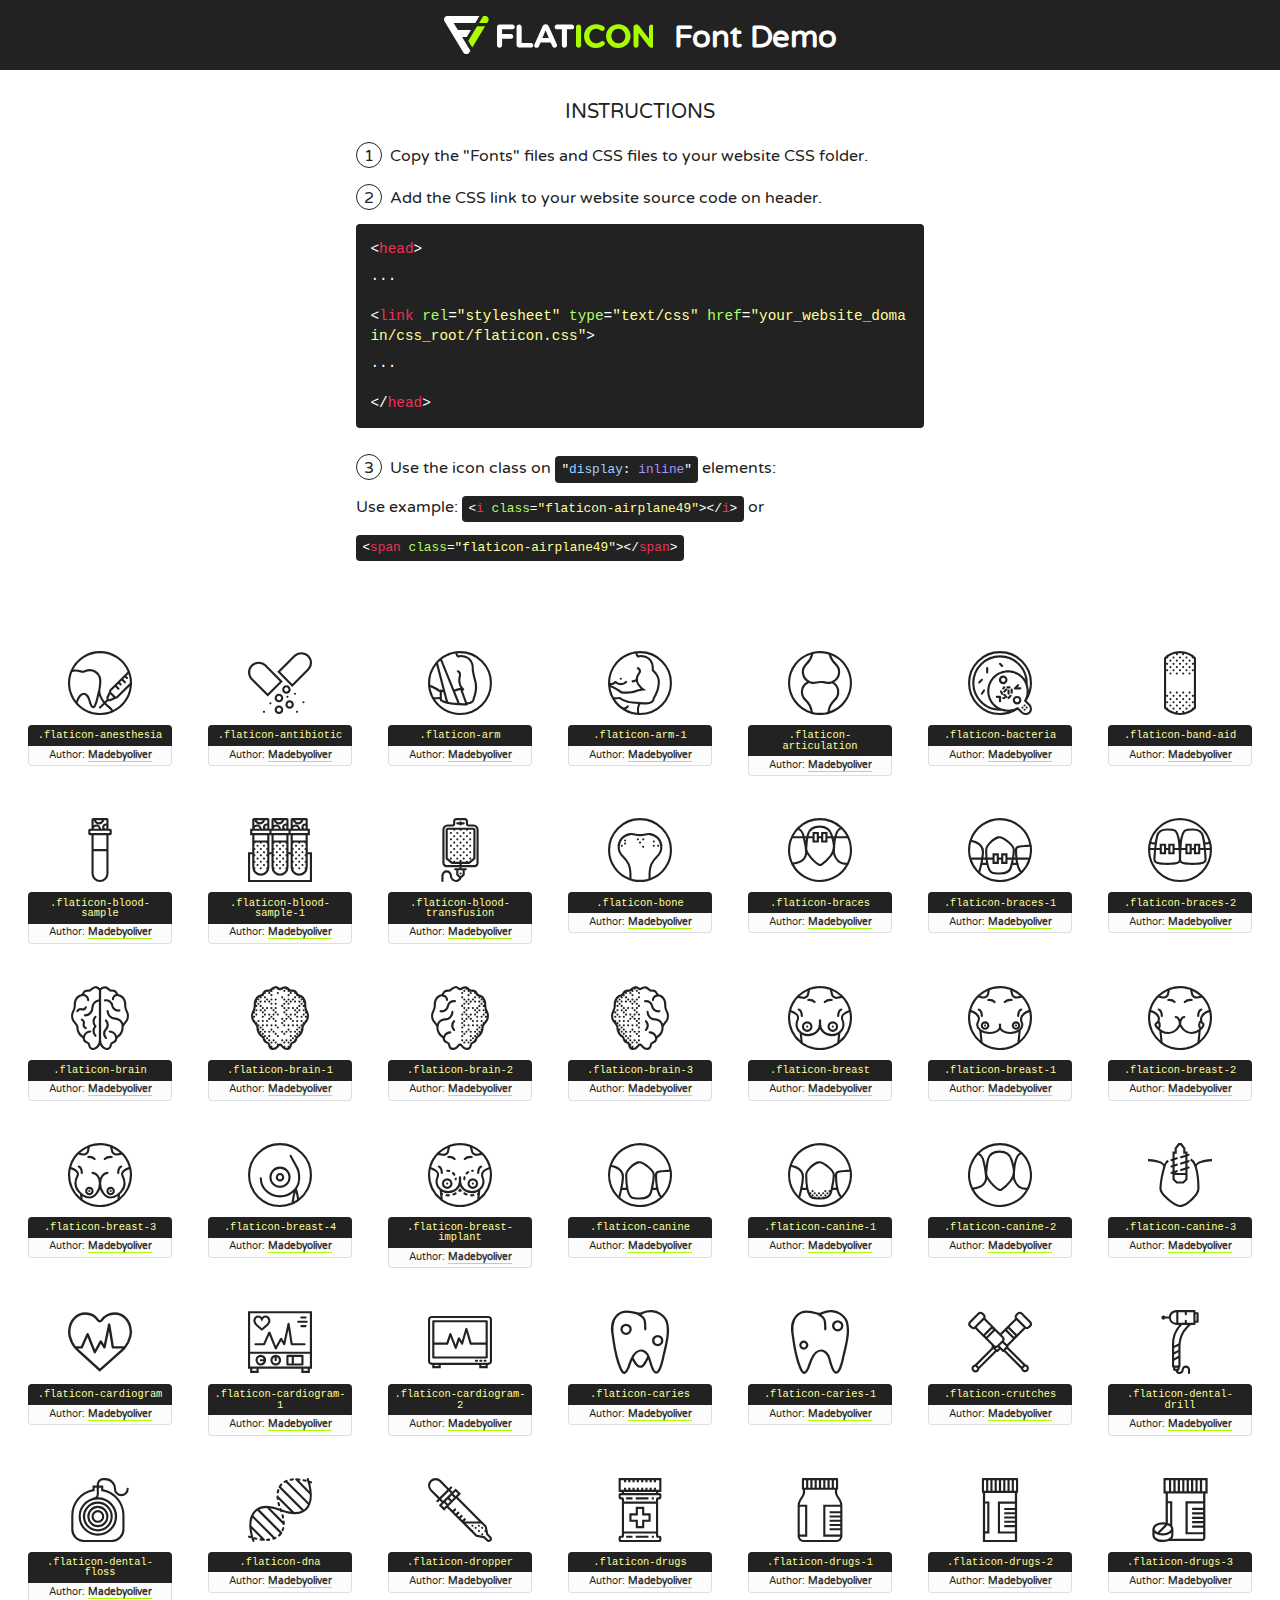
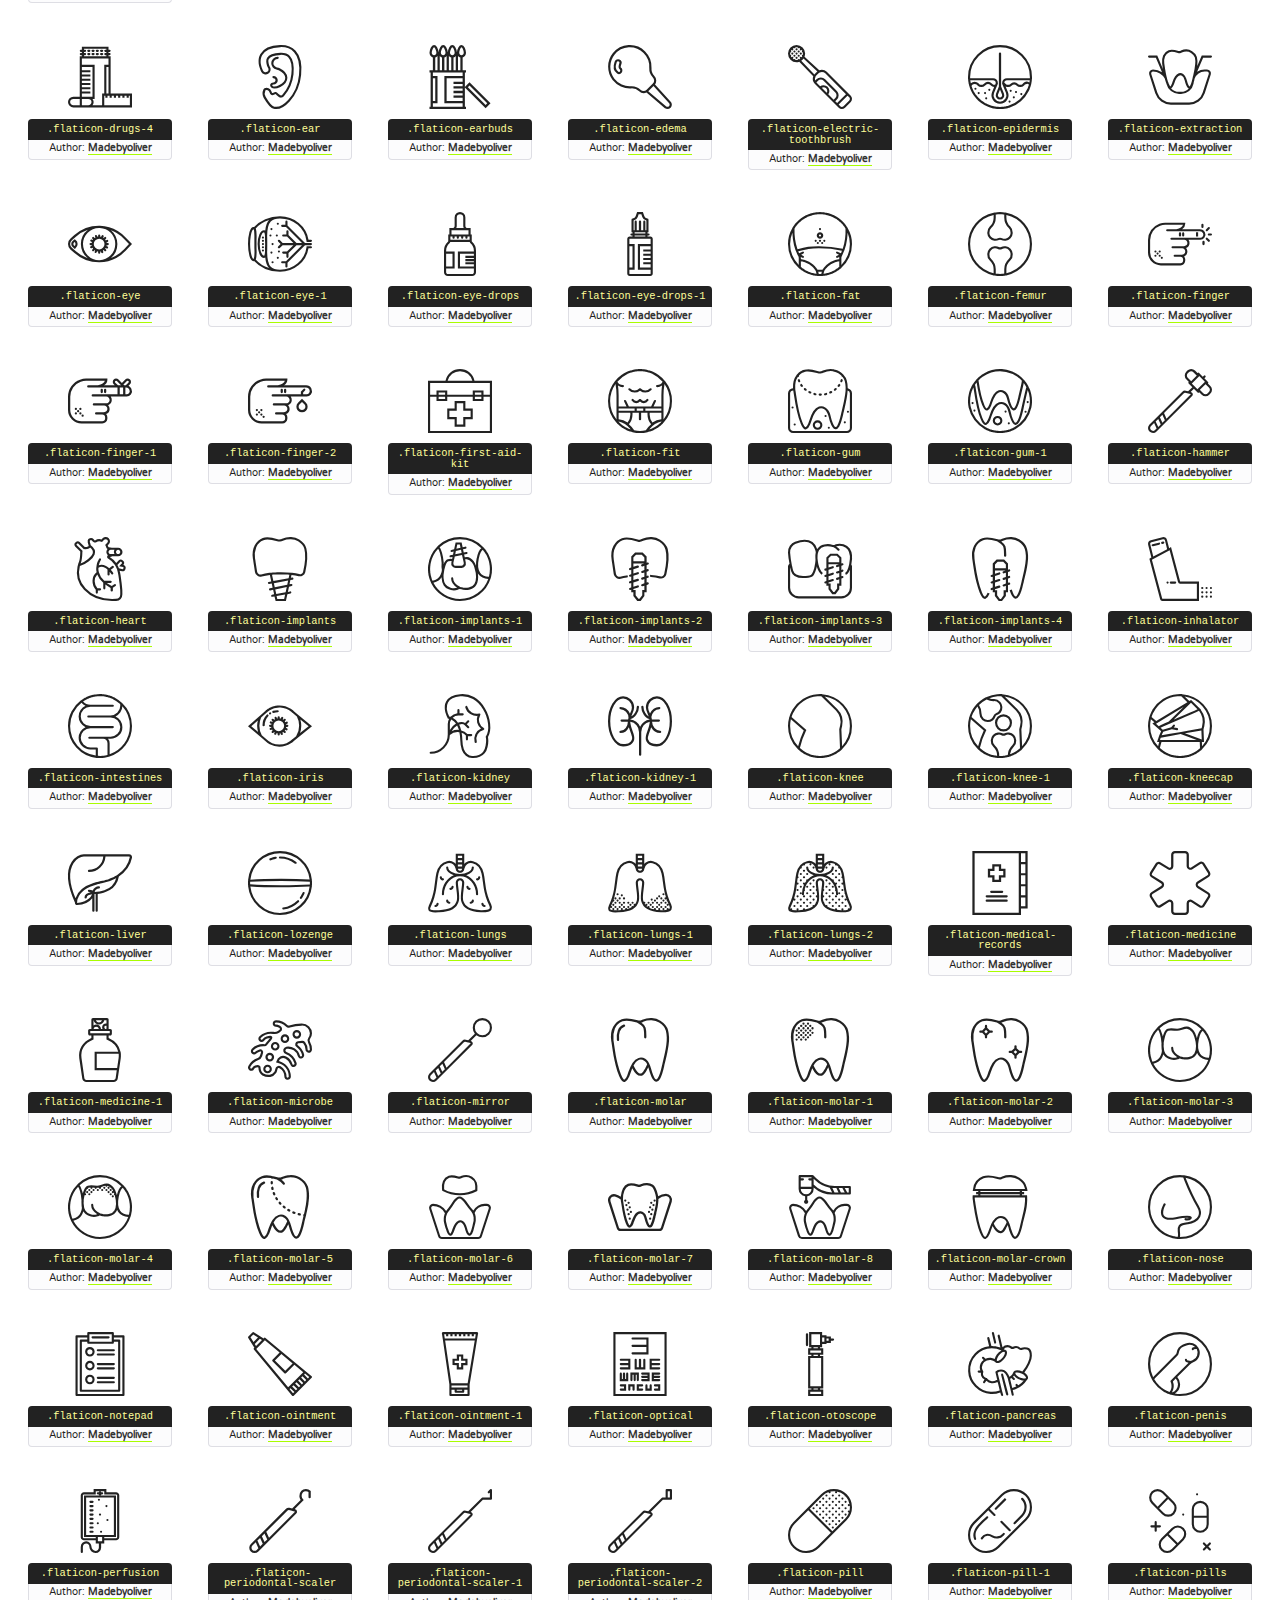
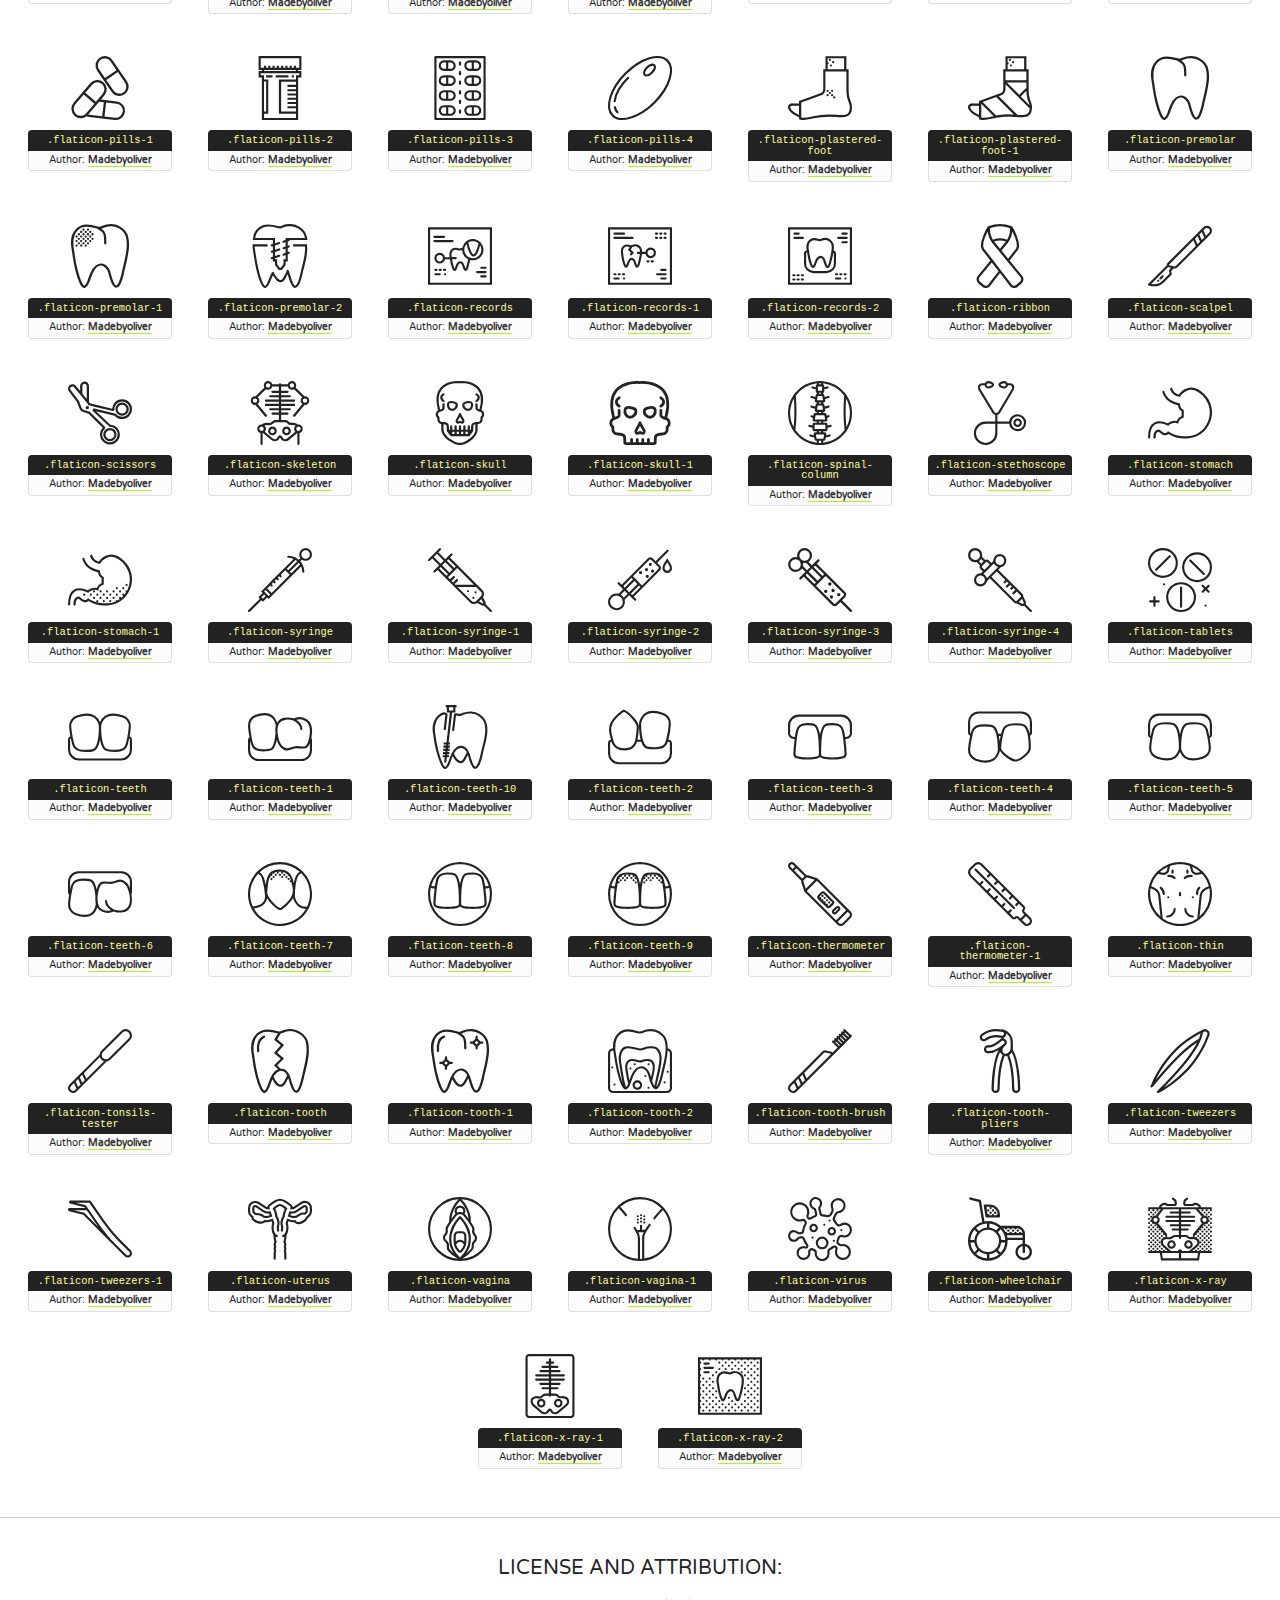
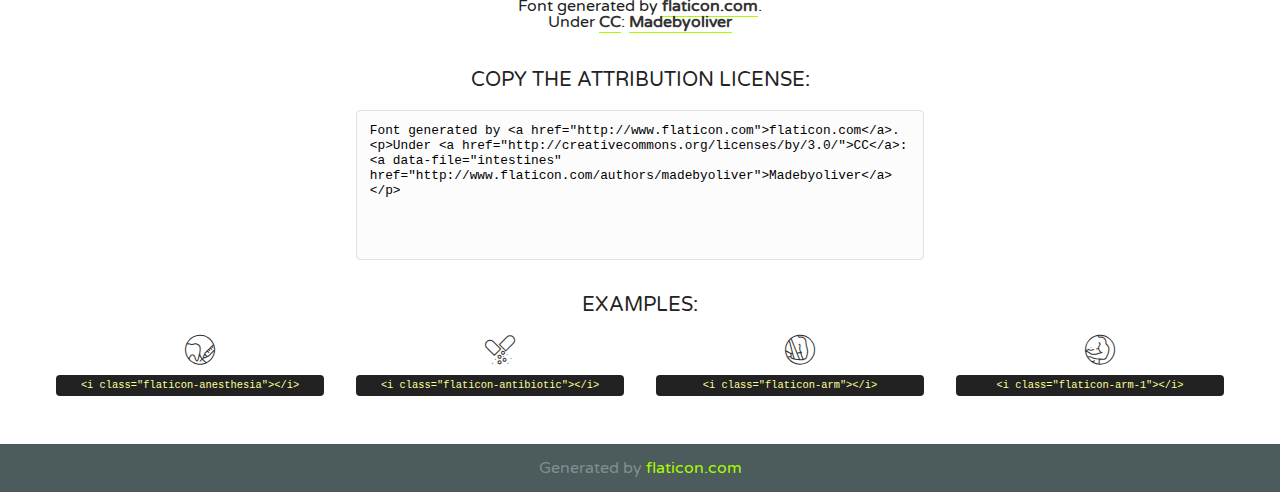
<file: static/icon-fonts/medical/flaticon.html>
<!DOCTYPE html>
<!--
  Flaticon icon font: Flaticon
  Creation date: 22/06/2016 15:38
-->
<html>
<!DOCTYPE html>
<html>

<head>
    <title>Flaticon WebFont</title>
    <link href="http://fonts.googleapis.com/css?family=Varela+Round" rel="stylesheet" type="text/css" />
    <link rel="stylesheet" type="text/css" href="flaticon.css">
    <meta charset="UTF-8">
    <style>
    html, body, div, span, applet, object, iframe,
    h1, h2, h3, h4, h5, h6, p, blockquote, pre,
    a, abbr, acronym, address, big, cite, code,
    del, dfn, em, img, ins, kbd, q, s, samp,
    small, strike, strong, sub, sup, tt, var,
    b, u, i, center,
    dl, dt, dd, ol, ul, li,
    fieldset, form, label, legend,
    table, caption, tbody, tfoot, thead, tr, th, td,
    article, aside, canvas, details, embed, 
    figure, figcaption, footer, header, hgroup, 
    menu, nav, output, ruby, section, summary,
    time, mark, audio, video {
        margin: 0;
        padding: 0;
        border: 0;
        font-size: 100%;
        font: inherit;
        vertical-align: baseline;
    }
    /* HTML5 display-role reset for older browsers */
    article, aside, details, figcaption, figure, 
    footer, header, hgroup, menu, nav, section {
        display: block;
    }
    body {
        line-height: 1;
    }
    ol, ul {
        list-style: none;
    }
    blockquote, q {
        quotes: none;
    }
    blockquote:before, blockquote:after,
    q:before, q:after {
        content: '';
        content: none;
    }
    table {
        border-collapse: collapse;
        border-spacing: 0;
    }
    body {
        font-family: 'Varela Round', Helvetica, Arial, sans-serif;
        font-size: 16px;
        color: #222;
    }
    a {
        color: #333;
        border-bottom: 1px solid #a9fd00;
        font-weight: bold;
        text-decoration: none;
    }
    * {
        -moz-box-sizing: border-box;
        -webkit-box-sizing: border-box;
        box-sizing: border-box;
        margin: 0;
        padding: 0;
    }
    [class^="flaticon-"]:before, [class*=" flaticon-"]:before, [class^="flaticon-"]:after, [class*=" flaticon-"]:after {
        font-family: Flaticon;
        font-size: 30px;
        font-style: normal;
        margin-left: 20px;
        color: #333;
    }
    .wrapper {
        max-width: 600px;
        margin: auto;
        padding: 0 1em;
    }
    .title {
        font-size: 1.25em;
        text-align: center;
        margin-bottom: 1em;
        text-transform: uppercase;
    }
    header {
        text-align: center;
        background-color: #222;
        color: #fff;
        padding: 1em;
    }
    header .logo {
        width: 210px;
        height: 38px;
        display: inline-block;
        vertical-align: middle;
        margin-right: 1em;
        border: none;
    }
    header strong {
        font-size: 1.95em;
        font-weight: bold;
        vertical-align: middle;
        margin-top: 5px;
        display: inline-block;
    }
    .demo {
        margin: 2em auto;
        line-height: 1.25em;
    }
    .demo ul li {
        margin-bottom: 1em;
    }
    .demo ul li .num {
        color: #222;
        border-radius: 20px;
        display: inline-block;
        width: 26px;
        padding: 3px;
        height: 26px;
        text-align: center;
        margin-right: 0.5em;
        border: 1px solid #222;
    }
    .demo ul li code {
        background-color: #222;
        border-radius: 4px;
        padding: 0.25em 0.5em;
        display: inline-block;
        color: #fff;
        font-family: Consolas,Monaco,Lucida Console,Liberation Mono,DejaVu Sans Mono,Bitstream Vera Sans Mono,Courier New, monospace;
        font-weight: lighter;
        margin-top: 1em;
        font-size: 0.8em;
        word-break: break-all;
    }
    .demo ul li code.big {
        padding: 1em;
        font-size: 0.9em;
    }
    .demo ul li code .red {
        color: #EF3159;
    }
    .demo ul li code .green {
        color: #ACFF65;
    }
    .demo ul li code .yellow {
        color: #FFFF99;
    }
    .demo ul li code .blue {
        color: #99D3FF;
    }
    .demo ul li code .purple {
        color: #A295FF;
    }
    .demo ul li code .dots {
        margin-top: 0.5em;
        display: block;
    }
    #glyphs {
        border-bottom: 1px solid #ccc;
        padding: 2em 0;
        text-align: center;
    }
    .glyph {
        display: inline-block;
        width: 9em;
        margin: 1em;
        text-align: center;
        vertical-align: top;
        background: #FFF;
    }
    .glyph .glyph-icon {
        padding: 10px;
        display: block;
        font-family:"Flaticon";
        font-size: 64px;
        line-height: 1;
    }
    .glyph .glyph-icon:before {
        font-size: 64px;
        color: #222;
        margin-left: 0;
    }
    .class-name {
        font-size: 0.65em;
        background-color: #222;
        color: #fff;
        border-radius: 4px 4px 0 0;
        padding: 0.5em;
        color: #FFFF99;
        font-family: Consolas,Monaco,Lucida Console,Liberation Mono,DejaVu Sans Mono,Bitstream Vera Sans Mono,Courier New, monospace;
    }
    .author-name {
        font-size: 0.6em;
        background-color: #fcfcfd;
        border: 1px solid #DEDEE4;
        border-top: 0;
        border-radius: 0 0 4px 4px;
        padding: 0.5em;
    }
    .class-name:last-child {
        font-size: 10px;
        color:#888;
    }
    .class-name:last-child a {
        font-size: 10px;
        color:#555;
    }
    .class-name:last-child a:hover {
        color:#a9fd00;
    }
    .glyph > input {
        display: block;
        width: 100px;
        margin: 5px auto;
        text-align: center;
        font-size: 12px;
        cursor: text;
    }
    .glyph > input.icon-input {
        font-family:"Flaticon";
        font-size: 16px;
        margin-bottom: 10px;
    }
    .attribution .title {
        margin-top: 2em;
    }
    .attribution textarea {
        background-color: #fcfcfd;
        padding: 1em;
        border: none;
        box-shadow: none;
        border: 1px solid #DEDEE4;
        border-radius: 4px;
        resize: none;
        width: 100%;
        height: 150px;
        font-size: 0.8em;
        font-family: Consolas,Monaco,Lucida Console,Liberation Mono,DejaVu Sans Mono,Bitstream Vera Sans Mono,Courier New, monospace;
        -webkit-appearance: none;
    }
    .iconsuse {
        margin: 2em auto;
        text-align: center;
        max-width: 1200px;
    }
    .iconsuse:after {
        content: '';
        display: table;
        clear: both;
    }
    .iconsuse .image {
        float: left;
        width: 25%;
        padding: 0 1em;
    }
    .iconsuse .image p {
        margin-bottom: 1em;
    }
    .iconsuse .image span {
        display: block;
        font-size: 0.65em;
        background-color: #222;
        color: #fff;
        border-radius: 4px;
        padding: 0.5em;
        color: #FFFF99;
        margin-top: 1em;
        font-family: Consolas,Monaco,Lucida Console,Liberation Mono,DejaVu Sans Mono,Bitstream Vera Sans Mono,Courier New, monospace;
    }
    #footer {
        text-align: center;
        background-color: #4C5B5C;
        color: #7c9192;
        padding: 1em;
    }
    #footer a {
        border: none;
        color: #a9fd00;
        font-weight: normal;
    }
    @media (max-width: 960px) {
        .iconsuse .image {
            width: 50%;
        }
    }
    @media (max-width: 560px) {
        .iconsuse .image {
            width: 100%;
        }
    }
    </style>
</head>

<body class="characters-off">

    <header>
        <a href="http://www.flaticon.com" target="_blank" class="logo">
            <svg version="1.1" xmlns="http://www.w3.org/2000/svg" xmlns:xlink="http://www.w3.org/1999/xlink" xmlns:a="http://ns.adobe.com/AdobeSVGViewerExtensions/3.0/" viewBox="0 0 560.875 102.036" enable-background="new 0 0 560.875 102.036" xml:space="preserve">
                <defs>
                </defs>
                <g>
                    <g class="letters">
                        <path fill="#ffffff" d="M141.596,29.675c0-3.777,2.985-6.767,6.764-6.767h34.438c3.426,0,6.15,2.728,6.15,6.15
                        c0,3.43-2.724,6.149-6.15,6.149h-27.674v13.091h23.719c3.429,0,6.151,2.724,6.151,6.15c0,3.43-2.723,6.149-6.151,6.149h-23.719
                        v17.574c0,3.773-2.986,6.761-6.764,6.761c-3.779,0-6.764-2.989-6.764-6.761V29.675z"></path>
                        <path fill="#ffffff" d="M193.844,29.149c0-3.781,2.985-6.767,6.764-6.767c3.776,0,6.763,2.985,6.763,6.767v42.957h25.039
                        c3.426,0,6.149,2.726,6.149,6.153c0,3.425-2.723,6.15-6.149,6.15h-31.802c-3.779,0-6.764-2.986-6.764-6.768V29.149z"></path>
                        <path fill="#ffffff" d="M241.891,75.71l21.438-48.407c1.492-3.341,4.215-5.357,7.906-5.357h0.792
                        c3.686,0,6.323,2.017,7.815,5.357l21.439,48.407c0.436,0.967,0.701,1.845,0.701,2.723c0,3.602-2.809,6.501-6.414,6.501
                        c-3.161,0-5.269-1.845-6.499-4.655l-4.132-9.661h-27.059l-4.301,10.102c-1.144,2.631-3.426,4.214-6.237,4.214
                        c-3.517,0-6.24-2.81-6.24-6.325C241.1,77.64,241.451,76.677,241.891,75.71z M279.932,58.666l-8.521-20.297l-8.526,20.297H279.932
                        z"></path>
                        <path fill="#ffffff" d="M314.864,35.387H301.86c-3.429,0-6.239-2.813-6.239-6.238c0-3.429,2.811-6.24,6.239-6.24h39.533
                        c3.426,0,6.237,2.811,6.237,6.24c0,3.425-2.811,6.238-6.237,6.238h-13.001v42.785c0,3.773-2.99,6.761-6.764,6.761
                        c-3.779,0-6.764-2.989-6.764-6.761V35.387z"></path>
                        <path fill="#A9FD00" d="M352.615,29.149c0-3.781,2.985-6.767,6.767-6.767c3.774,0,6.761,2.985,6.761,6.767v49.024
                        c0,3.773-2.987,6.761-6.761,6.761c-3.781,0-6.767-2.989-6.767-6.761V29.149z"></path>
                        <path fill="#A9FD00" d="M374.132,53.836v-0.179c0-17.481,13.178-31.801,32.065-31.801c9.22,0,15.459,2.458,20.557,6.238
                        c1.402,1.054,2.637,2.985,2.637,5.357c0,3.692-2.985,6.59-6.681,6.59c-1.845,0-3.071-0.702-4.044-1.319
                        c-3.776-2.813-7.729-4.393-12.562-4.393c-10.364,0-17.831,8.611-17.831,19.154v0.173c0,10.542,7.291,19.329,17.831,19.329
                        c5.715,0,9.492-1.756,13.359-4.834c1.049-0.874,2.458-1.491,4.039-1.491c3.429,0,6.325,2.813,6.325,6.236
                        c0,2.106-1.056,3.78-2.282,4.834c-5.539,4.834-12.036,7.733-21.878,7.733C387.572,85.464,374.132,71.493,374.132,53.836z"></path>
                        <path fill="#A9FD00" d="M433.009,53.836v-0.179c0-17.481,13.79-31.801,32.766-31.801c18.981,0,32.592,14.143,32.592,31.628v0.173
                        c0,17.483-13.785,31.807-32.769,31.807C446.625,85.464,433.009,71.32,433.009,53.836z M484.224,53.836v-0.179
                        c0-10.539-7.725-19.326-18.626-19.326c-10.893,0-18.449,8.611-18.449,19.154v0.173c0,10.542,7.73,19.329,18.626,19.329
                        C476.676,72.986,484.224,64.378,484.224,53.836z"></path>
                        <path fill="#A9FD00" d="M506.233,29.321c0-3.774,2.99-6.763,6.767-6.763h1.401c3.252,0,5.183,1.583,7.029,3.953l26.093,34.265
                        V29.059c0-3.692,2.99-6.677,6.681-6.677c3.683,0,6.671,2.985,6.671,6.677v48.934c0,3.78-2.987,6.765-6.764,6.765h-0.436
                        c-3.257,0-5.188-1.581-7.034-3.953l-27.056-35.492v32.944c0,3.687-2.985,6.676-6.678,6.676c-3.683,0-6.673-2.989-6.673-6.676
                        V29.321z"></path>
                    </g>
                    <g class="insignia">
                        <path fill="#ffffff" d="M48.372,56.137h12.517l11.156-18.537H37.186L25.688,18.539h57.825L94.668,0H9.271
                        C5.925,0,2.842,1.801,1.198,4.716c-1.644,2.907-1.593,6.482,0.134,9.343l50.38,83.501c1.678,2.781,4.689,4.476,7.938,4.476
                        c3.246,0,6.257-1.695,7.935-4.476l2.898-4.804L48.372,56.137z"></path>
                        <g class="i">
                            <path fill="#A9FD00" d="M93.575,18.539h0.031v0.004l21.652,0.004l2.705-4.488c1.727-2.861,1.778-6.436,0.133-9.343
                            C116.454,1.801,113.371,0,110.026,0h-5.294L93.575,18.539z"></path>
                            <polygon fill="#A9FD00" points="88.291,27.356 64.725,66.486 75.519,84.404 109.942,27.356"></polygon>
                        </g>
                    </g>
                </g>
            </svg>
        </a>
        <strong>Font Demo</strong>
    </header>


    <section class="demo wrapper">

        <p class="title">Instructions</p>

        <ul>
            <li>
                <span class="num">1</span>Copy the "Fonts" files and CSS files to your website CSS folder.
            </li>
            <li>
                <span class="num">2</span>Add the CSS link to your website source code on header.
                <code class="big">
                    &lt;<span class="red">head</span>&gt;
                    <br/><span class="dots">...</span>
                    <br/>&lt;<span class="red">link</span> <span class="green">rel</span>=<span class="yellow">"stylesheet"</span> <span class="green">type</span>=<span class="yellow">"text/css"</span> <span class="green">href</span>=<span class="yellow">"your_website_domain/css_root/flaticon.css"</span>&gt;
                    <br/><span class="dots">...</span>
                    <br/>&lt;/<span class="red">head</span>&gt;
                </code>
            </li>

            <li>
                <p>
                    <span class="num">3</span>Use the icon class on <code>"<span class="blue">display</span>:<span class="purple"> inline</span>"</code> elements:
                    <br />
                    Use example: <code>&lt;<span class="red">i</span> <span class="green">class</span>=<span class="yellow">&quot;flaticon-airplane49&quot;</span>&gt;&lt;/<span class="red">i</span>&gt;</code> or <code>&lt;<span class="red">span</span> <span class="green">class</span>=<span class="yellow">&quot;flaticon-airplane49&quot;</span>&gt;&lt;/<span class="red">span</span>&gt;</code>
            </li>
        </ul>

    </section>




   <section id="glyphs">          
    
      
        <div class="glyph"><div class="glyph-icon flaticon-anesthesia"></div>
            <div class="class-name">.flaticon-anesthesia</div>
            <div class="author-name">Author: <a data-file="anesthesia" href="http://www.flaticon.com/authors/madebyoliver">Madebyoliver</a> </div> 
        </div>        
        
        <div class="glyph"><div class="glyph-icon flaticon-antibiotic"></div>
            <div class="class-name">.flaticon-antibiotic</div>
            <div class="author-name">Author: <a data-file="antibiotic" href="http://www.flaticon.com/authors/madebyoliver">Madebyoliver</a> </div> 
        </div>        
        
        <div class="glyph"><div class="glyph-icon flaticon-arm"></div>
            <div class="class-name">.flaticon-arm</div>
            <div class="author-name">Author: <a data-file="arm" href="http://www.flaticon.com/authors/madebyoliver">Madebyoliver</a> </div> 
        </div>        
        
        <div class="glyph"><div class="glyph-icon flaticon-arm-1"></div>
            <div class="class-name">.flaticon-arm-1</div>
            <div class="author-name">Author: <a data-file="arm-1" href="http://www.flaticon.com/authors/madebyoliver">Madebyoliver</a> </div> 
        </div>        
        
        <div class="glyph"><div class="glyph-icon flaticon-articulation"></div>
            <div class="class-name">.flaticon-articulation</div>
            <div class="author-name">Author: <a data-file="articulation" href="http://www.flaticon.com/authors/madebyoliver">Madebyoliver</a> </div> 
        </div>        
        
        <div class="glyph"><div class="glyph-icon flaticon-bacteria"></div>
            <div class="class-name">.flaticon-bacteria</div>
            <div class="author-name">Author: <a data-file="bacteria" href="http://www.flaticon.com/authors/madebyoliver">Madebyoliver</a> </div> 
        </div>        
        
        <div class="glyph"><div class="glyph-icon flaticon-band-aid"></div>
            <div class="class-name">.flaticon-band-aid</div>
            <div class="author-name">Author: <a data-file="band-aid" href="http://www.flaticon.com/authors/madebyoliver">Madebyoliver</a> </div> 
        </div>        
        
        <div class="glyph"><div class="glyph-icon flaticon-blood-sample"></div>
            <div class="class-name">.flaticon-blood-sample</div>
            <div class="author-name">Author: <a data-file="blood-sample" href="http://www.flaticon.com/authors/madebyoliver">Madebyoliver</a> </div> 
        </div>        
        
        <div class="glyph"><div class="glyph-icon flaticon-blood-sample-1"></div>
            <div class="class-name">.flaticon-blood-sample-1</div>
            <div class="author-name">Author: <a data-file="blood-sample-1" href="http://www.flaticon.com/authors/madebyoliver">Madebyoliver</a> </div> 
        </div>        
        
        <div class="glyph"><div class="glyph-icon flaticon-blood-transfusion"></div>
            <div class="class-name">.flaticon-blood-transfusion</div>
            <div class="author-name">Author: <a data-file="blood-transfusion" href="http://www.flaticon.com/authors/madebyoliver">Madebyoliver</a> </div> 
        </div>        
        
        <div class="glyph"><div class="glyph-icon flaticon-bone"></div>
            <div class="class-name">.flaticon-bone</div>
            <div class="author-name">Author: <a data-file="bone" href="http://www.flaticon.com/authors/madebyoliver">Madebyoliver</a> </div> 
        </div>        
        
        <div class="glyph"><div class="glyph-icon flaticon-braces"></div>
            <div class="class-name">.flaticon-braces</div>
            <div class="author-name">Author: <a data-file="braces" href="http://www.flaticon.com/authors/madebyoliver">Madebyoliver</a> </div> 
        </div>        
        
        <div class="glyph"><div class="glyph-icon flaticon-braces-1"></div>
            <div class="class-name">.flaticon-braces-1</div>
            <div class="author-name">Author: <a data-file="braces-1" href="http://www.flaticon.com/authors/madebyoliver">Madebyoliver</a> </div> 
        </div>        
        
        <div class="glyph"><div class="glyph-icon flaticon-braces-2"></div>
            <div class="class-name">.flaticon-braces-2</div>
            <div class="author-name">Author: <a data-file="braces-2" href="http://www.flaticon.com/authors/madebyoliver">Madebyoliver</a> </div> 
        </div>        
        
        <div class="glyph"><div class="glyph-icon flaticon-brain"></div>
            <div class="class-name">.flaticon-brain</div>
            <div class="author-name">Author: <a data-file="brain" href="http://www.flaticon.com/authors/madebyoliver">Madebyoliver</a> </div> 
        </div>        
        
        <div class="glyph"><div class="glyph-icon flaticon-brain-1"></div>
            <div class="class-name">.flaticon-brain-1</div>
            <div class="author-name">Author: <a data-file="brain-1" href="http://www.flaticon.com/authors/madebyoliver">Madebyoliver</a> </div> 
        </div>        
        
        <div class="glyph"><div class="glyph-icon flaticon-brain-2"></div>
            <div class="class-name">.flaticon-brain-2</div>
            <div class="author-name">Author: <a data-file="brain-2" href="http://www.flaticon.com/authors/madebyoliver">Madebyoliver</a> </div> 
        </div>        
        
        <div class="glyph"><div class="glyph-icon flaticon-brain-3"></div>
            <div class="class-name">.flaticon-brain-3</div>
            <div class="author-name">Author: <a data-file="brain-3" href="http://www.flaticon.com/authors/madebyoliver">Madebyoliver</a> </div> 
        </div>        
        
        <div class="glyph"><div class="glyph-icon flaticon-breast"></div>
            <div class="class-name">.flaticon-breast</div>
            <div class="author-name">Author: <a data-file="breast" href="http://www.flaticon.com/authors/madebyoliver">Madebyoliver</a> </div> 
        </div>        
        
        <div class="glyph"><div class="glyph-icon flaticon-breast-1"></div>
            <div class="class-name">.flaticon-breast-1</div>
            <div class="author-name">Author: <a data-file="breast-1" href="http://www.flaticon.com/authors/madebyoliver">Madebyoliver</a> </div> 
        </div>        
        
        <div class="glyph"><div class="glyph-icon flaticon-breast-2"></div>
            <div class="class-name">.flaticon-breast-2</div>
            <div class="author-name">Author: <a data-file="breast-2" href="http://www.flaticon.com/authors/madebyoliver">Madebyoliver</a> </div> 
        </div>        
        
        <div class="glyph"><div class="glyph-icon flaticon-breast-3"></div>
            <div class="class-name">.flaticon-breast-3</div>
            <div class="author-name">Author: <a data-file="breast-3" href="http://www.flaticon.com/authors/madebyoliver">Madebyoliver</a> </div> 
        </div>        
        
        <div class="glyph"><div class="glyph-icon flaticon-breast-4"></div>
            <div class="class-name">.flaticon-breast-4</div>
            <div class="author-name">Author: <a data-file="breast-4" href="http://www.flaticon.com/authors/madebyoliver">Madebyoliver</a> </div> 
        </div>        
        
        <div class="glyph"><div class="glyph-icon flaticon-breast-implant"></div>
            <div class="class-name">.flaticon-breast-implant</div>
            <div class="author-name">Author: <a data-file="breast-implant" href="http://www.flaticon.com/authors/madebyoliver">Madebyoliver</a> </div> 
        </div>        
        
        <div class="glyph"><div class="glyph-icon flaticon-canine"></div>
            <div class="class-name">.flaticon-canine</div>
            <div class="author-name">Author: <a data-file="canine" href="http://www.flaticon.com/authors/madebyoliver">Madebyoliver</a> </div> 
        </div>        
        
        <div class="glyph"><div class="glyph-icon flaticon-canine-1"></div>
            <div class="class-name">.flaticon-canine-1</div>
            <div class="author-name">Author: <a data-file="canine-1" href="http://www.flaticon.com/authors/madebyoliver">Madebyoliver</a> </div> 
        </div>        
        
        <div class="glyph"><div class="glyph-icon flaticon-canine-2"></div>
            <div class="class-name">.flaticon-canine-2</div>
            <div class="author-name">Author: <a data-file="canine-2" href="http://www.flaticon.com/authors/madebyoliver">Madebyoliver</a> </div> 
        </div>        
        
        <div class="glyph"><div class="glyph-icon flaticon-canine-3"></div>
            <div class="class-name">.flaticon-canine-3</div>
            <div class="author-name">Author: <a data-file="canine-3" href="http://www.flaticon.com/authors/madebyoliver">Madebyoliver</a> </div> 
        </div>        
        
        <div class="glyph"><div class="glyph-icon flaticon-cardiogram"></div>
            <div class="class-name">.flaticon-cardiogram</div>
            <div class="author-name">Author: <a data-file="cardiogram" href="http://www.flaticon.com/authors/madebyoliver">Madebyoliver</a> </div> 
        </div>        
        
        <div class="glyph"><div class="glyph-icon flaticon-cardiogram-1"></div>
            <div class="class-name">.flaticon-cardiogram-1</div>
            <div class="author-name">Author: <a data-file="cardiogram-1" href="http://www.flaticon.com/authors/madebyoliver">Madebyoliver</a> </div> 
        </div>        
        
        <div class="glyph"><div class="glyph-icon flaticon-cardiogram-2"></div>
            <div class="class-name">.flaticon-cardiogram-2</div>
            <div class="author-name">Author: <a data-file="cardiogram-2" href="http://www.flaticon.com/authors/madebyoliver">Madebyoliver</a> </div> 
        </div>        
        
        <div class="glyph"><div class="glyph-icon flaticon-caries"></div>
            <div class="class-name">.flaticon-caries</div>
            <div class="author-name">Author: <a data-file="caries" href="http://www.flaticon.com/authors/madebyoliver">Madebyoliver</a> </div> 
        </div>        
        
        <div class="glyph"><div class="glyph-icon flaticon-caries-1"></div>
            <div class="class-name">.flaticon-caries-1</div>
            <div class="author-name">Author: <a data-file="caries-1" href="http://www.flaticon.com/authors/madebyoliver">Madebyoliver</a> </div> 
        </div>        
        
        <div class="glyph"><div class="glyph-icon flaticon-crutches"></div>
            <div class="class-name">.flaticon-crutches</div>
            <div class="author-name">Author: <a data-file="crutches" href="http://www.flaticon.com/authors/madebyoliver">Madebyoliver</a> </div> 
        </div>        
        
        <div class="glyph"><div class="glyph-icon flaticon-dental-drill"></div>
            <div class="class-name">.flaticon-dental-drill</div>
            <div class="author-name">Author: <a data-file="dental-drill" href="http://www.flaticon.com/authors/madebyoliver">Madebyoliver</a> </div> 
        </div>        
        
        <div class="glyph"><div class="glyph-icon flaticon-dental-floss"></div>
            <div class="class-name">.flaticon-dental-floss</div>
            <div class="author-name">Author: <a data-file="dental-floss" href="http://www.flaticon.com/authors/madebyoliver">Madebyoliver</a> </div> 
        </div>        
        
        <div class="glyph"><div class="glyph-icon flaticon-dna"></div>
            <div class="class-name">.flaticon-dna</div>
            <div class="author-name">Author: <a data-file="dna" href="http://www.flaticon.com/authors/madebyoliver">Madebyoliver</a> </div> 
        </div>        
        
        <div class="glyph"><div class="glyph-icon flaticon-dropper"></div>
            <div class="class-name">.flaticon-dropper</div>
            <div class="author-name">Author: <a data-file="dropper" href="http://www.flaticon.com/authors/madebyoliver">Madebyoliver</a> </div> 
        </div>        
        
        <div class="glyph"><div class="glyph-icon flaticon-drugs"></div>
            <div class="class-name">.flaticon-drugs</div>
            <div class="author-name">Author: <a data-file="drugs" href="http://www.flaticon.com/authors/madebyoliver">Madebyoliver</a> </div> 
        </div>        
        
        <div class="glyph"><div class="glyph-icon flaticon-drugs-1"></div>
            <div class="class-name">.flaticon-drugs-1</div>
            <div class="author-name">Author: <a data-file="drugs-1" href="http://www.flaticon.com/authors/madebyoliver">Madebyoliver</a> </div> 
        </div>        
        
        <div class="glyph"><div class="glyph-icon flaticon-drugs-2"></div>
            <div class="class-name">.flaticon-drugs-2</div>
            <div class="author-name">Author: <a data-file="drugs-2" href="http://www.flaticon.com/authors/madebyoliver">Madebyoliver</a> </div> 
        </div>        
        
        <div class="glyph"><div class="glyph-icon flaticon-drugs-3"></div>
            <div class="class-name">.flaticon-drugs-3</div>
            <div class="author-name">Author: <a data-file="drugs-3" href="http://www.flaticon.com/authors/madebyoliver">Madebyoliver</a> </div> 
        </div>        
        
        <div class="glyph"><div class="glyph-icon flaticon-drugs-4"></div>
            <div class="class-name">.flaticon-drugs-4</div>
            <div class="author-name">Author: <a data-file="drugs-4" href="http://www.flaticon.com/authors/madebyoliver">Madebyoliver</a> </div> 
        </div>        
        
        <div class="glyph"><div class="glyph-icon flaticon-ear"></div>
            <div class="class-name">.flaticon-ear</div>
            <div class="author-name">Author: <a data-file="ear" href="http://www.flaticon.com/authors/madebyoliver">Madebyoliver</a> </div> 
        </div>        
        
        <div class="glyph"><div class="glyph-icon flaticon-earbuds"></div>
            <div class="class-name">.flaticon-earbuds</div>
            <div class="author-name">Author: <a data-file="earbuds" href="http://www.flaticon.com/authors/madebyoliver">Madebyoliver</a> </div> 
        </div>        
        
        <div class="glyph"><div class="glyph-icon flaticon-edema"></div>
            <div class="class-name">.flaticon-edema</div>
            <div class="author-name">Author: <a data-file="edema" href="http://www.flaticon.com/authors/madebyoliver">Madebyoliver</a> </div> 
        </div>        
        
        <div class="glyph"><div class="glyph-icon flaticon-electric-toothbrush"></div>
            <div class="class-name">.flaticon-electric-toothbrush</div>
            <div class="author-name">Author: <a data-file="electric-toothbrush" href="http://www.flaticon.com/authors/madebyoliver">Madebyoliver</a> </div> 
        </div>        
        
        <div class="glyph"><div class="glyph-icon flaticon-epidermis"></div>
            <div class="class-name">.flaticon-epidermis</div>
            <div class="author-name">Author: <a data-file="epidermis" href="http://www.flaticon.com/authors/madebyoliver">Madebyoliver</a> </div> 
        </div>        
        
        <div class="glyph"><div class="glyph-icon flaticon-extraction"></div>
            <div class="class-name">.flaticon-extraction</div>
            <div class="author-name">Author: <a data-file="extraction" href="http://www.flaticon.com/authors/madebyoliver">Madebyoliver</a> </div> 
        </div>        
        
        <div class="glyph"><div class="glyph-icon flaticon-eye"></div>
            <div class="class-name">.flaticon-eye</div>
            <div class="author-name">Author: <a data-file="eye" href="http://www.flaticon.com/authors/madebyoliver">Madebyoliver</a> </div> 
        </div>        
        
        <div class="glyph"><div class="glyph-icon flaticon-eye-1"></div>
            <div class="class-name">.flaticon-eye-1</div>
            <div class="author-name">Author: <a data-file="eye-1" href="http://www.flaticon.com/authors/madebyoliver">Madebyoliver</a> </div> 
        </div>        
        
        <div class="glyph"><div class="glyph-icon flaticon-eye-drops"></div>
            <div class="class-name">.flaticon-eye-drops</div>
            <div class="author-name">Author: <a data-file="eye-drops" href="http://www.flaticon.com/authors/madebyoliver">Madebyoliver</a> </div> 
        </div>        
        
        <div class="glyph"><div class="glyph-icon flaticon-eye-drops-1"></div>
            <div class="class-name">.flaticon-eye-drops-1</div>
            <div class="author-name">Author: <a data-file="eye-drops-1" href="http://www.flaticon.com/authors/madebyoliver">Madebyoliver</a> </div> 
        </div>        
        
        <div class="glyph"><div class="glyph-icon flaticon-fat"></div>
            <div class="class-name">.flaticon-fat</div>
            <div class="author-name">Author: <a data-file="fat" href="http://www.flaticon.com/authors/madebyoliver">Madebyoliver</a> </div> 
        </div>        
        
        <div class="glyph"><div class="glyph-icon flaticon-femur"></div>
            <div class="class-name">.flaticon-femur</div>
            <div class="author-name">Author: <a data-file="femur" href="http://www.flaticon.com/authors/madebyoliver">Madebyoliver</a> </div> 
        </div>        
        
        <div class="glyph"><div class="glyph-icon flaticon-finger"></div>
            <div class="class-name">.flaticon-finger</div>
            <div class="author-name">Author: <a data-file="finger" href="http://www.flaticon.com/authors/madebyoliver">Madebyoliver</a> </div> 
        </div>        
        
        <div class="glyph"><div class="glyph-icon flaticon-finger-1"></div>
            <div class="class-name">.flaticon-finger-1</div>
            <div class="author-name">Author: <a data-file="finger-1" href="http://www.flaticon.com/authors/madebyoliver">Madebyoliver</a> </div> 
        </div>        
        
        <div class="glyph"><div class="glyph-icon flaticon-finger-2"></div>
            <div class="class-name">.flaticon-finger-2</div>
            <div class="author-name">Author: <a data-file="finger-2" href="http://www.flaticon.com/authors/madebyoliver">Madebyoliver</a> </div> 
        </div>        
        
        <div class="glyph"><div class="glyph-icon flaticon-first-aid-kit"></div>
            <div class="class-name">.flaticon-first-aid-kit</div>
            <div class="author-name">Author: <a data-file="first-aid-kit" href="http://www.flaticon.com/authors/madebyoliver">Madebyoliver</a> </div> 
        </div>        
        
        <div class="glyph"><div class="glyph-icon flaticon-fit"></div>
            <div class="class-name">.flaticon-fit</div>
            <div class="author-name">Author: <a data-file="fit" href="http://www.flaticon.com/authors/madebyoliver">Madebyoliver</a> </div> 
        </div>        
        
        <div class="glyph"><div class="glyph-icon flaticon-gum"></div>
            <div class="class-name">.flaticon-gum</div>
            <div class="author-name">Author: <a data-file="gum" href="http://www.flaticon.com/authors/madebyoliver">Madebyoliver</a> </div> 
        </div>        
        
        <div class="glyph"><div class="glyph-icon flaticon-gum-1"></div>
            <div class="class-name">.flaticon-gum-1</div>
            <div class="author-name">Author: <a data-file="gum-1" href="http://www.flaticon.com/authors/madebyoliver">Madebyoliver</a> </div> 
        </div>        
        
        <div class="glyph"><div class="glyph-icon flaticon-hammer"></div>
            <div class="class-name">.flaticon-hammer</div>
            <div class="author-name">Author: <a data-file="hammer" href="http://www.flaticon.com/authors/madebyoliver">Madebyoliver</a> </div> 
        </div>        
        
        <div class="glyph"><div class="glyph-icon flaticon-heart"></div>
            <div class="class-name">.flaticon-heart</div>
            <div class="author-name">Author: <a data-file="heart" href="http://www.flaticon.com/authors/madebyoliver">Madebyoliver</a> </div> 
        </div>        
        
        <div class="glyph"><div class="glyph-icon flaticon-implants"></div>
            <div class="class-name">.flaticon-implants</div>
            <div class="author-name">Author: <a data-file="implants" href="http://www.flaticon.com/authors/madebyoliver">Madebyoliver</a> </div> 
        </div>        
        
        <div class="glyph"><div class="glyph-icon flaticon-implants-1"></div>
            <div class="class-name">.flaticon-implants-1</div>
            <div class="author-name">Author: <a data-file="implants-1" href="http://www.flaticon.com/authors/madebyoliver">Madebyoliver</a> </div> 
        </div>        
        
        <div class="glyph"><div class="glyph-icon flaticon-implants-2"></div>
            <div class="class-name">.flaticon-implants-2</div>
            <div class="author-name">Author: <a data-file="implants-2" href="http://www.flaticon.com/authors/madebyoliver">Madebyoliver</a> </div> 
        </div>        
        
        <div class="glyph"><div class="glyph-icon flaticon-implants-3"></div>
            <div class="class-name">.flaticon-implants-3</div>
            <div class="author-name">Author: <a data-file="implants-3" href="http://www.flaticon.com/authors/madebyoliver">Madebyoliver</a> </div> 
        </div>        
        
        <div class="glyph"><div class="glyph-icon flaticon-implants-4"></div>
            <div class="class-name">.flaticon-implants-4</div>
            <div class="author-name">Author: <a data-file="implants-4" href="http://www.flaticon.com/authors/madebyoliver">Madebyoliver</a> </div> 
        </div>        
        
        <div class="glyph"><div class="glyph-icon flaticon-inhalator"></div>
            <div class="class-name">.flaticon-inhalator</div>
            <div class="author-name">Author: <a data-file="inhalator" href="http://www.flaticon.com/authors/madebyoliver">Madebyoliver</a> </div> 
        </div>        
        
        <div class="glyph"><div class="glyph-icon flaticon-intestines"></div>
            <div class="class-name">.flaticon-intestines</div>
            <div class="author-name">Author: <a data-file="intestines" href="http://www.flaticon.com/authors/madebyoliver">Madebyoliver</a> </div> 
        </div>        
        
        <div class="glyph"><div class="glyph-icon flaticon-iris"></div>
            <div class="class-name">.flaticon-iris</div>
            <div class="author-name">Author: <a data-file="iris" href="http://www.flaticon.com/authors/madebyoliver">Madebyoliver</a> </div> 
        </div>        
        
        <div class="glyph"><div class="glyph-icon flaticon-kidney"></div>
            <div class="class-name">.flaticon-kidney</div>
            <div class="author-name">Author: <a data-file="kidney" href="http://www.flaticon.com/authors/madebyoliver">Madebyoliver</a> </div> 
        </div>        
        
        <div class="glyph"><div class="glyph-icon flaticon-kidney-1"></div>
            <div class="class-name">.flaticon-kidney-1</div>
            <div class="author-name">Author: <a data-file="kidney-1" href="http://www.flaticon.com/authors/madebyoliver">Madebyoliver</a> </div> 
        </div>        
        
        <div class="glyph"><div class="glyph-icon flaticon-knee"></div>
            <div class="class-name">.flaticon-knee</div>
            <div class="author-name">Author: <a data-file="knee" href="http://www.flaticon.com/authors/madebyoliver">Madebyoliver</a> </div> 
        </div>        
        
        <div class="glyph"><div class="glyph-icon flaticon-knee-1"></div>
            <div class="class-name">.flaticon-knee-1</div>
            <div class="author-name">Author: <a data-file="knee-1" href="http://www.flaticon.com/authors/madebyoliver">Madebyoliver</a> </div> 
        </div>        
        
        <div class="glyph"><div class="glyph-icon flaticon-kneecap"></div>
            <div class="class-name">.flaticon-kneecap</div>
            <div class="author-name">Author: <a data-file="kneecap" href="http://www.flaticon.com/authors/madebyoliver">Madebyoliver</a> </div> 
        </div>        
        
        <div class="glyph"><div class="glyph-icon flaticon-liver"></div>
            <div class="class-name">.flaticon-liver</div>
            <div class="author-name">Author: <a data-file="liver" href="http://www.flaticon.com/authors/madebyoliver">Madebyoliver</a> </div> 
        </div>        
        
        <div class="glyph"><div class="glyph-icon flaticon-lozenge"></div>
            <div class="class-name">.flaticon-lozenge</div>
            <div class="author-name">Author: <a data-file="lozenge" href="http://www.flaticon.com/authors/madebyoliver">Madebyoliver</a> </div> 
        </div>        
        
        <div class="glyph"><div class="glyph-icon flaticon-lungs"></div>
            <div class="class-name">.flaticon-lungs</div>
            <div class="author-name">Author: <a data-file="lungs" href="http://www.flaticon.com/authors/madebyoliver">Madebyoliver</a> </div> 
        </div>        
        
        <div class="glyph"><div class="glyph-icon flaticon-lungs-1"></div>
            <div class="class-name">.flaticon-lungs-1</div>
            <div class="author-name">Author: <a data-file="lungs-1" href="http://www.flaticon.com/authors/madebyoliver">Madebyoliver</a> </div> 
        </div>        
        
        <div class="glyph"><div class="glyph-icon flaticon-lungs-2"></div>
            <div class="class-name">.flaticon-lungs-2</div>
            <div class="author-name">Author: <a data-file="lungs-2" href="http://www.flaticon.com/authors/madebyoliver">Madebyoliver</a> </div> 
        </div>        
        
        <div class="glyph"><div class="glyph-icon flaticon-medical-records"></div>
            <div class="class-name">.flaticon-medical-records</div>
            <div class="author-name">Author: <a data-file="medical-records" href="http://www.flaticon.com/authors/madebyoliver">Madebyoliver</a> </div> 
        </div>        
        
        <div class="glyph"><div class="glyph-icon flaticon-medicine"></div>
            <div class="class-name">.flaticon-medicine</div>
            <div class="author-name">Author: <a data-file="medicine" href="http://www.flaticon.com/authors/madebyoliver">Madebyoliver</a> </div> 
        </div>        
        
        <div class="glyph"><div class="glyph-icon flaticon-medicine-1"></div>
            <div class="class-name">.flaticon-medicine-1</div>
            <div class="author-name">Author: <a data-file="medicine-1" href="http://www.flaticon.com/authors/madebyoliver">Madebyoliver</a> </div> 
        </div>        
        
        <div class="glyph"><div class="glyph-icon flaticon-microbe"></div>
            <div class="class-name">.flaticon-microbe</div>
            <div class="author-name">Author: <a data-file="microbe" href="http://www.flaticon.com/authors/madebyoliver">Madebyoliver</a> </div> 
        </div>        
        
        <div class="glyph"><div class="glyph-icon flaticon-mirror"></div>
            <div class="class-name">.flaticon-mirror</div>
            <div class="author-name">Author: <a data-file="mirror" href="http://www.flaticon.com/authors/madebyoliver">Madebyoliver</a> </div> 
        </div>        
        
        <div class="glyph"><div class="glyph-icon flaticon-molar"></div>
            <div class="class-name">.flaticon-molar</div>
            <div class="author-name">Author: <a data-file="molar" href="http://www.flaticon.com/authors/madebyoliver">Madebyoliver</a> </div> 
        </div>        
        
        <div class="glyph"><div class="glyph-icon flaticon-molar-1"></div>
            <div class="class-name">.flaticon-molar-1</div>
            <div class="author-name">Author: <a data-file="molar-1" href="http://www.flaticon.com/authors/madebyoliver">Madebyoliver</a> </div> 
        </div>        
        
        <div class="glyph"><div class="glyph-icon flaticon-molar-2"></div>
            <div class="class-name">.flaticon-molar-2</div>
            <div class="author-name">Author: <a data-file="molar-2" href="http://www.flaticon.com/authors/madebyoliver">Madebyoliver</a> </div> 
        </div>        
        
        <div class="glyph"><div class="glyph-icon flaticon-molar-3"></div>
            <div class="class-name">.flaticon-molar-3</div>
            <div class="author-name">Author: <a data-file="molar-3" href="http://www.flaticon.com/authors/madebyoliver">Madebyoliver</a> </div> 
        </div>        
        
        <div class="glyph"><div class="glyph-icon flaticon-molar-4"></div>
            <div class="class-name">.flaticon-molar-4</div>
            <div class="author-name">Author: <a data-file="molar-4" href="http://www.flaticon.com/authors/madebyoliver">Madebyoliver</a> </div> 
        </div>        
        
        <div class="glyph"><div class="glyph-icon flaticon-molar-5"></div>
            <div class="class-name">.flaticon-molar-5</div>
            <div class="author-name">Author: <a data-file="molar-5" href="http://www.flaticon.com/authors/madebyoliver">Madebyoliver</a> </div> 
        </div>        
        
        <div class="glyph"><div class="glyph-icon flaticon-molar-6"></div>
            <div class="class-name">.flaticon-molar-6</div>
            <div class="author-name">Author: <a data-file="molar-6" href="http://www.flaticon.com/authors/madebyoliver">Madebyoliver</a> </div> 
        </div>        
        
        <div class="glyph"><div class="glyph-icon flaticon-molar-7"></div>
            <div class="class-name">.flaticon-molar-7</div>
            <div class="author-name">Author: <a data-file="molar-7" href="http://www.flaticon.com/authors/madebyoliver">Madebyoliver</a> </div> 
        </div>        
        
        <div class="glyph"><div class="glyph-icon flaticon-molar-8"></div>
            <div class="class-name">.flaticon-molar-8</div>
            <div class="author-name">Author: <a data-file="molar-8" href="http://www.flaticon.com/authors/madebyoliver">Madebyoliver</a> </div> 
        </div>        
        
        <div class="glyph"><div class="glyph-icon flaticon-molar-crown"></div>
            <div class="class-name">.flaticon-molar-crown</div>
            <div class="author-name">Author: <a data-file="molar-crown" href="http://www.flaticon.com/authors/madebyoliver">Madebyoliver</a> </div> 
        </div>        
        
        <div class="glyph"><div class="glyph-icon flaticon-nose"></div>
            <div class="class-name">.flaticon-nose</div>
            <div class="author-name">Author: <a data-file="nose" href="http://www.flaticon.com/authors/madebyoliver">Madebyoliver</a> </div> 
        </div>        
        
        <div class="glyph"><div class="glyph-icon flaticon-notepad"></div>
            <div class="class-name">.flaticon-notepad</div>
            <div class="author-name">Author: <a data-file="notepad" href="http://www.flaticon.com/authors/madebyoliver">Madebyoliver</a> </div> 
        </div>        
        
        <div class="glyph"><div class="glyph-icon flaticon-ointment"></div>
            <div class="class-name">.flaticon-ointment</div>
            <div class="author-name">Author: <a data-file="ointment" href="http://www.flaticon.com/authors/madebyoliver">Madebyoliver</a> </div> 
        </div>        
        
        <div class="glyph"><div class="glyph-icon flaticon-ointment-1"></div>
            <div class="class-name">.flaticon-ointment-1</div>
            <div class="author-name">Author: <a data-file="ointment-1" href="http://www.flaticon.com/authors/madebyoliver">Madebyoliver</a> </div> 
        </div>        
        
        <div class="glyph"><div class="glyph-icon flaticon-optical"></div>
            <div class="class-name">.flaticon-optical</div>
            <div class="author-name">Author: <a data-file="optical" href="http://www.flaticon.com/authors/madebyoliver">Madebyoliver</a> </div> 
        </div>        
        
        <div class="glyph"><div class="glyph-icon flaticon-otoscope"></div>
            <div class="class-name">.flaticon-otoscope</div>
            <div class="author-name">Author: <a data-file="otoscope" href="http://www.flaticon.com/authors/madebyoliver">Madebyoliver</a> </div> 
        </div>        
        
        <div class="glyph"><div class="glyph-icon flaticon-pancreas"></div>
            <div class="class-name">.flaticon-pancreas</div>
            <div class="author-name">Author: <a data-file="pancreas" href="http://www.flaticon.com/authors/madebyoliver">Madebyoliver</a> </div> 
        </div>        
        
        <div class="glyph"><div class="glyph-icon flaticon-penis"></div>
            <div class="class-name">.flaticon-penis</div>
            <div class="author-name">Author: <a data-file="penis" href="http://www.flaticon.com/authors/madebyoliver">Madebyoliver</a> </div> 
        </div>        
        
        <div class="glyph"><div class="glyph-icon flaticon-perfusion"></div>
            <div class="class-name">.flaticon-perfusion</div>
            <div class="author-name">Author: <a data-file="perfusion" href="http://www.flaticon.com/authors/madebyoliver">Madebyoliver</a> </div> 
        </div>        
        
        <div class="glyph"><div class="glyph-icon flaticon-periodontal-scaler"></div>
            <div class="class-name">.flaticon-periodontal-scaler</div>
            <div class="author-name">Author: <a data-file="periodontal-scaler" href="http://www.flaticon.com/authors/madebyoliver">Madebyoliver</a> </div> 
        </div>        
        
        <div class="glyph"><div class="glyph-icon flaticon-periodontal-scaler-1"></div>
            <div class="class-name">.flaticon-periodontal-scaler-1</div>
            <div class="author-name">Author: <a data-file="periodontal-scaler-1" href="http://www.flaticon.com/authors/madebyoliver">Madebyoliver</a> </div> 
        </div>        
        
        <div class="glyph"><div class="glyph-icon flaticon-periodontal-scaler-2"></div>
            <div class="class-name">.flaticon-periodontal-scaler-2</div>
            <div class="author-name">Author: <a data-file="periodontal-scaler-2" href="http://www.flaticon.com/authors/madebyoliver">Madebyoliver</a> </div> 
        </div>        
        
        <div class="glyph"><div class="glyph-icon flaticon-pill"></div>
            <div class="class-name">.flaticon-pill</div>
            <div class="author-name">Author: <a data-file="pill" href="http://www.flaticon.com/authors/madebyoliver">Madebyoliver</a> </div> 
        </div>        
        
        <div class="glyph"><div class="glyph-icon flaticon-pill-1"></div>
            <div class="class-name">.flaticon-pill-1</div>
            <div class="author-name">Author: <a data-file="pill-1" href="http://www.flaticon.com/authors/madebyoliver">Madebyoliver</a> </div> 
        </div>        
        
        <div class="glyph"><div class="glyph-icon flaticon-pills"></div>
            <div class="class-name">.flaticon-pills</div>
            <div class="author-name">Author: <a data-file="pills" href="http://www.flaticon.com/authors/madebyoliver">Madebyoliver</a> </div> 
        </div>        
        
        <div class="glyph"><div class="glyph-icon flaticon-pills-1"></div>
            <div class="class-name">.flaticon-pills-1</div>
            <div class="author-name">Author: <a data-file="pills-1" href="http://www.flaticon.com/authors/madebyoliver">Madebyoliver</a> </div> 
        </div>        
        
        <div class="glyph"><div class="glyph-icon flaticon-pills-2"></div>
            <div class="class-name">.flaticon-pills-2</div>
            <div class="author-name">Author: <a data-file="pills-2" href="http://www.flaticon.com/authors/madebyoliver">Madebyoliver</a> </div> 
        </div>        
        
        <div class="glyph"><div class="glyph-icon flaticon-pills-3"></div>
            <div class="class-name">.flaticon-pills-3</div>
            <div class="author-name">Author: <a data-file="pills-3" href="http://www.flaticon.com/authors/madebyoliver">Madebyoliver</a> </div> 
        </div>        
        
        <div class="glyph"><div class="glyph-icon flaticon-pills-4"></div>
            <div class="class-name">.flaticon-pills-4</div>
            <div class="author-name">Author: <a data-file="pills-4" href="http://www.flaticon.com/authors/madebyoliver">Madebyoliver</a> </div> 
        </div>        
        
        <div class="glyph"><div class="glyph-icon flaticon-plastered-foot"></div>
            <div class="class-name">.flaticon-plastered-foot</div>
            <div class="author-name">Author: <a data-file="plastered-foot" href="http://www.flaticon.com/authors/madebyoliver">Madebyoliver</a> </div> 
        </div>        
        
        <div class="glyph"><div class="glyph-icon flaticon-plastered-foot-1"></div>
            <div class="class-name">.flaticon-plastered-foot-1</div>
            <div class="author-name">Author: <a data-file="plastered-foot-1" href="http://www.flaticon.com/authors/madebyoliver">Madebyoliver</a> </div> 
        </div>        
        
        <div class="glyph"><div class="glyph-icon flaticon-premolar"></div>
            <div class="class-name">.flaticon-premolar</div>
            <div class="author-name">Author: <a data-file="premolar" href="http://www.flaticon.com/authors/madebyoliver">Madebyoliver</a> </div> 
        </div>        
        
        <div class="glyph"><div class="glyph-icon flaticon-premolar-1"></div>
            <div class="class-name">.flaticon-premolar-1</div>
            <div class="author-name">Author: <a data-file="premolar-1" href="http://www.flaticon.com/authors/madebyoliver">Madebyoliver</a> </div> 
        </div>        
        
        <div class="glyph"><div class="glyph-icon flaticon-premolar-2"></div>
            <div class="class-name">.flaticon-premolar-2</div>
            <div class="author-name">Author: <a data-file="premolar-2" href="http://www.flaticon.com/authors/madebyoliver">Madebyoliver</a> </div> 
        </div>        
        
        <div class="glyph"><div class="glyph-icon flaticon-records"></div>
            <div class="class-name">.flaticon-records</div>
            <div class="author-name">Author: <a data-file="records" href="http://www.flaticon.com/authors/madebyoliver">Madebyoliver</a> </div> 
        </div>        
        
        <div class="glyph"><div class="glyph-icon flaticon-records-1"></div>
            <div class="class-name">.flaticon-records-1</div>
            <div class="author-name">Author: <a data-file="records-1" href="http://www.flaticon.com/authors/madebyoliver">Madebyoliver</a> </div> 
        </div>        
        
        <div class="glyph"><div class="glyph-icon flaticon-records-2"></div>
            <div class="class-name">.flaticon-records-2</div>
            <div class="author-name">Author: <a data-file="records-2" href="http://www.flaticon.com/authors/madebyoliver">Madebyoliver</a> </div> 
        </div>        
        
        <div class="glyph"><div class="glyph-icon flaticon-ribbon"></div>
            <div class="class-name">.flaticon-ribbon</div>
            <div class="author-name">Author: <a data-file="ribbon" href="http://www.flaticon.com/authors/madebyoliver">Madebyoliver</a> </div> 
        </div>        
        
        <div class="glyph"><div class="glyph-icon flaticon-scalpel"></div>
            <div class="class-name">.flaticon-scalpel</div>
            <div class="author-name">Author: <a data-file="scalpel" href="http://www.flaticon.com/authors/madebyoliver">Madebyoliver</a> </div> 
        </div>        
        
        <div class="glyph"><div class="glyph-icon flaticon-scissors"></div>
            <div class="class-name">.flaticon-scissors</div>
            <div class="author-name">Author: <a data-file="scissors" href="http://www.flaticon.com/authors/madebyoliver">Madebyoliver</a> </div> 
        </div>        
        
        <div class="glyph"><div class="glyph-icon flaticon-skeleton"></div>
            <div class="class-name">.flaticon-skeleton</div>
            <div class="author-name">Author: <a data-file="skeleton" href="http://www.flaticon.com/authors/madebyoliver">Madebyoliver</a> </div> 
        </div>        
        
        <div class="glyph"><div class="glyph-icon flaticon-skull"></div>
            <div class="class-name">.flaticon-skull</div>
            <div class="author-name">Author: <a data-file="skull" href="http://www.flaticon.com/authors/madebyoliver">Madebyoliver</a> </div> 
        </div>        
        
        <div class="glyph"><div class="glyph-icon flaticon-skull-1"></div>
            <div class="class-name">.flaticon-skull-1</div>
            <div class="author-name">Author: <a data-file="skull-1" href="http://www.flaticon.com/authors/madebyoliver">Madebyoliver</a> </div> 
        </div>        
        
        <div class="glyph"><div class="glyph-icon flaticon-spinal-column"></div>
            <div class="class-name">.flaticon-spinal-column</div>
            <div class="author-name">Author: <a data-file="spinal-column" href="http://www.flaticon.com/authors/madebyoliver">Madebyoliver</a> </div> 
        </div>        
        
        <div class="glyph"><div class="glyph-icon flaticon-stethoscope"></div>
            <div class="class-name">.flaticon-stethoscope</div>
            <div class="author-name">Author: <a data-file="stethoscope" href="http://www.flaticon.com/authors/madebyoliver">Madebyoliver</a> </div> 
        </div>        
        
        <div class="glyph"><div class="glyph-icon flaticon-stomach"></div>
            <div class="class-name">.flaticon-stomach</div>
            <div class="author-name">Author: <a data-file="stomach" href="http://www.flaticon.com/authors/madebyoliver">Madebyoliver</a> </div> 
        </div>        
        
        <div class="glyph"><div class="glyph-icon flaticon-stomach-1"></div>
            <div class="class-name">.flaticon-stomach-1</div>
            <div class="author-name">Author: <a data-file="stomach-1" href="http://www.flaticon.com/authors/madebyoliver">Madebyoliver</a> </div> 
        </div>        
        
        <div class="glyph"><div class="glyph-icon flaticon-syringe"></div>
            <div class="class-name">.flaticon-syringe</div>
            <div class="author-name">Author: <a data-file="syringe" href="http://www.flaticon.com/authors/madebyoliver">Madebyoliver</a> </div> 
        </div>        
        
        <div class="glyph"><div class="glyph-icon flaticon-syringe-1"></div>
            <div class="class-name">.flaticon-syringe-1</div>
            <div class="author-name">Author: <a data-file="syringe-1" href="http://www.flaticon.com/authors/madebyoliver">Madebyoliver</a> </div> 
        </div>        
        
        <div class="glyph"><div class="glyph-icon flaticon-syringe-2"></div>
            <div class="class-name">.flaticon-syringe-2</div>
            <div class="author-name">Author: <a data-file="syringe-2" href="http://www.flaticon.com/authors/madebyoliver">Madebyoliver</a> </div> 
        </div>        
        
        <div class="glyph"><div class="glyph-icon flaticon-syringe-3"></div>
            <div class="class-name">.flaticon-syringe-3</div>
            <div class="author-name">Author: <a data-file="syringe-3" href="http://www.flaticon.com/authors/madebyoliver">Madebyoliver</a> </div> 
        </div>        
        
        <div class="glyph"><div class="glyph-icon flaticon-syringe-4"></div>
            <div class="class-name">.flaticon-syringe-4</div>
            <div class="author-name">Author: <a data-file="syringe-4" href="http://www.flaticon.com/authors/madebyoliver">Madebyoliver</a> </div> 
        </div>        
        
        <div class="glyph"><div class="glyph-icon flaticon-tablets"></div>
            <div class="class-name">.flaticon-tablets</div>
            <div class="author-name">Author: <a data-file="tablets" href="http://www.flaticon.com/authors/madebyoliver">Madebyoliver</a> </div> 
        </div>        
        
        <div class="glyph"><div class="glyph-icon flaticon-teeth"></div>
            <div class="class-name">.flaticon-teeth</div>
            <div class="author-name">Author: <a data-file="teeth" href="http://www.flaticon.com/authors/madebyoliver">Madebyoliver</a> </div> 
        </div>        
        
        <div class="glyph"><div class="glyph-icon flaticon-teeth-1"></div>
            <div class="class-name">.flaticon-teeth-1</div>
            <div class="author-name">Author: <a data-file="teeth-1" href="http://www.flaticon.com/authors/madebyoliver">Madebyoliver</a> </div> 
        </div>        
        
        <div class="glyph"><div class="glyph-icon flaticon-teeth-10"></div>
            <div class="class-name">.flaticon-teeth-10</div>
            <div class="author-name">Author: <a data-file="teeth-10" href="http://www.flaticon.com/authors/madebyoliver">Madebyoliver</a> </div> 
        </div>        
        
        <div class="glyph"><div class="glyph-icon flaticon-teeth-2"></div>
            <div class="class-name">.flaticon-teeth-2</div>
            <div class="author-name">Author: <a data-file="teeth-2" href="http://www.flaticon.com/authors/madebyoliver">Madebyoliver</a> </div> 
        </div>        
        
        <div class="glyph"><div class="glyph-icon flaticon-teeth-3"></div>
            <div class="class-name">.flaticon-teeth-3</div>
            <div class="author-name">Author: <a data-file="teeth-3" href="http://www.flaticon.com/authors/madebyoliver">Madebyoliver</a> </div> 
        </div>        
        
        <div class="glyph"><div class="glyph-icon flaticon-teeth-4"></div>
            <div class="class-name">.flaticon-teeth-4</div>
            <div class="author-name">Author: <a data-file="teeth-4" href="http://www.flaticon.com/authors/madebyoliver">Madebyoliver</a> </div> 
        </div>        
        
        <div class="glyph"><div class="glyph-icon flaticon-teeth-5"></div>
            <div class="class-name">.flaticon-teeth-5</div>
            <div class="author-name">Author: <a data-file="teeth-5" href="http://www.flaticon.com/authors/madebyoliver">Madebyoliver</a> </div> 
        </div>        
        
        <div class="glyph"><div class="glyph-icon flaticon-teeth-6"></div>
            <div class="class-name">.flaticon-teeth-6</div>
            <div class="author-name">Author: <a data-file="teeth-6" href="http://www.flaticon.com/authors/madebyoliver">Madebyoliver</a> </div> 
        </div>        
        
        <div class="glyph"><div class="glyph-icon flaticon-teeth-7"></div>
            <div class="class-name">.flaticon-teeth-7</div>
            <div class="author-name">Author: <a data-file="teeth-7" href="http://www.flaticon.com/authors/madebyoliver">Madebyoliver</a> </div> 
        </div>        
        
        <div class="glyph"><div class="glyph-icon flaticon-teeth-8"></div>
            <div class="class-name">.flaticon-teeth-8</div>
            <div class="author-name">Author: <a data-file="teeth-8" href="http://www.flaticon.com/authors/madebyoliver">Madebyoliver</a> </div> 
        </div>        
        
        <div class="glyph"><div class="glyph-icon flaticon-teeth-9"></div>
            <div class="class-name">.flaticon-teeth-9</div>
            <div class="author-name">Author: <a data-file="teeth-9" href="http://www.flaticon.com/authors/madebyoliver">Madebyoliver</a> </div> 
        </div>        
        
        <div class="glyph"><div class="glyph-icon flaticon-thermometer"></div>
            <div class="class-name">.flaticon-thermometer</div>
            <div class="author-name">Author: <a data-file="thermometer" href="http://www.flaticon.com/authors/madebyoliver">Madebyoliver</a> </div> 
        </div>        
        
        <div class="glyph"><div class="glyph-icon flaticon-thermometer-1"></div>
            <div class="class-name">.flaticon-thermometer-1</div>
            <div class="author-name">Author: <a data-file="thermometer-1" href="http://www.flaticon.com/authors/madebyoliver">Madebyoliver</a> </div> 
        </div>        
        
        <div class="glyph"><div class="glyph-icon flaticon-thin"></div>
            <div class="class-name">.flaticon-thin</div>
            <div class="author-name">Author: <a data-file="thin" href="http://www.flaticon.com/authors/madebyoliver">Madebyoliver</a> </div> 
        </div>        
        
        <div class="glyph"><div class="glyph-icon flaticon-tonsils-tester"></div>
            <div class="class-name">.flaticon-tonsils-tester</div>
            <div class="author-name">Author: <a data-file="tonsils-tester" href="http://www.flaticon.com/authors/madebyoliver">Madebyoliver</a> </div> 
        </div>        
        
        <div class="glyph"><div class="glyph-icon flaticon-tooth"></div>
            <div class="class-name">.flaticon-tooth</div>
            <div class="author-name">Author: <a data-file="tooth" href="http://www.flaticon.com/authors/madebyoliver">Madebyoliver</a> </div> 
        </div>        
        
        <div class="glyph"><div class="glyph-icon flaticon-tooth-1"></div>
            <div class="class-name">.flaticon-tooth-1</div>
            <div class="author-name">Author: <a data-file="tooth-1" href="http://www.flaticon.com/authors/madebyoliver">Madebyoliver</a> </div> 
        </div>        
        
        <div class="glyph"><div class="glyph-icon flaticon-tooth-2"></div>
            <div class="class-name">.flaticon-tooth-2</div>
            <div class="author-name">Author: <a data-file="tooth-2" href="http://www.flaticon.com/authors/madebyoliver">Madebyoliver</a> </div> 
        </div>        
        
        <div class="glyph"><div class="glyph-icon flaticon-tooth-brush"></div>
            <div class="class-name">.flaticon-tooth-brush</div>
            <div class="author-name">Author: <a data-file="tooth-brush" href="http://www.flaticon.com/authors/madebyoliver">Madebyoliver</a> </div> 
        </div>        
        
        <div class="glyph"><div class="glyph-icon flaticon-tooth-pliers"></div>
            <div class="class-name">.flaticon-tooth-pliers</div>
            <div class="author-name">Author: <a data-file="tooth-pliers" href="http://www.flaticon.com/authors/madebyoliver">Madebyoliver</a> </div> 
        </div>        
        
        <div class="glyph"><div class="glyph-icon flaticon-tweezers"></div>
            <div class="class-name">.flaticon-tweezers</div>
            <div class="author-name">Author: <a data-file="tweezers" href="http://www.flaticon.com/authors/madebyoliver">Madebyoliver</a> </div> 
        </div>        
        
        <div class="glyph"><div class="glyph-icon flaticon-tweezers-1"></div>
            <div class="class-name">.flaticon-tweezers-1</div>
            <div class="author-name">Author: <a data-file="tweezers-1" href="http://www.flaticon.com/authors/madebyoliver">Madebyoliver</a> </div> 
        </div>        
        
        <div class="glyph"><div class="glyph-icon flaticon-uterus"></div>
            <div class="class-name">.flaticon-uterus</div>
            <div class="author-name">Author: <a data-file="uterus" href="http://www.flaticon.com/authors/madebyoliver">Madebyoliver</a> </div> 
        </div>        
        
        <div class="glyph"><div class="glyph-icon flaticon-vagina"></div>
            <div class="class-name">.flaticon-vagina</div>
            <div class="author-name">Author: <a data-file="vagina" href="http://www.flaticon.com/authors/madebyoliver">Madebyoliver</a> </div> 
        </div>        
        
        <div class="glyph"><div class="glyph-icon flaticon-vagina-1"></div>
            <div class="class-name">.flaticon-vagina-1</div>
            <div class="author-name">Author: <a data-file="vagina-1" href="http://www.flaticon.com/authors/madebyoliver">Madebyoliver</a> </div> 
        </div>        
        
        <div class="glyph"><div class="glyph-icon flaticon-virus"></div>
            <div class="class-name">.flaticon-virus</div>
            <div class="author-name">Author: <a data-file="virus" href="http://www.flaticon.com/authors/madebyoliver">Madebyoliver</a> </div> 
        </div>        
        
        <div class="glyph"><div class="glyph-icon flaticon-wheelchair"></div>
            <div class="class-name">.flaticon-wheelchair</div>
            <div class="author-name">Author: <a data-file="wheelchair" href="http://www.flaticon.com/authors/madebyoliver">Madebyoliver</a> </div> 
        </div>        
        
        <div class="glyph"><div class="glyph-icon flaticon-x-ray"></div>
            <div class="class-name">.flaticon-x-ray</div>
            <div class="author-name">Author: <a data-file="x-ray" href="http://www.flaticon.com/authors/madebyoliver">Madebyoliver</a> </div> 
        </div>        
        
        <div class="glyph"><div class="glyph-icon flaticon-x-ray-1"></div>
            <div class="class-name">.flaticon-x-ray-1</div>
            <div class="author-name">Author: <a data-file="x-ray-1" href="http://www.flaticon.com/authors/madebyoliver">Madebyoliver</a> </div> 
        </div>        
        
        <div class="glyph"><div class="glyph-icon flaticon-x-ray-2"></div>
            <div class="class-name">.flaticon-x-ray-2</div>
            <div class="author-name">Author: <a data-file="x-ray-2" href="http://www.flaticon.com/authors/madebyoliver">Madebyoliver</a> </div> 
        </div>        
        

    </section>



    <section class="attribution wrapper"   style="text-align:center;">

      <div class="title">License and attribution:</div><div class="attrDiv">Font generated by <a href="http://www.flaticon.com">flaticon.com</a>. <div><p>Under <a href="http://creativecommons.org/licenses/by/3.0/">CC</a>: <a data-file="intestines" href="http://www.flaticon.com/authors/madebyoliver">Madebyoliver</a></p>  </div>
      </div>
      <div class="title">Copy the Attribution License:</div>

    <textarea onclick="this.focus();this.select();">Font generated by &lt;a href=&quot;http://www.flaticon.com&quot;&gt;flaticon.com&lt;/a&gt;. <p>Under <a href="http://creativecommons.org/licenses/by/3.0/">CC</a>: <a data-file="intestines" href="http://www.flaticon.com/authors/madebyoliver">Madebyoliver</a></p>  
     </textarea>

    </section>

    <section class="iconsuse">

          <div class="title">Examples:</div>            
             
            <div class="image">
                <p>
                    <i class="glyph-icon flaticon-anesthesia"></i> 
                    <span>&lt;i class=&quot;flaticon-anesthesia&quot;&gt;&lt;/i&gt;</span>
                </p>
            </div>
            
            <div class="image">
                <p>
                    <i class="glyph-icon flaticon-antibiotic"></i> 
                    <span>&lt;i class=&quot;flaticon-antibiotic&quot;&gt;&lt;/i&gt;</span>
                </p>
            </div>
            
            <div class="image">
                <p>
                    <i class="glyph-icon flaticon-arm"></i> 
                    <span>&lt;i class=&quot;flaticon-arm&quot;&gt;&lt;/i&gt;</span>
                </p>
            </div>
            
            <div class="image">
                <p>
                    <i class="glyph-icon flaticon-arm-1"></i> 
                    <span>&lt;i class=&quot;flaticon-arm-1&quot;&gt;&lt;/i&gt;</span>
                </p>
            </div>
                       
        </div>
                            
    </section>

<div id="footer">
    <div>Generated by <a href="http://www.flaticon.com">flaticon.com</a>
    </div>
</div>



</body>
</html>
</file>
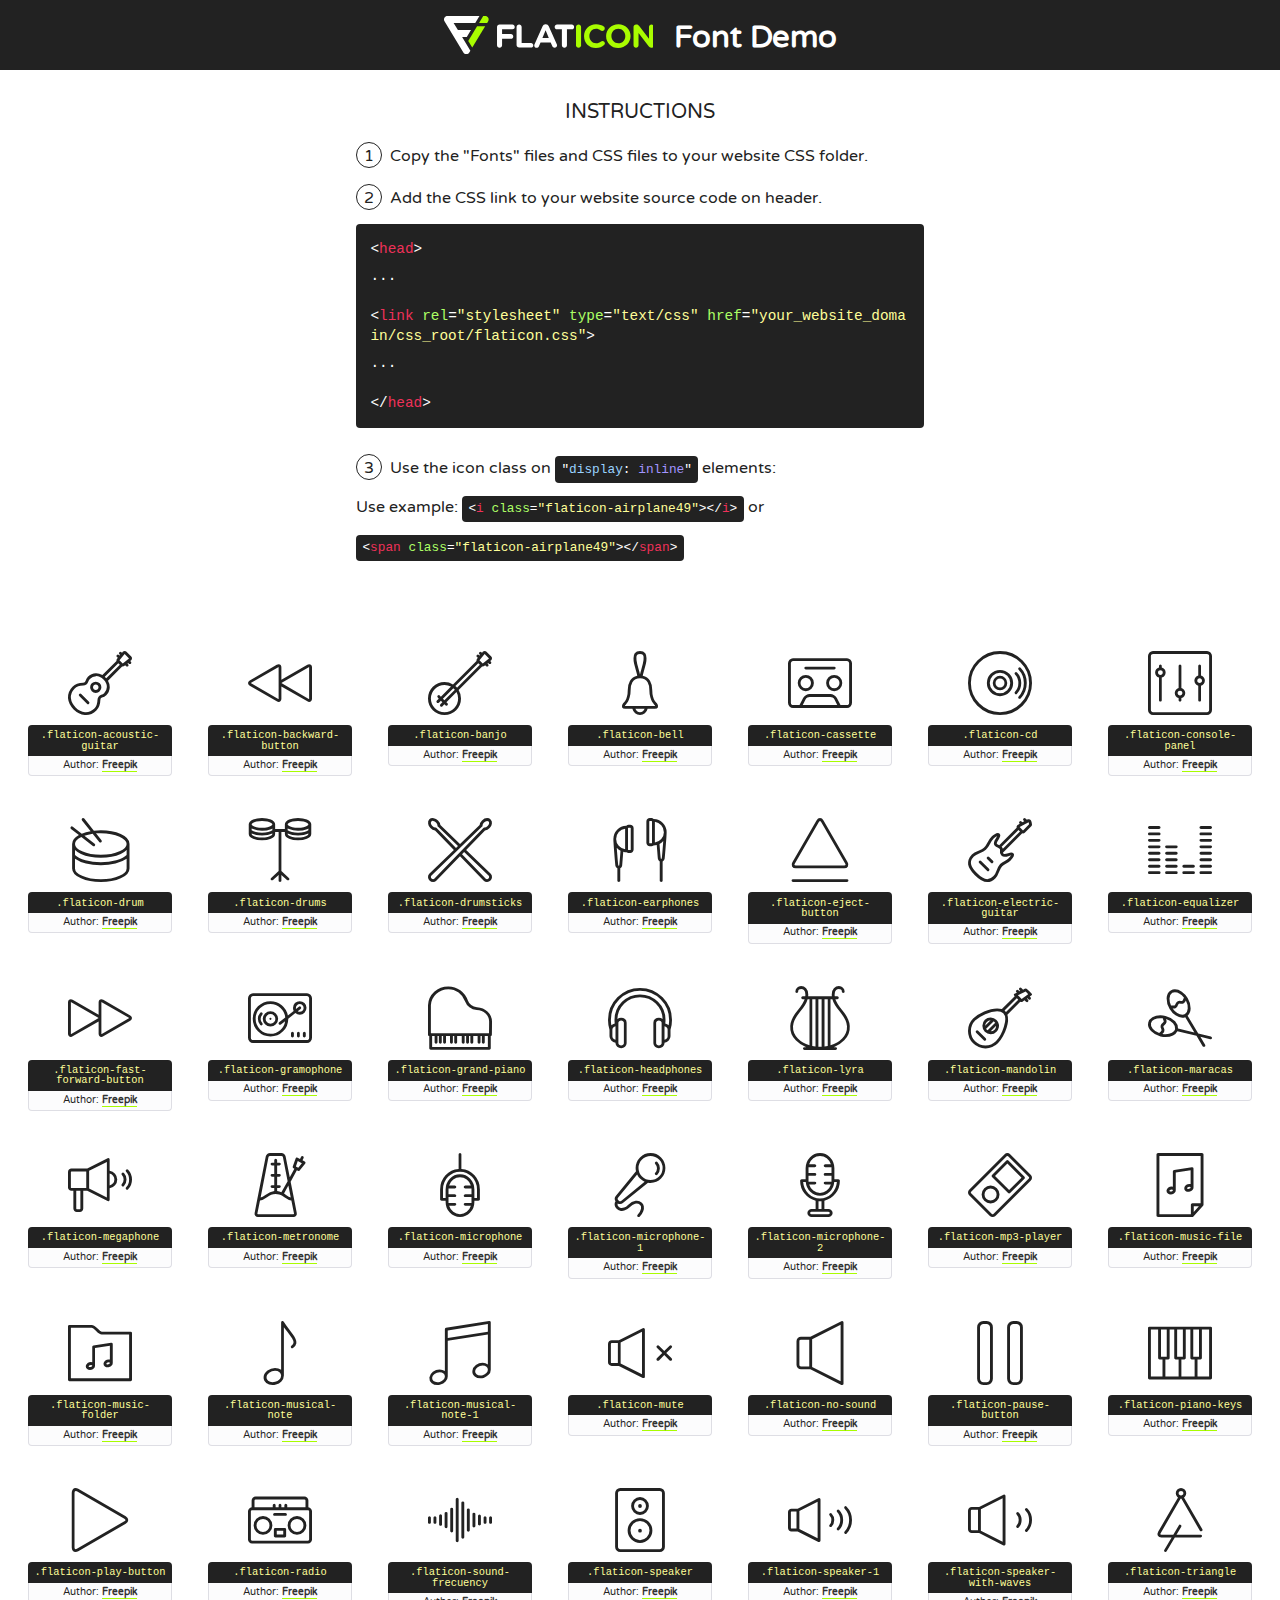
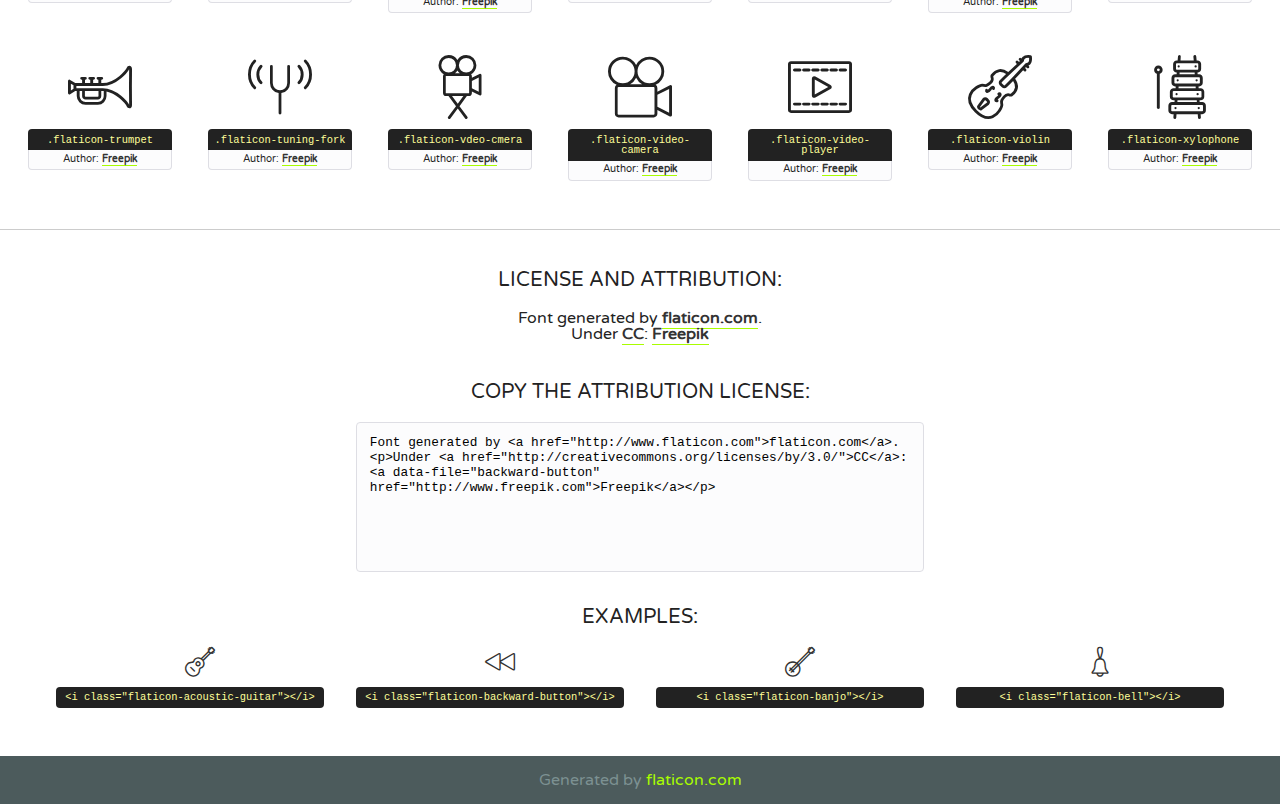
<file: static/icon-fonts/musician/flaticon.html>
<!DOCTYPE html>
<!--
  Flaticon icon font: Flaticon
  Creation date: 22/06/2016 15:28
-->
<html>
<!DOCTYPE html>
<html>

<head>
    <title>Flaticon WebFont</title>
    <link href="http://fonts.googleapis.com/css?family=Varela+Round" rel="stylesheet" type="text/css" />
    <link rel="stylesheet" type="text/css" href="flaticon.css">
    <meta charset="UTF-8">
    <style>
    html, body, div, span, applet, object, iframe,
    h1, h2, h3, h4, h5, h6, p, blockquote, pre,
    a, abbr, acronym, address, big, cite, code,
    del, dfn, em, img, ins, kbd, q, s, samp,
    small, strike, strong, sub, sup, tt, var,
    b, u, i, center,
    dl, dt, dd, ol, ul, li,
    fieldset, form, label, legend,
    table, caption, tbody, tfoot, thead, tr, th, td,
    article, aside, canvas, details, embed, 
    figure, figcaption, footer, header, hgroup, 
    menu, nav, output, ruby, section, summary,
    time, mark, audio, video {
        margin: 0;
        padding: 0;
        border: 0;
        font-size: 100%;
        font: inherit;
        vertical-align: baseline;
    }
    /* HTML5 display-role reset for older browsers */
    article, aside, details, figcaption, figure, 
    footer, header, hgroup, menu, nav, section {
        display: block;
    }
    body {
        line-height: 1;
    }
    ol, ul {
        list-style: none;
    }
    blockquote, q {
        quotes: none;
    }
    blockquote:before, blockquote:after,
    q:before, q:after {
        content: '';
        content: none;
    }
    table {
        border-collapse: collapse;
        border-spacing: 0;
    }
    body {
        font-family: 'Varela Round', Helvetica, Arial, sans-serif;
        font-size: 16px;
        color: #222;
    }
    a {
        color: #333;
        border-bottom: 1px solid #a9fd00;
        font-weight: bold;
        text-decoration: none;
    }
    * {
        -moz-box-sizing: border-box;
        -webkit-box-sizing: border-box;
        box-sizing: border-box;
        margin: 0;
        padding: 0;
    }
    [class^="flaticon-"]:before, [class*=" flaticon-"]:before, [class^="flaticon-"]:after, [class*=" flaticon-"]:after {
        font-family: Flaticon;
        font-size: 30px;
        font-style: normal;
        margin-left: 20px;
        color: #333;
    }
    .wrapper {
        max-width: 600px;
        margin: auto;
        padding: 0 1em;
    }
    .title {
        font-size: 1.25em;
        text-align: center;
        margin-bottom: 1em;
        text-transform: uppercase;
    }
    header {
        text-align: center;
        background-color: #222;
        color: #fff;
        padding: 1em;
    }
    header .logo {
        width: 210px;
        height: 38px;
        display: inline-block;
        vertical-align: middle;
        margin-right: 1em;
        border: none;
    }
    header strong {
        font-size: 1.95em;
        font-weight: bold;
        vertical-align: middle;
        margin-top: 5px;
        display: inline-block;
    }
    .demo {
        margin: 2em auto;
        line-height: 1.25em;
    }
    .demo ul li {
        margin-bottom: 1em;
    }
    .demo ul li .num {
        color: #222;
        border-radius: 20px;
        display: inline-block;
        width: 26px;
        padding: 3px;
        height: 26px;
        text-align: center;
        margin-right: 0.5em;
        border: 1px solid #222;
    }
    .demo ul li code {
        background-color: #222;
        border-radius: 4px;
        padding: 0.25em 0.5em;
        display: inline-block;
        color: #fff;
        font-family: Consolas,Monaco,Lucida Console,Liberation Mono,DejaVu Sans Mono,Bitstream Vera Sans Mono,Courier New, monospace;
        font-weight: lighter;
        margin-top: 1em;
        font-size: 0.8em;
        word-break: break-all;
    }
    .demo ul li code.big {
        padding: 1em;
        font-size: 0.9em;
    }
    .demo ul li code .red {
        color: #EF3159;
    }
    .demo ul li code .green {
        color: #ACFF65;
    }
    .demo ul li code .yellow {
        color: #FFFF99;
    }
    .demo ul li code .blue {
        color: #99D3FF;
    }
    .demo ul li code .purple {
        color: #A295FF;
    }
    .demo ul li code .dots {
        margin-top: 0.5em;
        display: block;
    }
    #glyphs {
        border-bottom: 1px solid #ccc;
        padding: 2em 0;
        text-align: center;
    }
    .glyph {
        display: inline-block;
        width: 9em;
        margin: 1em;
        text-align: center;
        vertical-align: top;
        background: #FFF;
    }
    .glyph .glyph-icon {
        padding: 10px;
        display: block;
        font-family:"Flaticon";
        font-size: 64px;
        line-height: 1;
    }
    .glyph .glyph-icon:before {
        font-size: 64px;
        color: #222;
        margin-left: 0;
    }
    .class-name {
        font-size: 0.65em;
        background-color: #222;
        color: #fff;
        border-radius: 4px 4px 0 0;
        padding: 0.5em;
        color: #FFFF99;
        font-family: Consolas,Monaco,Lucida Console,Liberation Mono,DejaVu Sans Mono,Bitstream Vera Sans Mono,Courier New, monospace;
    }
    .author-name {
        font-size: 0.6em;
        background-color: #fcfcfd;
        border: 1px solid #DEDEE4;
        border-top: 0;
        border-radius: 0 0 4px 4px;
        padding: 0.5em;
    }
    .class-name:last-child {
        font-size: 10px;
        color:#888;
    }
    .class-name:last-child a {
        font-size: 10px;
        color:#555;
    }
    .class-name:last-child a:hover {
        color:#a9fd00;
    }
    .glyph > input {
        display: block;
        width: 100px;
        margin: 5px auto;
        text-align: center;
        font-size: 12px;
        cursor: text;
    }
    .glyph > input.icon-input {
        font-family:"Flaticon";
        font-size: 16px;
        margin-bottom: 10px;
    }
    .attribution .title {
        margin-top: 2em;
    }
    .attribution textarea {
        background-color: #fcfcfd;
        padding: 1em;
        border: none;
        box-shadow: none;
        border: 1px solid #DEDEE4;
        border-radius: 4px;
        resize: none;
        width: 100%;
        height: 150px;
        font-size: 0.8em;
        font-family: Consolas,Monaco,Lucida Console,Liberation Mono,DejaVu Sans Mono,Bitstream Vera Sans Mono,Courier New, monospace;
        -webkit-appearance: none;
    }
    .iconsuse {
        margin: 2em auto;
        text-align: center;
        max-width: 1200px;
    }
    .iconsuse:after {
        content: '';
        display: table;
        clear: both;
    }
    .iconsuse .image {
        float: left;
        width: 25%;
        padding: 0 1em;
    }
    .iconsuse .image p {
        margin-bottom: 1em;
    }
    .iconsuse .image span {
        display: block;
        font-size: 0.65em;
        background-color: #222;
        color: #fff;
        border-radius: 4px;
        padding: 0.5em;
        color: #FFFF99;
        margin-top: 1em;
        font-family: Consolas,Monaco,Lucida Console,Liberation Mono,DejaVu Sans Mono,Bitstream Vera Sans Mono,Courier New, monospace;
    }
    #footer {
        text-align: center;
        background-color: #4C5B5C;
        color: #7c9192;
        padding: 1em;
    }
    #footer a {
        border: none;
        color: #a9fd00;
        font-weight: normal;
    }
    @media (max-width: 960px) {
        .iconsuse .image {
            width: 50%;
        }
    }
    @media (max-width: 560px) {
        .iconsuse .image {
            width: 100%;
        }
    }
    </style>
</head>

<body class="characters-off">

    <header>
        <a href="http://www.flaticon.com" target="_blank" class="logo">
            <svg version="1.1" xmlns="http://www.w3.org/2000/svg" xmlns:xlink="http://www.w3.org/1999/xlink" xmlns:a="http://ns.adobe.com/AdobeSVGViewerExtensions/3.0/" viewBox="0 0 560.875 102.036" enable-background="new 0 0 560.875 102.036" xml:space="preserve">
                <defs>
                </defs>
                <g>
                    <g class="letters">
                        <path fill="#ffffff" d="M141.596,29.675c0-3.777,2.985-6.767,6.764-6.767h34.438c3.426,0,6.15,2.728,6.15,6.15
                        c0,3.43-2.724,6.149-6.15,6.149h-27.674v13.091h23.719c3.429,0,6.151,2.724,6.151,6.15c0,3.43-2.723,6.149-6.151,6.149h-23.719
                        v17.574c0,3.773-2.986,6.761-6.764,6.761c-3.779,0-6.764-2.989-6.764-6.761V29.675z"></path>
                        <path fill="#ffffff" d="M193.844,29.149c0-3.781,2.985-6.767,6.764-6.767c3.776,0,6.763,2.985,6.763,6.767v42.957h25.039
                        c3.426,0,6.149,2.726,6.149,6.153c0,3.425-2.723,6.15-6.149,6.15h-31.802c-3.779,0-6.764-2.986-6.764-6.768V29.149z"></path>
                        <path fill="#ffffff" d="M241.891,75.71l21.438-48.407c1.492-3.341,4.215-5.357,7.906-5.357h0.792
                        c3.686,0,6.323,2.017,7.815,5.357l21.439,48.407c0.436,0.967,0.701,1.845,0.701,2.723c0,3.602-2.809,6.501-6.414,6.501
                        c-3.161,0-5.269-1.845-6.499-4.655l-4.132-9.661h-27.059l-4.301,10.102c-1.144,2.631-3.426,4.214-6.237,4.214
                        c-3.517,0-6.24-2.81-6.24-6.325C241.1,77.64,241.451,76.677,241.891,75.71z M279.932,58.666l-8.521-20.297l-8.526,20.297H279.932
                        z"></path>
                        <path fill="#ffffff" d="M314.864,35.387H301.86c-3.429,0-6.239-2.813-6.239-6.238c0-3.429,2.811-6.24,6.239-6.24h39.533
                        c3.426,0,6.237,2.811,6.237,6.24c0,3.425-2.811,6.238-6.237,6.238h-13.001v42.785c0,3.773-2.99,6.761-6.764,6.761
                        c-3.779,0-6.764-2.989-6.764-6.761V35.387z"></path>
                        <path fill="#A9FD00" d="M352.615,29.149c0-3.781,2.985-6.767,6.767-6.767c3.774,0,6.761,2.985,6.761,6.767v49.024
                        c0,3.773-2.987,6.761-6.761,6.761c-3.781,0-6.767-2.989-6.767-6.761V29.149z"></path>
                        <path fill="#A9FD00" d="M374.132,53.836v-0.179c0-17.481,13.178-31.801,32.065-31.801c9.22,0,15.459,2.458,20.557,6.238
                        c1.402,1.054,2.637,2.985,2.637,5.357c0,3.692-2.985,6.59-6.681,6.59c-1.845,0-3.071-0.702-4.044-1.319
                        c-3.776-2.813-7.729-4.393-12.562-4.393c-10.364,0-17.831,8.611-17.831,19.154v0.173c0,10.542,7.291,19.329,17.831,19.329
                        c5.715,0,9.492-1.756,13.359-4.834c1.049-0.874,2.458-1.491,4.039-1.491c3.429,0,6.325,2.813,6.325,6.236
                        c0,2.106-1.056,3.78-2.282,4.834c-5.539,4.834-12.036,7.733-21.878,7.733C387.572,85.464,374.132,71.493,374.132,53.836z"></path>
                        <path fill="#A9FD00" d="M433.009,53.836v-0.179c0-17.481,13.79-31.801,32.766-31.801c18.981,0,32.592,14.143,32.592,31.628v0.173
                        c0,17.483-13.785,31.807-32.769,31.807C446.625,85.464,433.009,71.32,433.009,53.836z M484.224,53.836v-0.179
                        c0-10.539-7.725-19.326-18.626-19.326c-10.893,0-18.449,8.611-18.449,19.154v0.173c0,10.542,7.73,19.329,18.626,19.329
                        C476.676,72.986,484.224,64.378,484.224,53.836z"></path>
                        <path fill="#A9FD00" d="M506.233,29.321c0-3.774,2.99-6.763,6.767-6.763h1.401c3.252,0,5.183,1.583,7.029,3.953l26.093,34.265
                        V29.059c0-3.692,2.99-6.677,6.681-6.677c3.683,0,6.671,2.985,6.671,6.677v48.934c0,3.78-2.987,6.765-6.764,6.765h-0.436
                        c-3.257,0-5.188-1.581-7.034-3.953l-27.056-35.492v32.944c0,3.687-2.985,6.676-6.678,6.676c-3.683,0-6.673-2.989-6.673-6.676
                        V29.321z"></path>
                    </g>
                    <g class="insignia">
                        <path fill="#ffffff" d="M48.372,56.137h12.517l11.156-18.537H37.186L25.688,18.539h57.825L94.668,0H9.271
                        C5.925,0,2.842,1.801,1.198,4.716c-1.644,2.907-1.593,6.482,0.134,9.343l50.38,83.501c1.678,2.781,4.689,4.476,7.938,4.476
                        c3.246,0,6.257-1.695,7.935-4.476l2.898-4.804L48.372,56.137z"></path>
                        <g class="i">
                            <path fill="#A9FD00" d="M93.575,18.539h0.031v0.004l21.652,0.004l2.705-4.488c1.727-2.861,1.778-6.436,0.133-9.343
                            C116.454,1.801,113.371,0,110.026,0h-5.294L93.575,18.539z"></path>
                            <polygon fill="#A9FD00" points="88.291,27.356 64.725,66.486 75.519,84.404 109.942,27.356"></polygon>
                        </g>
                    </g>
                </g>
            </svg>
        </a>
        <strong>Font Demo</strong>
    </header>


    <section class="demo wrapper">

        <p class="title">Instructions</p>

        <ul>
            <li>
                <span class="num">1</span>Copy the "Fonts" files and CSS files to your website CSS folder.
            </li>
            <li>
                <span class="num">2</span>Add the CSS link to your website source code on header.
                <code class="big">
                    &lt;<span class="red">head</span>&gt;
                    <br/><span class="dots">...</span>
                    <br/>&lt;<span class="red">link</span> <span class="green">rel</span>=<span class="yellow">"stylesheet"</span> <span class="green">type</span>=<span class="yellow">"text/css"</span> <span class="green">href</span>=<span class="yellow">"your_website_domain/css_root/flaticon.css"</span>&gt;
                    <br/><span class="dots">...</span>
                    <br/>&lt;/<span class="red">head</span>&gt;
                </code>
            </li>

            <li>
                <p>
                    <span class="num">3</span>Use the icon class on <code>"<span class="blue">display</span>:<span class="purple"> inline</span>"</code> elements:
                    <br />
                    Use example: <code>&lt;<span class="red">i</span> <span class="green">class</span>=<span class="yellow">&quot;flaticon-airplane49&quot;</span>&gt;&lt;/<span class="red">i</span>&gt;</code> or <code>&lt;<span class="red">span</span> <span class="green">class</span>=<span class="yellow">&quot;flaticon-airplane49&quot;</span>&gt;&lt;/<span class="red">span</span>&gt;</code>
            </li>
        </ul>

    </section>




   <section id="glyphs">          
    
      
        <div class="glyph"><div class="glyph-icon flaticon-acoustic-guitar"></div>
            <div class="class-name">.flaticon-acoustic-guitar</div>
            <div class="author-name">Author: <a data-file="acoustic-guitar" href="http://www.freepik.com">Freepik</a> </div> 
        </div>        
        
        <div class="glyph"><div class="glyph-icon flaticon-backward-button"></div>
            <div class="class-name">.flaticon-backward-button</div>
            <div class="author-name">Author: <a data-file="backward-button" href="http://www.freepik.com">Freepik</a> </div> 
        </div>        
        
        <div class="glyph"><div class="glyph-icon flaticon-banjo"></div>
            <div class="class-name">.flaticon-banjo</div>
            <div class="author-name">Author: <a data-file="banjo" href="http://www.freepik.com">Freepik</a> </div> 
        </div>        
        
        <div class="glyph"><div class="glyph-icon flaticon-bell"></div>
            <div class="class-name">.flaticon-bell</div>
            <div class="author-name">Author: <a data-file="bell" href="http://www.freepik.com">Freepik</a> </div> 
        </div>        
        
        <div class="glyph"><div class="glyph-icon flaticon-cassette"></div>
            <div class="class-name">.flaticon-cassette</div>
            <div class="author-name">Author: <a data-file="cassette" href="http://www.freepik.com">Freepik</a> </div> 
        </div>        
        
        <div class="glyph"><div class="glyph-icon flaticon-cd"></div>
            <div class="class-name">.flaticon-cd</div>
            <div class="author-name">Author: <a data-file="cd" href="http://www.freepik.com">Freepik</a> </div> 
        </div>        
        
        <div class="glyph"><div class="glyph-icon flaticon-console-panel"></div>
            <div class="class-name">.flaticon-console-panel</div>
            <div class="author-name">Author: <a data-file="console-panel" href="http://www.freepik.com">Freepik</a> </div> 
        </div>        
        
        <div class="glyph"><div class="glyph-icon flaticon-drum"></div>
            <div class="class-name">.flaticon-drum</div>
            <div class="author-name">Author: <a data-file="drum" href="http://www.freepik.com">Freepik</a> </div> 
        </div>        
        
        <div class="glyph"><div class="glyph-icon flaticon-drums"></div>
            <div class="class-name">.flaticon-drums</div>
            <div class="author-name">Author: <a data-file="drums" href="http://www.freepik.com">Freepik</a> </div> 
        </div>        
        
        <div class="glyph"><div class="glyph-icon flaticon-drumsticks"></div>
            <div class="class-name">.flaticon-drumsticks</div>
            <div class="author-name">Author: <a data-file="drumsticks" href="http://www.freepik.com">Freepik</a> </div> 
        </div>        
        
        <div class="glyph"><div class="glyph-icon flaticon-earphones"></div>
            <div class="class-name">.flaticon-earphones</div>
            <div class="author-name">Author: <a data-file="earphones" href="http://www.freepik.com">Freepik</a> </div> 
        </div>        
        
        <div class="glyph"><div class="glyph-icon flaticon-eject-button"></div>
            <div class="class-name">.flaticon-eject-button</div>
            <div class="author-name">Author: <a data-file="eject-button" href="http://www.freepik.com">Freepik</a> </div> 
        </div>        
        
        <div class="glyph"><div class="glyph-icon flaticon-electric-guitar"></div>
            <div class="class-name">.flaticon-electric-guitar</div>
            <div class="author-name">Author: <a data-file="electric-guitar" href="http://www.freepik.com">Freepik</a> </div> 
        </div>        
        
        <div class="glyph"><div class="glyph-icon flaticon-equalizer"></div>
            <div class="class-name">.flaticon-equalizer</div>
            <div class="author-name">Author: <a data-file="equalizer" href="http://www.freepik.com">Freepik</a> </div> 
        </div>        
        
        <div class="glyph"><div class="glyph-icon flaticon-fast-forward-button"></div>
            <div class="class-name">.flaticon-fast-forward-button</div>
            <div class="author-name">Author: <a data-file="fast-forward-button" href="http://www.freepik.com">Freepik</a> </div> 
        </div>        
        
        <div class="glyph"><div class="glyph-icon flaticon-gramophone"></div>
            <div class="class-name">.flaticon-gramophone</div>
            <div class="author-name">Author: <a data-file="gramophone" href="http://www.freepik.com">Freepik</a> </div> 
        </div>        
        
        <div class="glyph"><div class="glyph-icon flaticon-grand-piano"></div>
            <div class="class-name">.flaticon-grand-piano</div>
            <div class="author-name">Author: <a data-file="grand-piano" href="http://www.freepik.com">Freepik</a> </div> 
        </div>        
        
        <div class="glyph"><div class="glyph-icon flaticon-headphones"></div>
            <div class="class-name">.flaticon-headphones</div>
            <div class="author-name">Author: <a data-file="headphones" href="http://www.freepik.com">Freepik</a> </div> 
        </div>        
        
        <div class="glyph"><div class="glyph-icon flaticon-lyra"></div>
            <div class="class-name">.flaticon-lyra</div>
            <div class="author-name">Author: <a data-file="lyra" href="http://www.freepik.com">Freepik</a> </div> 
        </div>        
        
        <div class="glyph"><div class="glyph-icon flaticon-mandolin"></div>
            <div class="class-name">.flaticon-mandolin</div>
            <div class="author-name">Author: <a data-file="mandolin" href="http://www.freepik.com">Freepik</a> </div> 
        </div>        
        
        <div class="glyph"><div class="glyph-icon flaticon-maracas"></div>
            <div class="class-name">.flaticon-maracas</div>
            <div class="author-name">Author: <a data-file="maracas" href="http://www.freepik.com">Freepik</a> </div> 
        </div>        
        
        <div class="glyph"><div class="glyph-icon flaticon-megaphone"></div>
            <div class="class-name">.flaticon-megaphone</div>
            <div class="author-name">Author: <a data-file="megaphone" href="http://www.freepik.com">Freepik</a> </div> 
        </div>        
        
        <div class="glyph"><div class="glyph-icon flaticon-metronome"></div>
            <div class="class-name">.flaticon-metronome</div>
            <div class="author-name">Author: <a data-file="metronome" href="http://www.freepik.com">Freepik</a> </div> 
        </div>        
        
        <div class="glyph"><div class="glyph-icon flaticon-microphone"></div>
            <div class="class-name">.flaticon-microphone</div>
            <div class="author-name">Author: <a data-file="microphone" href="http://www.freepik.com">Freepik</a> </div> 
        </div>        
        
        <div class="glyph"><div class="glyph-icon flaticon-microphone-1"></div>
            <div class="class-name">.flaticon-microphone-1</div>
            <div class="author-name">Author: <a data-file="microphone-1" href="http://www.freepik.com">Freepik</a> </div> 
        </div>        
        
        <div class="glyph"><div class="glyph-icon flaticon-microphone-2"></div>
            <div class="class-name">.flaticon-microphone-2</div>
            <div class="author-name">Author: <a data-file="microphone-2" href="http://www.freepik.com">Freepik</a> </div> 
        </div>        
        
        <div class="glyph"><div class="glyph-icon flaticon-mp3-player"></div>
            <div class="class-name">.flaticon-mp3-player</div>
            <div class="author-name">Author: <a data-file="mp3-player" href="http://www.freepik.com">Freepik</a> </div> 
        </div>        
        
        <div class="glyph"><div class="glyph-icon flaticon-music-file"></div>
            <div class="class-name">.flaticon-music-file</div>
            <div class="author-name">Author: <a data-file="music-file" href="http://www.freepik.com">Freepik</a> </div> 
        </div>        
        
        <div class="glyph"><div class="glyph-icon flaticon-music-folder"></div>
            <div class="class-name">.flaticon-music-folder</div>
            <div class="author-name">Author: <a data-file="music-folder" href="http://www.freepik.com">Freepik</a> </div> 
        </div>        
        
        <div class="glyph"><div class="glyph-icon flaticon-musical-note"></div>
            <div class="class-name">.flaticon-musical-note</div>
            <div class="author-name">Author: <a data-file="musical-note" href="http://www.freepik.com">Freepik</a> </div> 
        </div>        
        
        <div class="glyph"><div class="glyph-icon flaticon-musical-note-1"></div>
            <div class="class-name">.flaticon-musical-note-1</div>
            <div class="author-name">Author: <a data-file="musical-note-1" href="http://www.freepik.com">Freepik</a> </div> 
        </div>        
        
        <div class="glyph"><div class="glyph-icon flaticon-mute"></div>
            <div class="class-name">.flaticon-mute</div>
            <div class="author-name">Author: <a data-file="mute" href="http://www.freepik.com">Freepik</a> </div> 
        </div>        
        
        <div class="glyph"><div class="glyph-icon flaticon-no-sound"></div>
            <div class="class-name">.flaticon-no-sound</div>
            <div class="author-name">Author: <a data-file="no-sound" href="http://www.freepik.com">Freepik</a> </div> 
        </div>        
        
        <div class="glyph"><div class="glyph-icon flaticon-pause-button"></div>
            <div class="class-name">.flaticon-pause-button</div>
            <div class="author-name">Author: <a data-file="pause-button" href="http://www.freepik.com">Freepik</a> </div> 
        </div>        
        
        <div class="glyph"><div class="glyph-icon flaticon-piano-keys"></div>
            <div class="class-name">.flaticon-piano-keys</div>
            <div class="author-name">Author: <a data-file="piano-keys" href="http://www.freepik.com">Freepik</a> </div> 
        </div>        
        
        <div class="glyph"><div class="glyph-icon flaticon-play-button"></div>
            <div class="class-name">.flaticon-play-button</div>
            <div class="author-name">Author: <a data-file="play-button" href="http://www.freepik.com">Freepik</a> </div> 
        </div>        
        
        <div class="glyph"><div class="glyph-icon flaticon-radio"></div>
            <div class="class-name">.flaticon-radio</div>
            <div class="author-name">Author: <a data-file="radio" href="http://www.freepik.com">Freepik</a> </div> 
        </div>        
        
        <div class="glyph"><div class="glyph-icon flaticon-sound-frecuency"></div>
            <div class="class-name">.flaticon-sound-frecuency</div>
            <div class="author-name">Author: <a data-file="sound-frecuency" href="http://www.freepik.com">Freepik</a> </div> 
        </div>        
        
        <div class="glyph"><div class="glyph-icon flaticon-speaker"></div>
            <div class="class-name">.flaticon-speaker</div>
            <div class="author-name">Author: <a data-file="speaker" href="http://www.freepik.com">Freepik</a> </div> 
        </div>        
        
        <div class="glyph"><div class="glyph-icon flaticon-speaker-1"></div>
            <div class="class-name">.flaticon-speaker-1</div>
            <div class="author-name">Author: <a data-file="speaker-1" href="http://www.freepik.com">Freepik</a> </div> 
        </div>        
        
        <div class="glyph"><div class="glyph-icon flaticon-speaker-with-waves"></div>
            <div class="class-name">.flaticon-speaker-with-waves</div>
            <div class="author-name">Author: <a data-file="speaker-with-waves" href="http://www.freepik.com">Freepik</a> </div> 
        </div>        
        
        <div class="glyph"><div class="glyph-icon flaticon-triangle"></div>
            <div class="class-name">.flaticon-triangle</div>
            <div class="author-name">Author: <a data-file="triangle" href="http://www.freepik.com">Freepik</a> </div> 
        </div>        
        
        <div class="glyph"><div class="glyph-icon flaticon-trumpet"></div>
            <div class="class-name">.flaticon-trumpet</div>
            <div class="author-name">Author: <a data-file="trumpet" href="http://www.freepik.com">Freepik</a> </div> 
        </div>        
        
        <div class="glyph"><div class="glyph-icon flaticon-tuning-fork"></div>
            <div class="class-name">.flaticon-tuning-fork</div>
            <div class="author-name">Author: <a data-file="tuning-fork" href="http://www.freepik.com">Freepik</a> </div> 
        </div>        
        
        <div class="glyph"><div class="glyph-icon flaticon-vdeo-cmera"></div>
            <div class="class-name">.flaticon-vdeo-cmera</div>
            <div class="author-name">Author: <a data-file="vdeo-cmera" href="http://www.freepik.com">Freepik</a> </div> 
        </div>        
        
        <div class="glyph"><div class="glyph-icon flaticon-video-camera"></div>
            <div class="class-name">.flaticon-video-camera</div>
            <div class="author-name">Author: <a data-file="video-camera" href="http://www.freepik.com">Freepik</a> </div> 
        </div>        
        
        <div class="glyph"><div class="glyph-icon flaticon-video-player"></div>
            <div class="class-name">.flaticon-video-player</div>
            <div class="author-name">Author: <a data-file="video-player" href="http://www.freepik.com">Freepik</a> </div> 
        </div>        
        
        <div class="glyph"><div class="glyph-icon flaticon-violin"></div>
            <div class="class-name">.flaticon-violin</div>
            <div class="author-name">Author: <a data-file="violin" href="http://www.freepik.com">Freepik</a> </div> 
        </div>        
        
        <div class="glyph"><div class="glyph-icon flaticon-xylophone"></div>
            <div class="class-name">.flaticon-xylophone</div>
            <div class="author-name">Author: <a data-file="xylophone" href="http://www.freepik.com">Freepik</a> </div> 
        </div>        
        

    </section>



    <section class="attribution wrapper"   style="text-align:center;">

      <div class="title">License and attribution:</div><div class="attrDiv">Font generated by <a href="http://www.flaticon.com">flaticon.com</a>. <div><p>Under <a href="http://creativecommons.org/licenses/by/3.0/">CC</a>: <a data-file="backward-button" href="http://www.freepik.com">Freepik</a></p>  </div>
      </div>
      <div class="title">Copy the Attribution License:</div>

    <textarea onclick="this.focus();this.select();">Font generated by &lt;a href=&quot;http://www.flaticon.com&quot;&gt;flaticon.com&lt;/a&gt;. <p>Under <a href="http://creativecommons.org/licenses/by/3.0/">CC</a>: <a data-file="backward-button" href="http://www.freepik.com">Freepik</a></p>  
     </textarea>

    </section>

    <section class="iconsuse">

          <div class="title">Examples:</div>            
             
            <div class="image">
                <p>
                    <i class="glyph-icon flaticon-acoustic-guitar"></i> 
                    <span>&lt;i class=&quot;flaticon-acoustic-guitar&quot;&gt;&lt;/i&gt;</span>
                </p>
            </div>
            
            <div class="image">
                <p>
                    <i class="glyph-icon flaticon-backward-button"></i> 
                    <span>&lt;i class=&quot;flaticon-backward-button&quot;&gt;&lt;/i&gt;</span>
                </p>
            </div>
            
            <div class="image">
                <p>
                    <i class="glyph-icon flaticon-banjo"></i> 
                    <span>&lt;i class=&quot;flaticon-banjo&quot;&gt;&lt;/i&gt;</span>
                </p>
            </div>
            
            <div class="image">
                <p>
                    <i class="glyph-icon flaticon-bell"></i> 
                    <span>&lt;i class=&quot;flaticon-bell&quot;&gt;&lt;/i&gt;</span>
                </p>
            </div>
                       
        </div>
                            
    </section>

<div id="footer">
    <div>Generated by <a href="http://www.flaticon.com">flaticon.com</a>
    </div>
</div>



</body>
</html>
</file>
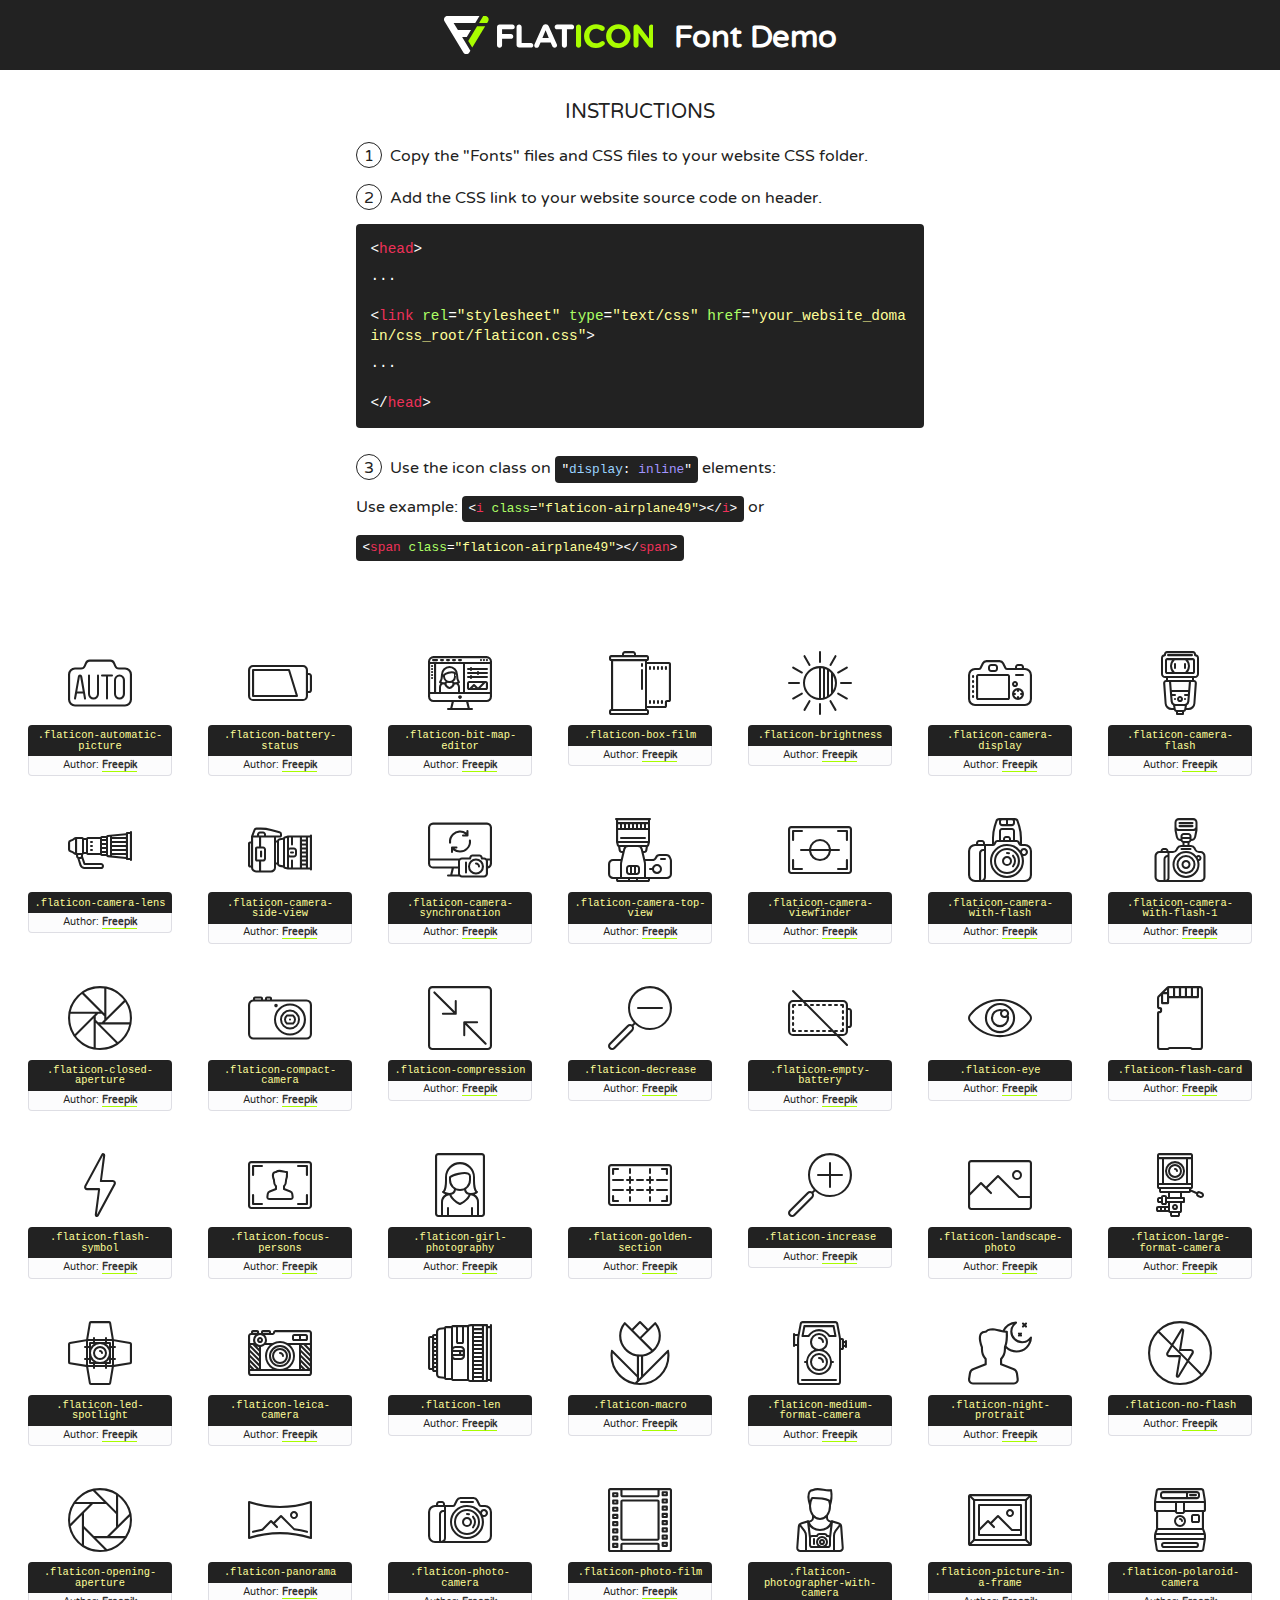
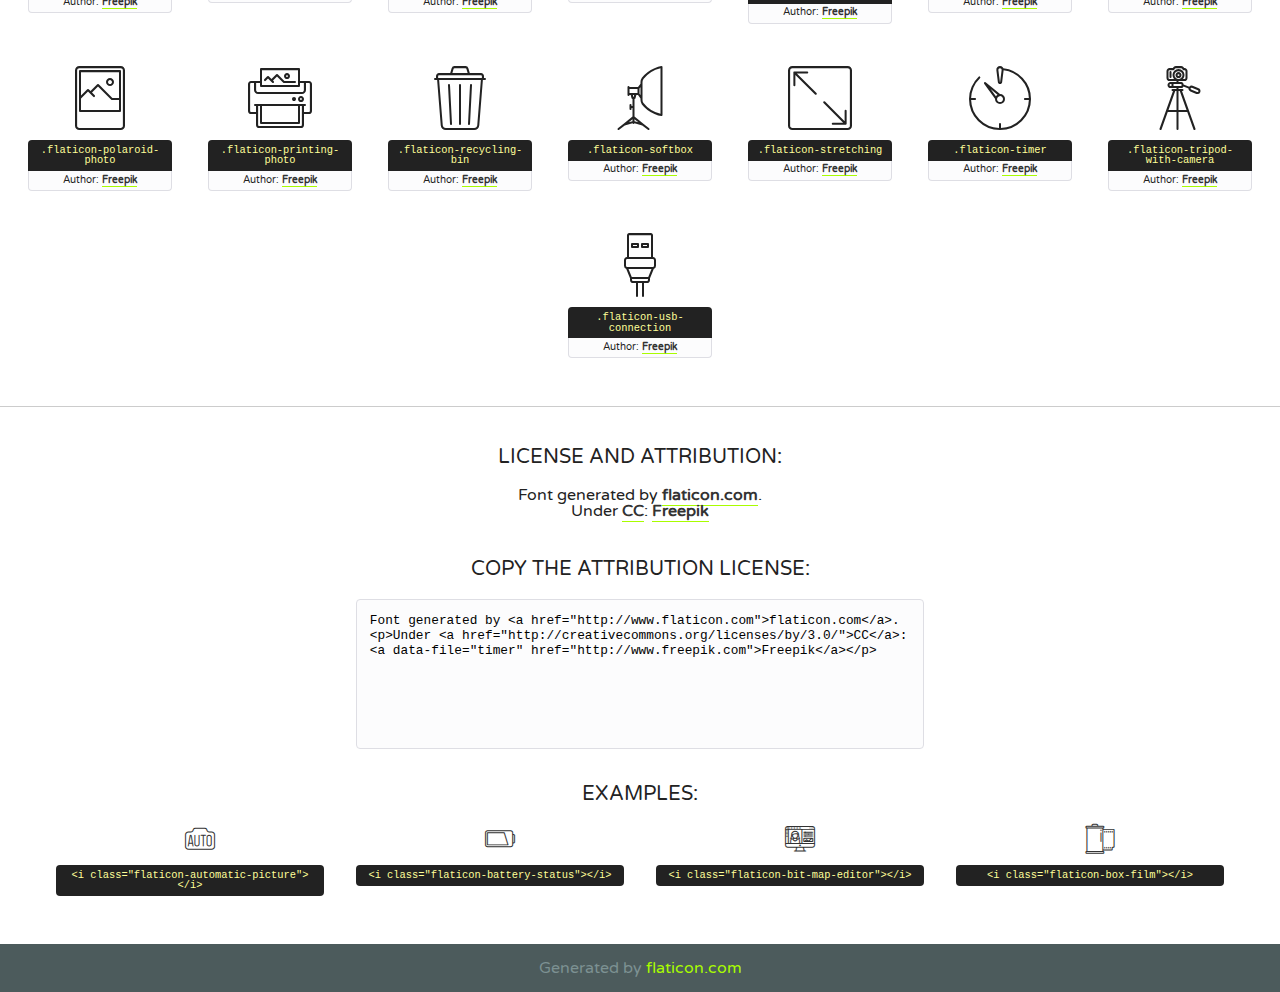
<file: static/icon-fonts/photography/flaticon.html>
<!DOCTYPE html>
<!--
  Flaticon icon font: Flaticon
  Creation date: 22/06/2016 15:28
-->
<html>
<!DOCTYPE html>
<html>

<head>
    <title>Flaticon WebFont</title>
    <link href="http://fonts.googleapis.com/css?family=Varela+Round" rel="stylesheet" type="text/css" />
    <link rel="stylesheet" type="text/css" href="flaticon.css">
    <meta charset="UTF-8">
    <style>
    html, body, div, span, applet, object, iframe,
    h1, h2, h3, h4, h5, h6, p, blockquote, pre,
    a, abbr, acronym, address, big, cite, code,
    del, dfn, em, img, ins, kbd, q, s, samp,
    small, strike, strong, sub, sup, tt, var,
    b, u, i, center,
    dl, dt, dd, ol, ul, li,
    fieldset, form, label, legend,
    table, caption, tbody, tfoot, thead, tr, th, td,
    article, aside, canvas, details, embed, 
    figure, figcaption, footer, header, hgroup, 
    menu, nav, output, ruby, section, summary,
    time, mark, audio, video {
        margin: 0;
        padding: 0;
        border: 0;
        font-size: 100%;
        font: inherit;
        vertical-align: baseline;
    }
    /* HTML5 display-role reset for older browsers */
    article, aside, details, figcaption, figure, 
    footer, header, hgroup, menu, nav, section {
        display: block;
    }
    body {
        line-height: 1;
    }
    ol, ul {
        list-style: none;
    }
    blockquote, q {
        quotes: none;
    }
    blockquote:before, blockquote:after,
    q:before, q:after {
        content: '';
        content: none;
    }
    table {
        border-collapse: collapse;
        border-spacing: 0;
    }
    body {
        font-family: 'Varela Round', Helvetica, Arial, sans-serif;
        font-size: 16px;
        color: #222;
    }
    a {
        color: #333;
        border-bottom: 1px solid #a9fd00;
        font-weight: bold;
        text-decoration: none;
    }
    * {
        -moz-box-sizing: border-box;
        -webkit-box-sizing: border-box;
        box-sizing: border-box;
        margin: 0;
        padding: 0;
    }
    [class^="flaticon-"]:before, [class*=" flaticon-"]:before, [class^="flaticon-"]:after, [class*=" flaticon-"]:after {
        font-family: Flaticon;
        font-size: 30px;
        font-style: normal;
        margin-left: 20px;
        color: #333;
    }
    .wrapper {
        max-width: 600px;
        margin: auto;
        padding: 0 1em;
    }
    .title {
        font-size: 1.25em;
        text-align: center;
        margin-bottom: 1em;
        text-transform: uppercase;
    }
    header {
        text-align: center;
        background-color: #222;
        color: #fff;
        padding: 1em;
    }
    header .logo {
        width: 210px;
        height: 38px;
        display: inline-block;
        vertical-align: middle;
        margin-right: 1em;
        border: none;
    }
    header strong {
        font-size: 1.95em;
        font-weight: bold;
        vertical-align: middle;
        margin-top: 5px;
        display: inline-block;
    }
    .demo {
        margin: 2em auto;
        line-height: 1.25em;
    }
    .demo ul li {
        margin-bottom: 1em;
    }
    .demo ul li .num {
        color: #222;
        border-radius: 20px;
        display: inline-block;
        width: 26px;
        padding: 3px;
        height: 26px;
        text-align: center;
        margin-right: 0.5em;
        border: 1px solid #222;
    }
    .demo ul li code {
        background-color: #222;
        border-radius: 4px;
        padding: 0.25em 0.5em;
        display: inline-block;
        color: #fff;
        font-family: Consolas,Monaco,Lucida Console,Liberation Mono,DejaVu Sans Mono,Bitstream Vera Sans Mono,Courier New, monospace;
        font-weight: lighter;
        margin-top: 1em;
        font-size: 0.8em;
        word-break: break-all;
    }
    .demo ul li code.big {
        padding: 1em;
        font-size: 0.9em;
    }
    .demo ul li code .red {
        color: #EF3159;
    }
    .demo ul li code .green {
        color: #ACFF65;
    }
    .demo ul li code .yellow {
        color: #FFFF99;
    }
    .demo ul li code .blue {
        color: #99D3FF;
    }
    .demo ul li code .purple {
        color: #A295FF;
    }
    .demo ul li code .dots {
        margin-top: 0.5em;
        display: block;
    }
    #glyphs {
        border-bottom: 1px solid #ccc;
        padding: 2em 0;
        text-align: center;
    }
    .glyph {
        display: inline-block;
        width: 9em;
        margin: 1em;
        text-align: center;
        vertical-align: top;
        background: #FFF;
    }
    .glyph .glyph-icon {
        padding: 10px;
        display: block;
        font-family:"Flaticon";
        font-size: 64px;
        line-height: 1;
    }
    .glyph .glyph-icon:before {
        font-size: 64px;
        color: #222;
        margin-left: 0;
    }
    .class-name {
        font-size: 0.65em;
        background-color: #222;
        color: #fff;
        border-radius: 4px 4px 0 0;
        padding: 0.5em;
        color: #FFFF99;
        font-family: Consolas,Monaco,Lucida Console,Liberation Mono,DejaVu Sans Mono,Bitstream Vera Sans Mono,Courier New, monospace;
    }
    .author-name {
        font-size: 0.6em;
        background-color: #fcfcfd;
        border: 1px solid #DEDEE4;
        border-top: 0;
        border-radius: 0 0 4px 4px;
        padding: 0.5em;
    }
    .class-name:last-child {
        font-size: 10px;
        color:#888;
    }
    .class-name:last-child a {
        font-size: 10px;
        color:#555;
    }
    .class-name:last-child a:hover {
        color:#a9fd00;
    }
    .glyph > input {
        display: block;
        width: 100px;
        margin: 5px auto;
        text-align: center;
        font-size: 12px;
        cursor: text;
    }
    .glyph > input.icon-input {
        font-family:"Flaticon";
        font-size: 16px;
        margin-bottom: 10px;
    }
    .attribution .title {
        margin-top: 2em;
    }
    .attribution textarea {
        background-color: #fcfcfd;
        padding: 1em;
        border: none;
        box-shadow: none;
        border: 1px solid #DEDEE4;
        border-radius: 4px;
        resize: none;
        width: 100%;
        height: 150px;
        font-size: 0.8em;
        font-family: Consolas,Monaco,Lucida Console,Liberation Mono,DejaVu Sans Mono,Bitstream Vera Sans Mono,Courier New, monospace;
        -webkit-appearance: none;
    }
    .iconsuse {
        margin: 2em auto;
        text-align: center;
        max-width: 1200px;
    }
    .iconsuse:after {
        content: '';
        display: table;
        clear: both;
    }
    .iconsuse .image {
        float: left;
        width: 25%;
        padding: 0 1em;
    }
    .iconsuse .image p {
        margin-bottom: 1em;
    }
    .iconsuse .image span {
        display: block;
        font-size: 0.65em;
        background-color: #222;
        color: #fff;
        border-radius: 4px;
        padding: 0.5em;
        color: #FFFF99;
        margin-top: 1em;
        font-family: Consolas,Monaco,Lucida Console,Liberation Mono,DejaVu Sans Mono,Bitstream Vera Sans Mono,Courier New, monospace;
    }
    #footer {
        text-align: center;
        background-color: #4C5B5C;
        color: #7c9192;
        padding: 1em;
    }
    #footer a {
        border: none;
        color: #a9fd00;
        font-weight: normal;
    }
    @media (max-width: 960px) {
        .iconsuse .image {
            width: 50%;
        }
    }
    @media (max-width: 560px) {
        .iconsuse .image {
            width: 100%;
        }
    }
    </style>
</head>

<body class="characters-off">

    <header>
        <a href="http://www.flaticon.com" target="_blank" class="logo">
            <svg version="1.1" xmlns="http://www.w3.org/2000/svg" xmlns:xlink="http://www.w3.org/1999/xlink" xmlns:a="http://ns.adobe.com/AdobeSVGViewerExtensions/3.0/" viewBox="0 0 560.875 102.036" enable-background="new 0 0 560.875 102.036" xml:space="preserve">
                <defs>
                </defs>
                <g>
                    <g class="letters">
                        <path fill="#ffffff" d="M141.596,29.675c0-3.777,2.985-6.767,6.764-6.767h34.438c3.426,0,6.15,2.728,6.15,6.15
                        c0,3.43-2.724,6.149-6.15,6.149h-27.674v13.091h23.719c3.429,0,6.151,2.724,6.151,6.15c0,3.43-2.723,6.149-6.151,6.149h-23.719
                        v17.574c0,3.773-2.986,6.761-6.764,6.761c-3.779,0-6.764-2.989-6.764-6.761V29.675z"></path>
                        <path fill="#ffffff" d="M193.844,29.149c0-3.781,2.985-6.767,6.764-6.767c3.776,0,6.763,2.985,6.763,6.767v42.957h25.039
                        c3.426,0,6.149,2.726,6.149,6.153c0,3.425-2.723,6.15-6.149,6.15h-31.802c-3.779,0-6.764-2.986-6.764-6.768V29.149z"></path>
                        <path fill="#ffffff" d="M241.891,75.71l21.438-48.407c1.492-3.341,4.215-5.357,7.906-5.357h0.792
                        c3.686,0,6.323,2.017,7.815,5.357l21.439,48.407c0.436,0.967,0.701,1.845,0.701,2.723c0,3.602-2.809,6.501-6.414,6.501
                        c-3.161,0-5.269-1.845-6.499-4.655l-4.132-9.661h-27.059l-4.301,10.102c-1.144,2.631-3.426,4.214-6.237,4.214
                        c-3.517,0-6.24-2.81-6.24-6.325C241.1,77.64,241.451,76.677,241.891,75.71z M279.932,58.666l-8.521-20.297l-8.526,20.297H279.932
                        z"></path>
                        <path fill="#ffffff" d="M314.864,35.387H301.86c-3.429,0-6.239-2.813-6.239-6.238c0-3.429,2.811-6.24,6.239-6.24h39.533
                        c3.426,0,6.237,2.811,6.237,6.24c0,3.425-2.811,6.238-6.237,6.238h-13.001v42.785c0,3.773-2.99,6.761-6.764,6.761
                        c-3.779,0-6.764-2.989-6.764-6.761V35.387z"></path>
                        <path fill="#A9FD00" d="M352.615,29.149c0-3.781,2.985-6.767,6.767-6.767c3.774,0,6.761,2.985,6.761,6.767v49.024
                        c0,3.773-2.987,6.761-6.761,6.761c-3.781,0-6.767-2.989-6.767-6.761V29.149z"></path>
                        <path fill="#A9FD00" d="M374.132,53.836v-0.179c0-17.481,13.178-31.801,32.065-31.801c9.22,0,15.459,2.458,20.557,6.238
                        c1.402,1.054,2.637,2.985,2.637,5.357c0,3.692-2.985,6.59-6.681,6.59c-1.845,0-3.071-0.702-4.044-1.319
                        c-3.776-2.813-7.729-4.393-12.562-4.393c-10.364,0-17.831,8.611-17.831,19.154v0.173c0,10.542,7.291,19.329,17.831,19.329
                        c5.715,0,9.492-1.756,13.359-4.834c1.049-0.874,2.458-1.491,4.039-1.491c3.429,0,6.325,2.813,6.325,6.236
                        c0,2.106-1.056,3.78-2.282,4.834c-5.539,4.834-12.036,7.733-21.878,7.733C387.572,85.464,374.132,71.493,374.132,53.836z"></path>
                        <path fill="#A9FD00" d="M433.009,53.836v-0.179c0-17.481,13.79-31.801,32.766-31.801c18.981,0,32.592,14.143,32.592,31.628v0.173
                        c0,17.483-13.785,31.807-32.769,31.807C446.625,85.464,433.009,71.32,433.009,53.836z M484.224,53.836v-0.179
                        c0-10.539-7.725-19.326-18.626-19.326c-10.893,0-18.449,8.611-18.449,19.154v0.173c0,10.542,7.73,19.329,18.626,19.329
                        C476.676,72.986,484.224,64.378,484.224,53.836z"></path>
                        <path fill="#A9FD00" d="M506.233,29.321c0-3.774,2.99-6.763,6.767-6.763h1.401c3.252,0,5.183,1.583,7.029,3.953l26.093,34.265
                        V29.059c0-3.692,2.99-6.677,6.681-6.677c3.683,0,6.671,2.985,6.671,6.677v48.934c0,3.78-2.987,6.765-6.764,6.765h-0.436
                        c-3.257,0-5.188-1.581-7.034-3.953l-27.056-35.492v32.944c0,3.687-2.985,6.676-6.678,6.676c-3.683,0-6.673-2.989-6.673-6.676
                        V29.321z"></path>
                    </g>
                    <g class="insignia">
                        <path fill="#ffffff" d="M48.372,56.137h12.517l11.156-18.537H37.186L25.688,18.539h57.825L94.668,0H9.271
                        C5.925,0,2.842,1.801,1.198,4.716c-1.644,2.907-1.593,6.482,0.134,9.343l50.38,83.501c1.678,2.781,4.689,4.476,7.938,4.476
                        c3.246,0,6.257-1.695,7.935-4.476l2.898-4.804L48.372,56.137z"></path>
                        <g class="i">
                            <path fill="#A9FD00" d="M93.575,18.539h0.031v0.004l21.652,0.004l2.705-4.488c1.727-2.861,1.778-6.436,0.133-9.343
                            C116.454,1.801,113.371,0,110.026,0h-5.294L93.575,18.539z"></path>
                            <polygon fill="#A9FD00" points="88.291,27.356 64.725,66.486 75.519,84.404 109.942,27.356"></polygon>
                        </g>
                    </g>
                </g>
            </svg>
        </a>
        <strong>Font Demo</strong>
    </header>


    <section class="demo wrapper">

        <p class="title">Instructions</p>

        <ul>
            <li>
                <span class="num">1</span>Copy the "Fonts" files and CSS files to your website CSS folder.
            </li>
            <li>
                <span class="num">2</span>Add the CSS link to your website source code on header.
                <code class="big">
                    &lt;<span class="red">head</span>&gt;
                    <br/><span class="dots">...</span>
                    <br/>&lt;<span class="red">link</span> <span class="green">rel</span>=<span class="yellow">"stylesheet"</span> <span class="green">type</span>=<span class="yellow">"text/css"</span> <span class="green">href</span>=<span class="yellow">"your_website_domain/css_root/flaticon.css"</span>&gt;
                    <br/><span class="dots">...</span>
                    <br/>&lt;/<span class="red">head</span>&gt;
                </code>
            </li>

            <li>
                <p>
                    <span class="num">3</span>Use the icon class on <code>"<span class="blue">display</span>:<span class="purple"> inline</span>"</code> elements:
                    <br />
                    Use example: <code>&lt;<span class="red">i</span> <span class="green">class</span>=<span class="yellow">&quot;flaticon-airplane49&quot;</span>&gt;&lt;/<span class="red">i</span>&gt;</code> or <code>&lt;<span class="red">span</span> <span class="green">class</span>=<span class="yellow">&quot;flaticon-airplane49&quot;</span>&gt;&lt;/<span class="red">span</span>&gt;</code>
            </li>
        </ul>

    </section>




   <section id="glyphs">          
    
      
        <div class="glyph"><div class="glyph-icon flaticon-automatic-picture"></div>
            <div class="class-name">.flaticon-automatic-picture</div>
            <div class="author-name">Author: <a data-file="automatic-picture" href="http://www.freepik.com">Freepik</a> </div> 
        </div>        
        
        <div class="glyph"><div class="glyph-icon flaticon-battery-status"></div>
            <div class="class-name">.flaticon-battery-status</div>
            <div class="author-name">Author: <a data-file="battery-status" href="http://www.freepik.com">Freepik</a> </div> 
        </div>        
        
        <div class="glyph"><div class="glyph-icon flaticon-bit-map-editor"></div>
            <div class="class-name">.flaticon-bit-map-editor</div>
            <div class="author-name">Author: <a data-file="bit-map-editor" href="http://www.freepik.com">Freepik</a> </div> 
        </div>        
        
        <div class="glyph"><div class="glyph-icon flaticon-box-film"></div>
            <div class="class-name">.flaticon-box-film</div>
            <div class="author-name">Author: <a data-file="box-film" href="http://www.freepik.com">Freepik</a> </div> 
        </div>        
        
        <div class="glyph"><div class="glyph-icon flaticon-brightness"></div>
            <div class="class-name">.flaticon-brightness</div>
            <div class="author-name">Author: <a data-file="brightness" href="http://www.freepik.com">Freepik</a> </div> 
        </div>        
        
        <div class="glyph"><div class="glyph-icon flaticon-camera-display"></div>
            <div class="class-name">.flaticon-camera-display</div>
            <div class="author-name">Author: <a data-file="camera-display" href="http://www.freepik.com">Freepik</a> </div> 
        </div>        
        
        <div class="glyph"><div class="glyph-icon flaticon-camera-flash"></div>
            <div class="class-name">.flaticon-camera-flash</div>
            <div class="author-name">Author: <a data-file="camera-flash" href="http://www.freepik.com">Freepik</a> </div> 
        </div>        
        
        <div class="glyph"><div class="glyph-icon flaticon-camera-lens"></div>
            <div class="class-name">.flaticon-camera-lens</div>
            <div class="author-name">Author: <a data-file="camera-lens" href="http://www.freepik.com">Freepik</a> </div> 
        </div>        
        
        <div class="glyph"><div class="glyph-icon flaticon-camera-side-view"></div>
            <div class="class-name">.flaticon-camera-side-view</div>
            <div class="author-name">Author: <a data-file="camera-side-view" href="http://www.freepik.com">Freepik</a> </div> 
        </div>        
        
        <div class="glyph"><div class="glyph-icon flaticon-camera-synchronation"></div>
            <div class="class-name">.flaticon-camera-synchronation</div>
            <div class="author-name">Author: <a data-file="camera-synchronation" href="http://www.freepik.com">Freepik</a> </div> 
        </div>        
        
        <div class="glyph"><div class="glyph-icon flaticon-camera-top-view"></div>
            <div class="class-name">.flaticon-camera-top-view</div>
            <div class="author-name">Author: <a data-file="camera-top-view" href="http://www.freepik.com">Freepik</a> </div> 
        </div>        
        
        <div class="glyph"><div class="glyph-icon flaticon-camera-viewfinder"></div>
            <div class="class-name">.flaticon-camera-viewfinder</div>
            <div class="author-name">Author: <a data-file="camera-viewfinder" href="http://www.freepik.com">Freepik</a> </div> 
        </div>        
        
        <div class="glyph"><div class="glyph-icon flaticon-camera-with-flash"></div>
            <div class="class-name">.flaticon-camera-with-flash</div>
            <div class="author-name">Author: <a data-file="camera-with-flash" href="http://www.freepik.com">Freepik</a> </div> 
        </div>        
        
        <div class="glyph"><div class="glyph-icon flaticon-camera-with-flash-1"></div>
            <div class="class-name">.flaticon-camera-with-flash-1</div>
            <div class="author-name">Author: <a data-file="camera-with-flash-1" href="http://www.freepik.com">Freepik</a> </div> 
        </div>        
        
        <div class="glyph"><div class="glyph-icon flaticon-closed-aperture"></div>
            <div class="class-name">.flaticon-closed-aperture</div>
            <div class="author-name">Author: <a data-file="closed-aperture" href="http://www.freepik.com">Freepik</a> </div> 
        </div>        
        
        <div class="glyph"><div class="glyph-icon flaticon-compact-camera"></div>
            <div class="class-name">.flaticon-compact-camera</div>
            <div class="author-name">Author: <a data-file="compact-camera" href="http://www.freepik.com">Freepik</a> </div> 
        </div>        
        
        <div class="glyph"><div class="glyph-icon flaticon-compression"></div>
            <div class="class-name">.flaticon-compression</div>
            <div class="author-name">Author: <a data-file="compression" href="http://www.freepik.com">Freepik</a> </div> 
        </div>        
        
        <div class="glyph"><div class="glyph-icon flaticon-decrease"></div>
            <div class="class-name">.flaticon-decrease</div>
            <div class="author-name">Author: <a data-file="decrease" href="http://www.freepik.com">Freepik</a> </div> 
        </div>        
        
        <div class="glyph"><div class="glyph-icon flaticon-empty-battery"></div>
            <div class="class-name">.flaticon-empty-battery</div>
            <div class="author-name">Author: <a data-file="empty-battery" href="http://www.freepik.com">Freepik</a> </div> 
        </div>        
        
        <div class="glyph"><div class="glyph-icon flaticon-eye"></div>
            <div class="class-name">.flaticon-eye</div>
            <div class="author-name">Author: <a data-file="eye" href="http://www.freepik.com">Freepik</a> </div> 
        </div>        
        
        <div class="glyph"><div class="glyph-icon flaticon-flash-card"></div>
            <div class="class-name">.flaticon-flash-card</div>
            <div class="author-name">Author: <a data-file="flash-card" href="http://www.freepik.com">Freepik</a> </div> 
        </div>        
        
        <div class="glyph"><div class="glyph-icon flaticon-flash-symbol"></div>
            <div class="class-name">.flaticon-flash-symbol</div>
            <div class="author-name">Author: <a data-file="flash-symbol" href="http://www.freepik.com">Freepik</a> </div> 
        </div>        
        
        <div class="glyph"><div class="glyph-icon flaticon-focus-persons"></div>
            <div class="class-name">.flaticon-focus-persons</div>
            <div class="author-name">Author: <a data-file="focus-persons" href="http://www.freepik.com">Freepik</a> </div> 
        </div>        
        
        <div class="glyph"><div class="glyph-icon flaticon-girl-photography"></div>
            <div class="class-name">.flaticon-girl-photography</div>
            <div class="author-name">Author: <a data-file="girl-photography" href="http://www.freepik.com">Freepik</a> </div> 
        </div>        
        
        <div class="glyph"><div class="glyph-icon flaticon-golden-section"></div>
            <div class="class-name">.flaticon-golden-section</div>
            <div class="author-name">Author: <a data-file="golden-section" href="http://www.freepik.com">Freepik</a> </div> 
        </div>        
        
        <div class="glyph"><div class="glyph-icon flaticon-increase"></div>
            <div class="class-name">.flaticon-increase</div>
            <div class="author-name">Author: <a data-file="increase" href="http://www.freepik.com">Freepik</a> </div> 
        </div>        
        
        <div class="glyph"><div class="glyph-icon flaticon-landscape-photo"></div>
            <div class="class-name">.flaticon-landscape-photo</div>
            <div class="author-name">Author: <a data-file="landscape-photo" href="http://www.freepik.com">Freepik</a> </div> 
        </div>        
        
        <div class="glyph"><div class="glyph-icon flaticon-large-format-camera"></div>
            <div class="class-name">.flaticon-large-format-camera</div>
            <div class="author-name">Author: <a data-file="large-format-camera" href="http://www.freepik.com">Freepik</a> </div> 
        </div>        
        
        <div class="glyph"><div class="glyph-icon flaticon-led-spotlight"></div>
            <div class="class-name">.flaticon-led-spotlight</div>
            <div class="author-name">Author: <a data-file="led-spotlight" href="http://www.freepik.com">Freepik</a> </div> 
        </div>        
        
        <div class="glyph"><div class="glyph-icon flaticon-leica-camera"></div>
            <div class="class-name">.flaticon-leica-camera</div>
            <div class="author-name">Author: <a data-file="leica-camera" href="http://www.freepik.com">Freepik</a> </div> 
        </div>        
        
        <div class="glyph"><div class="glyph-icon flaticon-len"></div>
            <div class="class-name">.flaticon-len</div>
            <div class="author-name">Author: <a data-file="len" href="http://www.freepik.com">Freepik</a> </div> 
        </div>        
        
        <div class="glyph"><div class="glyph-icon flaticon-macro"></div>
            <div class="class-name">.flaticon-macro</div>
            <div class="author-name">Author: <a data-file="macro" href="http://www.freepik.com">Freepik</a> </div> 
        </div>        
        
        <div class="glyph"><div class="glyph-icon flaticon-medium-format-camera"></div>
            <div class="class-name">.flaticon-medium-format-camera</div>
            <div class="author-name">Author: <a data-file="medium-format-camera" href="http://www.freepik.com">Freepik</a> </div> 
        </div>        
        
        <div class="glyph"><div class="glyph-icon flaticon-night-protrait"></div>
            <div class="class-name">.flaticon-night-protrait</div>
            <div class="author-name">Author: <a data-file="night-protrait" href="http://www.freepik.com">Freepik</a> </div> 
        </div>        
        
        <div class="glyph"><div class="glyph-icon flaticon-no-flash"></div>
            <div class="class-name">.flaticon-no-flash</div>
            <div class="author-name">Author: <a data-file="no-flash" href="http://www.freepik.com">Freepik</a> </div> 
        </div>        
        
        <div class="glyph"><div class="glyph-icon flaticon-opening-aperture"></div>
            <div class="class-name">.flaticon-opening-aperture</div>
            <div class="author-name">Author: <a data-file="opening-aperture" href="http://www.freepik.com">Freepik</a> </div> 
        </div>        
        
        <div class="glyph"><div class="glyph-icon flaticon-panorama"></div>
            <div class="class-name">.flaticon-panorama</div>
            <div class="author-name">Author: <a data-file="panorama" href="http://www.freepik.com">Freepik</a> </div> 
        </div>        
        
        <div class="glyph"><div class="glyph-icon flaticon-photo-camera"></div>
            <div class="class-name">.flaticon-photo-camera</div>
            <div class="author-name">Author: <a data-file="photo-camera" href="http://www.freepik.com">Freepik</a> </div> 
        </div>        
        
        <div class="glyph"><div class="glyph-icon flaticon-photo-film"></div>
            <div class="class-name">.flaticon-photo-film</div>
            <div class="author-name">Author: <a data-file="photo-film" href="http://www.freepik.com">Freepik</a> </div> 
        </div>        
        
        <div class="glyph"><div class="glyph-icon flaticon-photographer-with-camera"></div>
            <div class="class-name">.flaticon-photographer-with-camera</div>
            <div class="author-name">Author: <a data-file="photographer-with-camera" href="http://www.freepik.com">Freepik</a> </div> 
        </div>        
        
        <div class="glyph"><div class="glyph-icon flaticon-picture-in-a-frame"></div>
            <div class="class-name">.flaticon-picture-in-a-frame</div>
            <div class="author-name">Author: <a data-file="picture-in-a-frame" href="http://www.freepik.com">Freepik</a> </div> 
        </div>        
        
        <div class="glyph"><div class="glyph-icon flaticon-polaroid-camera"></div>
            <div class="class-name">.flaticon-polaroid-camera</div>
            <div class="author-name">Author: <a data-file="polaroid-camera" href="http://www.freepik.com">Freepik</a> </div> 
        </div>        
        
        <div class="glyph"><div class="glyph-icon flaticon-polaroid-photo"></div>
            <div class="class-name">.flaticon-polaroid-photo</div>
            <div class="author-name">Author: <a data-file="polaroid-photo" href="http://www.freepik.com">Freepik</a> </div> 
        </div>        
        
        <div class="glyph"><div class="glyph-icon flaticon-printing-photo"></div>
            <div class="class-name">.flaticon-printing-photo</div>
            <div class="author-name">Author: <a data-file="printing-photo" href="http://www.freepik.com">Freepik</a> </div> 
        </div>        
        
        <div class="glyph"><div class="glyph-icon flaticon-recycling-bin"></div>
            <div class="class-name">.flaticon-recycling-bin</div>
            <div class="author-name">Author: <a data-file="recycling-bin" href="http://www.freepik.com">Freepik</a> </div> 
        </div>        
        
        <div class="glyph"><div class="glyph-icon flaticon-softbox"></div>
            <div class="class-name">.flaticon-softbox</div>
            <div class="author-name">Author: <a data-file="softbox" href="http://www.freepik.com">Freepik</a> </div> 
        </div>        
        
        <div class="glyph"><div class="glyph-icon flaticon-stretching"></div>
            <div class="class-name">.flaticon-stretching</div>
            <div class="author-name">Author: <a data-file="stretching" href="http://www.freepik.com">Freepik</a> </div> 
        </div>        
        
        <div class="glyph"><div class="glyph-icon flaticon-timer"></div>
            <div class="class-name">.flaticon-timer</div>
            <div class="author-name">Author: <a data-file="timer" href="http://www.freepik.com">Freepik</a> </div> 
        </div>        
        
        <div class="glyph"><div class="glyph-icon flaticon-tripod-with-camera"></div>
            <div class="class-name">.flaticon-tripod-with-camera</div>
            <div class="author-name">Author: <a data-file="tripod-with-camera" href="http://www.freepik.com">Freepik</a> </div> 
        </div>        
        
        <div class="glyph"><div class="glyph-icon flaticon-usb-connection"></div>
            <div class="class-name">.flaticon-usb-connection</div>
            <div class="author-name">Author: <a data-file="usb-connection" href="http://www.freepik.com">Freepik</a> </div> 
        </div>        
        

    </section>



    <section class="attribution wrapper"   style="text-align:center;">

      <div class="title">License and attribution:</div><div class="attrDiv">Font generated by <a href="http://www.flaticon.com">flaticon.com</a>. <div><p>Under <a href="http://creativecommons.org/licenses/by/3.0/">CC</a>: <a data-file="timer" href="http://www.freepik.com">Freepik</a></p>  </div>
      </div>
      <div class="title">Copy the Attribution License:</div>

    <textarea onclick="this.focus();this.select();">Font generated by &lt;a href=&quot;http://www.flaticon.com&quot;&gt;flaticon.com&lt;/a&gt;. <p>Under <a href="http://creativecommons.org/licenses/by/3.0/">CC</a>: <a data-file="timer" href="http://www.freepik.com">Freepik</a></p>  
     </textarea>

    </section>

    <section class="iconsuse">

          <div class="title">Examples:</div>            
             
            <div class="image">
                <p>
                    <i class="glyph-icon flaticon-automatic-picture"></i> 
                    <span>&lt;i class=&quot;flaticon-automatic-picture&quot;&gt;&lt;/i&gt;</span>
                </p>
            </div>
            
            <div class="image">
                <p>
                    <i class="glyph-icon flaticon-battery-status"></i> 
                    <span>&lt;i class=&quot;flaticon-battery-status&quot;&gt;&lt;/i&gt;</span>
                </p>
            </div>
            
            <div class="image">
                <p>
                    <i class="glyph-icon flaticon-bit-map-editor"></i> 
                    <span>&lt;i class=&quot;flaticon-bit-map-editor&quot;&gt;&lt;/i&gt;</span>
                </p>
            </div>
            
            <div class="image">
                <p>
                    <i class="glyph-icon flaticon-box-film"></i> 
                    <span>&lt;i class=&quot;flaticon-box-film&quot;&gt;&lt;/i&gt;</span>
                </p>
            </div>
                       
        </div>
                            
    </section>

<div id="footer">
    <div>Generated by <a href="http://www.flaticon.com">flaticon.com</a>
    </div>
</div>



</body>
</html>
</file>
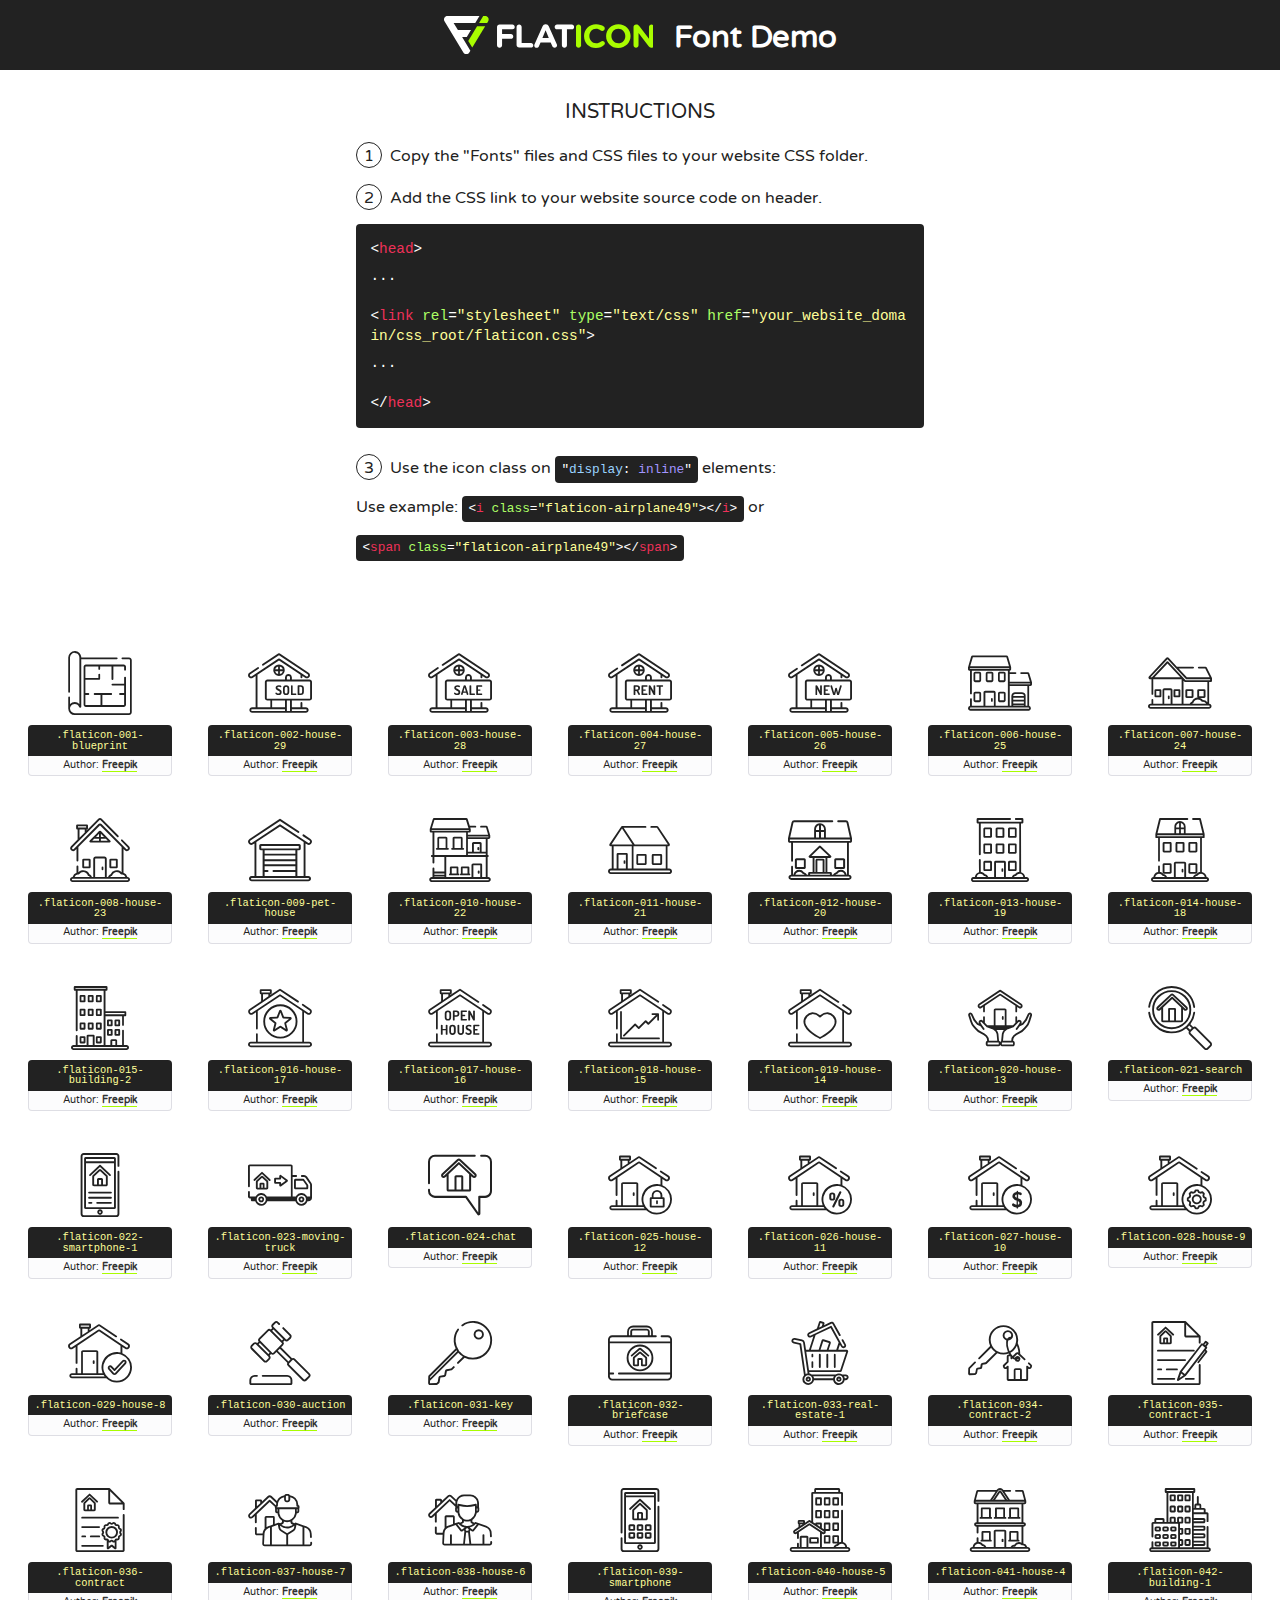
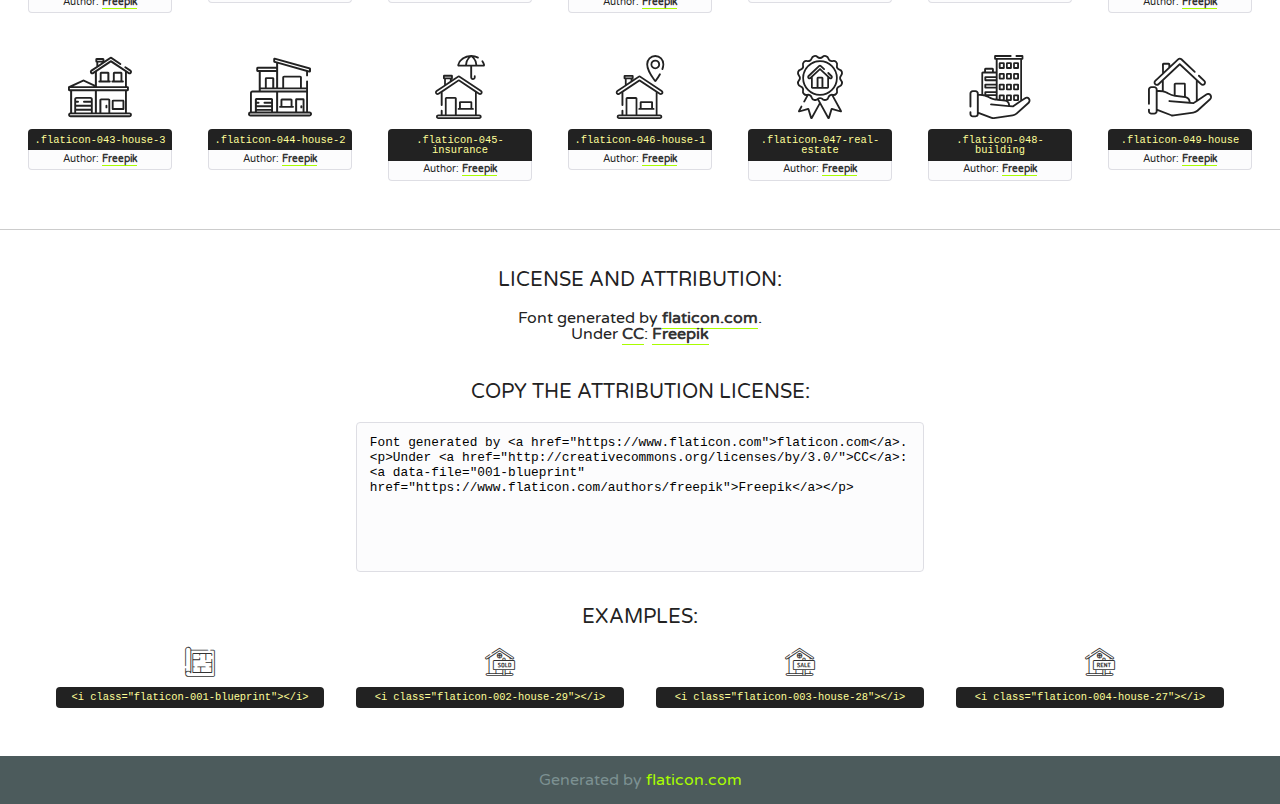
<file: static/icon-fonts/real-estate/flaticon.html>
<!DOCTYPE html>
<!--
  Flaticon icon font: Flaticon
  Creation date: 19/10/2017 12:44
-->
<html>
<!DOCTYPE html>
<html>

<head>
    <title>Flaticon WebFont</title>
    <link href="http://fonts.googleapis.com/css?family=Varela+Round" rel="stylesheet" type="text/css" />
    <link rel="stylesheet" type="text/css" href="flaticon.css">
    <meta charset="UTF-8">
    <style>
    html, body, div, span, applet, object, iframe,
    h1, h2, h3, h4, h5, h6, p, blockquote, pre,
    a, abbr, acronym, address, big, cite, code,
    del, dfn, em, img, ins, kbd, q, s, samp,
    small, strike, strong, sub, sup, tt, var,
    b, u, i, center,
    dl, dt, dd, ol, ul, li,
    fieldset, form, label, legend,
    table, caption, tbody, tfoot, thead, tr, th, td,
    article, aside, canvas, details, embed, 
    figure, figcaption, footer, header, hgroup, 
    menu, nav, output, ruby, section, summary,
    time, mark, audio, video {
        margin: 0;
        padding: 0;
        border: 0;
        font-size: 100%;
        font: inherit;
        vertical-align: baseline;
    }
    /* HTML5 display-role reset for older browsers */
    article, aside, details, figcaption, figure, 
    footer, header, hgroup, menu, nav, section {
        display: block;
    }
    body {
        line-height: 1;
    }
    ol, ul {
        list-style: none;
    }
    blockquote, q {
        quotes: none;
    }
    blockquote:before, blockquote:after,
    q:before, q:after {
        content: '';
        content: none;
    }
    table {
        border-collapse: collapse;
        border-spacing: 0;
    }
    body {
        font-family: 'Varela Round', Helvetica, Arial, sans-serif;
        font-size: 16px;
        color: #222;
    }
    a {
        color: #333;
        border-bottom: 1px solid #a9fd00;
        font-weight: bold;
        text-decoration: none;
    }
    * {
        -moz-box-sizing: border-box;
        -webkit-box-sizing: border-box;
        box-sizing: border-box;
        margin: 0;
        padding: 0;
    }
    [class^="flaticon-"]:before, [class*=" flaticon-"]:before, [class^="flaticon-"]:after, [class*=" flaticon-"]:after {
        font-family: Flaticon;
        font-size: 30px;
        font-style: normal;
        margin-left: 20px;
        color: #333;
    }
    .wrapper {
        max-width: 600px;
        margin: auto;
        padding: 0 1em;
    }
    .title {
        font-size: 1.25em;
        text-align: center;
        margin-bottom: 1em;
        text-transform: uppercase;
    }
    header {
        text-align: center;
        background-color: #222;
        color: #fff;
        padding: 1em;
    }
    header .logo {
        width: 210px;
        height: 38px;
        display: inline-block;
        vertical-align: middle;
        margin-right: 1em;
        border: none;
    }
    header strong {
        font-size: 1.95em;
        font-weight: bold;
        vertical-align: middle;
        margin-top: 5px;
        display: inline-block;
    }
    .demo {
        margin: 2em auto;
        line-height: 1.25em;
    }
    .demo ul li {
        margin-bottom: 1em;
    }
    .demo ul li .num {
        color: #222;
        border-radius: 20px;
        display: inline-block;
        width: 26px;
        padding: 3px;
        height: 26px;
        text-align: center;
        margin-right: 0.5em;
        border: 1px solid #222;
    }
    .demo ul li code {
        background-color: #222;
        border-radius: 4px;
        padding: 0.25em 0.5em;
        display: inline-block;
        color: #fff;
        font-family: Consolas,Monaco,Lucida Console,Liberation Mono,DejaVu Sans Mono,Bitstream Vera Sans Mono,Courier New, monospace;
        font-weight: lighter;
        margin-top: 1em;
        font-size: 0.8em;
        word-break: break-all;
    }
    .demo ul li code.big {
        padding: 1em;
        font-size: 0.9em;
    }
    .demo ul li code .red {
        color: #EF3159;
    }
    .demo ul li code .green {
        color: #ACFF65;
    }
    .demo ul li code .yellow {
        color: #FFFF99;
    }
    .demo ul li code .blue {
        color: #99D3FF;
    }
    .demo ul li code .purple {
        color: #A295FF;
    }
    .demo ul li code .dots {
        margin-top: 0.5em;
        display: block;
    }
    #glyphs {
        border-bottom: 1px solid #ccc;
        padding: 2em 0;
        text-align: center;
    }
    .glyph {
        display: inline-block;
        width: 9em;
        margin: 1em;
        text-align: center;
        vertical-align: top;
        background: #FFF;
    }
    .glyph .glyph-icon {
        padding: 10px;
        display: block;
        font-family:"Flaticon";
        font-size: 64px;
        line-height: 1;
    }
    .glyph .glyph-icon:before {
        font-size: 64px;
        color: #222;
        margin-left: 0;
    }
    .class-name {
        font-size: 0.65em;
        background-color: #222;
        color: #fff;
        border-radius: 4px 4px 0 0;
        padding: 0.5em;
        color: #FFFF99;
        font-family: Consolas,Monaco,Lucida Console,Liberation Mono,DejaVu Sans Mono,Bitstream Vera Sans Mono,Courier New, monospace;
    }
    .author-name {
        font-size: 0.6em;
        background-color: #fcfcfd;
        border: 1px solid #DEDEE4;
        border-top: 0;
        border-radius: 0 0 4px 4px;
        padding: 0.5em;
    }
    .class-name:last-child {
        font-size: 10px;
        color:#888;
    }
    .class-name:last-child a {
        font-size: 10px;
        color:#555;
    }
    .class-name:last-child a:hover {
        color:#a9fd00;
    }
    .glyph > input {
        display: block;
        width: 100px;
        margin: 5px auto;
        text-align: center;
        font-size: 12px;
        cursor: text;
    }
    .glyph > input.icon-input {
        font-family:"Flaticon";
        font-size: 16px;
        margin-bottom: 10px;
    }
    .attribution .title {
        margin-top: 2em;
    }
    .attribution textarea {
        background-color: #fcfcfd;
        padding: 1em;
        border: none;
        box-shadow: none;
        border: 1px solid #DEDEE4;
        border-radius: 4px;
        resize: none;
        width: 100%;
        height: 150px;
        font-size: 0.8em;
        font-family: Consolas,Monaco,Lucida Console,Liberation Mono,DejaVu Sans Mono,Bitstream Vera Sans Mono,Courier New, monospace;
        -webkit-appearance: none;
    }
    .iconsuse {
        margin: 2em auto;
        text-align: center;
        max-width: 1200px;
    }
    .iconsuse:after {
        content: '';
        display: table;
        clear: both;
    }
    .iconsuse .image {
        float: left;
        width: 25%;
        padding: 0 1em;
    }
    .iconsuse .image p {
        margin-bottom: 1em;
    }
    .iconsuse .image span {
        display: block;
        font-size: 0.65em;
        background-color: #222;
        color: #fff;
        border-radius: 4px;
        padding: 0.5em;
        color: #FFFF99;
        margin-top: 1em;
        font-family: Consolas,Monaco,Lucida Console,Liberation Mono,DejaVu Sans Mono,Bitstream Vera Sans Mono,Courier New, monospace;
    }
    #footer {
        text-align: center;
        background-color: #4C5B5C;
        color: #7c9192;
        padding: 1em;
    }
    #footer a {
        border: none;
        color: #a9fd00;
        font-weight: normal;
    }
    @media (max-width: 960px) {
        .iconsuse .image {
            width: 50%;
        }
    }
    @media (max-width: 560px) {
        .iconsuse .image {
            width: 100%;
        }
    }
    </style>
</head>

<body class="characters-off">

    <header>
        <a href="https://www.flaticon.com" target="_blank" class="logo">
            <svg version="1.1" xmlns="http://www.w3.org/2000/svg" xmlns:xlink="http://www.w3.org/1999/xlink" xmlns:a="http://ns.adobe.com/AdobeSVGViewerExtensions/3.0/" viewBox="0 0 560.875 102.036" enable-background="new 0 0 560.875 102.036" xml:space="preserve">
                <defs>
                </defs>
                <g>
                    <g class="letters">
                        <path fill="#ffffff" d="M141.596,29.675c0-3.777,2.985-6.767,6.764-6.767h34.438c3.426,0,6.15,2.728,6.15,6.15
                        c0,3.43-2.724,6.149-6.15,6.149h-27.674v13.091h23.719c3.429,0,6.151,2.724,6.151,6.15c0,3.43-2.723,6.149-6.151,6.149h-23.719
                        v17.574c0,3.773-2.986,6.761-6.764,6.761c-3.779,0-6.764-2.989-6.764-6.761V29.675z"></path>
                        <path fill="#ffffff" d="M193.844,29.149c0-3.781,2.985-6.767,6.764-6.767c3.776,0,6.763,2.985,6.763,6.767v42.957h25.039
                        c3.426,0,6.149,2.726,6.149,6.153c0,3.425-2.723,6.15-6.149,6.15h-31.802c-3.779,0-6.764-2.986-6.764-6.768V29.149z"></path>
                        <path fill="#ffffff" d="M241.891,75.71l21.438-48.407c1.492-3.341,4.215-5.357,7.906-5.357h0.792
                        c3.686,0,6.323,2.017,7.815,5.357l21.439,48.407c0.436,0.967,0.701,1.845,0.701,2.723c0,3.602-2.809,6.501-6.414,6.501
                        c-3.161,0-5.269-1.845-6.499-4.655l-4.132-9.661h-27.059l-4.301,10.102c-1.144,2.631-3.426,4.214-6.237,4.214
                        c-3.517,0-6.24-2.81-6.24-6.325C241.1,77.64,241.451,76.677,241.891,75.71z M279.932,58.666l-8.521-20.297l-8.526,20.297H279.932
                        z"></path>
                        <path fill="#ffffff" d="M314.864,35.387H301.86c-3.429,0-6.239-2.813-6.239-6.238c0-3.429,2.811-6.24,6.239-6.24h39.533
                        c3.426,0,6.237,2.811,6.237,6.24c0,3.425-2.811,6.238-6.237,6.238h-13.001v42.785c0,3.773-2.99,6.761-6.764,6.761
                        c-3.779,0-6.764-2.989-6.764-6.761V35.387z"></path>
                        <path fill="#A9FD00" d="M352.615,29.149c0-3.781,2.985-6.767,6.767-6.767c3.774,0,6.761,2.985,6.761,6.767v49.024
                        c0,3.773-2.987,6.761-6.761,6.761c-3.781,0-6.767-2.989-6.767-6.761V29.149z"></path>
                        <path fill="#A9FD00" d="M374.132,53.836v-0.179c0-17.481,13.178-31.801,32.065-31.801c9.22,0,15.459,2.458,20.557,6.238
                        c1.402,1.054,2.637,2.985,2.637,5.357c0,3.692-2.985,6.59-6.681,6.59c-1.845,0-3.071-0.702-4.044-1.319
                        c-3.776-2.813-7.729-4.393-12.562-4.393c-10.364,0-17.831,8.611-17.831,19.154v0.173c0,10.542,7.291,19.329,17.831,19.329
                        c5.715,0,9.492-1.756,13.359-4.834c1.049-0.874,2.458-1.491,4.039-1.491c3.429,0,6.325,2.813,6.325,6.236
                        c0,2.106-1.056,3.78-2.282,4.834c-5.539,4.834-12.036,7.733-21.878,7.733C387.572,85.464,374.132,71.493,374.132,53.836z"></path>
                        <path fill="#A9FD00" d="M433.009,53.836v-0.179c0-17.481,13.79-31.801,32.766-31.801c18.981,0,32.592,14.143,32.592,31.628v0.173
                        c0,17.483-13.785,31.807-32.769,31.807C446.625,85.464,433.009,71.32,433.009,53.836z M484.224,53.836v-0.179
                        c0-10.539-7.725-19.326-18.626-19.326c-10.893,0-18.449,8.611-18.449,19.154v0.173c0,10.542,7.73,19.329,18.626,19.329
                        C476.676,72.986,484.224,64.378,484.224,53.836z"></path>
                        <path fill="#A9FD00" d="M506.233,29.321c0-3.774,2.99-6.763,6.767-6.763h1.401c3.252,0,5.183,1.583,7.029,3.953l26.093,34.265
                        V29.059c0-3.692,2.99-6.677,6.681-6.677c3.683,0,6.671,2.985,6.671,6.677v48.934c0,3.78-2.987,6.765-6.764,6.765h-0.436
                        c-3.257,0-5.188-1.581-7.034-3.953l-27.056-35.492v32.944c0,3.687-2.985,6.676-6.678,6.676c-3.683,0-6.673-2.989-6.673-6.676
                        V29.321z"></path>
                    </g>
                    <g class="insignia">
                        <path fill="#ffffff" d="M48.372,56.137h12.517l11.156-18.537H37.186L25.688,18.539h57.825L94.668,0H9.271
                        C5.925,0,2.842,1.801,1.198,4.716c-1.644,2.907-1.593,6.482,0.134,9.343l50.38,83.501c1.678,2.781,4.689,4.476,7.938,4.476
                        c3.246,0,6.257-1.695,7.935-4.476l2.898-4.804L48.372,56.137z"></path>
                        <g class="i">
                            <path fill="#A9FD00" d="M93.575,18.539h0.031v0.004l21.652,0.004l2.705-4.488c1.727-2.861,1.778-6.436,0.133-9.343
                            C116.454,1.801,113.371,0,110.026,0h-5.294L93.575,18.539z"></path>
                            <polygon fill="#A9FD00" points="88.291,27.356 64.725,66.486 75.519,84.404 109.942,27.356"></polygon>
                        </g>
                    </g>
                </g>
            </svg>
        </a>
        <strong>Font Demo</strong>
    </header>


    <section class="demo wrapper">

        <p class="title">Instructions</p>

        <ul>
            <li>
                <span class="num">1</span>Copy the "Fonts" files and CSS files to your website CSS folder.
            </li>
            <li>
                <span class="num">2</span>Add the CSS link to your website source code on header.
                <code class="big">
                    &lt;<span class="red">head</span>&gt;
                    <br/><span class="dots">...</span>
                    <br/>&lt;<span class="red">link</span> <span class="green">rel</span>=<span class="yellow">"stylesheet"</span> <span class="green">type</span>=<span class="yellow">"text/css"</span> <span class="green">href</span>=<span class="yellow">"your_website_domain/css_root/flaticon.css"</span>&gt;
                    <br/><span class="dots">...</span>
                    <br/>&lt;/<span class="red">head</span>&gt;
                </code>
            </li>

            <li>
                <p>
                    <span class="num">3</span>Use the icon class on <code>"<span class="blue">display</span>:<span class="purple"> inline</span>"</code> elements:
                    <br />
                    Use example: <code>&lt;<span class="red">i</span> <span class="green">class</span>=<span class="yellow">&quot;flaticon-airplane49&quot;</span>&gt;&lt;/<span class="red">i</span>&gt;</code> or <code>&lt;<span class="red">span</span> <span class="green">class</span>=<span class="yellow">&quot;flaticon-airplane49&quot;</span>&gt;&lt;/<span class="red">span</span>&gt;</code>
            </li>
        </ul>

    </section>




   <section id="glyphs">          
    
      
        <div class="glyph"><div class="glyph-icon flaticon-001-blueprint"></div>
            <div class="class-name">.flaticon-001-blueprint</div>
            <div class="author-name">Author: <a data-file="001-blueprint" href="https://www.flaticon.com/authors/freepik">Freepik</a> </div> 
        </div>        
        
        <div class="glyph"><div class="glyph-icon flaticon-002-house-29"></div>
            <div class="class-name">.flaticon-002-house-29</div>
            <div class="author-name">Author: <a data-file="002-house-29" href="https://www.flaticon.com/authors/freepik">Freepik</a> </div> 
        </div>        
        
        <div class="glyph"><div class="glyph-icon flaticon-003-house-28"></div>
            <div class="class-name">.flaticon-003-house-28</div>
            <div class="author-name">Author: <a data-file="003-house-28" href="https://www.flaticon.com/authors/freepik">Freepik</a> </div> 
        </div>        
        
        <div class="glyph"><div class="glyph-icon flaticon-004-house-27"></div>
            <div class="class-name">.flaticon-004-house-27</div>
            <div class="author-name">Author: <a data-file="004-house-27" href="https://www.flaticon.com/authors/freepik">Freepik</a> </div> 
        </div>        
        
        <div class="glyph"><div class="glyph-icon flaticon-005-house-26"></div>
            <div class="class-name">.flaticon-005-house-26</div>
            <div class="author-name">Author: <a data-file="005-house-26" href="https://www.flaticon.com/authors/freepik">Freepik</a> </div> 
        </div>        
        
        <div class="glyph"><div class="glyph-icon flaticon-006-house-25"></div>
            <div class="class-name">.flaticon-006-house-25</div>
            <div class="author-name">Author: <a data-file="006-house-25" href="https://www.flaticon.com/authors/freepik">Freepik</a> </div> 
        </div>        
        
        <div class="glyph"><div class="glyph-icon flaticon-007-house-24"></div>
            <div class="class-name">.flaticon-007-house-24</div>
            <div class="author-name">Author: <a data-file="007-house-24" href="https://www.flaticon.com/authors/freepik">Freepik</a> </div> 
        </div>        
        
        <div class="glyph"><div class="glyph-icon flaticon-008-house-23"></div>
            <div class="class-name">.flaticon-008-house-23</div>
            <div class="author-name">Author: <a data-file="008-house-23" href="https://www.flaticon.com/authors/freepik">Freepik</a> </div> 
        </div>        
        
        <div class="glyph"><div class="glyph-icon flaticon-009-pet-house"></div>
            <div class="class-name">.flaticon-009-pet-house</div>
            <div class="author-name">Author: <a data-file="009-pet-house" href="https://www.flaticon.com/authors/freepik">Freepik</a> </div> 
        </div>        
        
        <div class="glyph"><div class="glyph-icon flaticon-010-house-22"></div>
            <div class="class-name">.flaticon-010-house-22</div>
            <div class="author-name">Author: <a data-file="010-house-22" href="https://www.flaticon.com/authors/freepik">Freepik</a> </div> 
        </div>        
        
        <div class="glyph"><div class="glyph-icon flaticon-011-house-21"></div>
            <div class="class-name">.flaticon-011-house-21</div>
            <div class="author-name">Author: <a data-file="011-house-21" href="https://www.flaticon.com/authors/freepik">Freepik</a> </div> 
        </div>        
        
        <div class="glyph"><div class="glyph-icon flaticon-012-house-20"></div>
            <div class="class-name">.flaticon-012-house-20</div>
            <div class="author-name">Author: <a data-file="012-house-20" href="https://www.flaticon.com/authors/freepik">Freepik</a> </div> 
        </div>        
        
        <div class="glyph"><div class="glyph-icon flaticon-013-house-19"></div>
            <div class="class-name">.flaticon-013-house-19</div>
            <div class="author-name">Author: <a data-file="013-house-19" href="https://www.flaticon.com/authors/freepik">Freepik</a> </div> 
        </div>        
        
        <div class="glyph"><div class="glyph-icon flaticon-014-house-18"></div>
            <div class="class-name">.flaticon-014-house-18</div>
            <div class="author-name">Author: <a data-file="014-house-18" href="https://www.flaticon.com/authors/freepik">Freepik</a> </div> 
        </div>        
        
        <div class="glyph"><div class="glyph-icon flaticon-015-building-2"></div>
            <div class="class-name">.flaticon-015-building-2</div>
            <div class="author-name">Author: <a data-file="015-building-2" href="https://www.flaticon.com/authors/freepik">Freepik</a> </div> 
        </div>        
        
        <div class="glyph"><div class="glyph-icon flaticon-016-house-17"></div>
            <div class="class-name">.flaticon-016-house-17</div>
            <div class="author-name">Author: <a data-file="016-house-17" href="https://www.flaticon.com/authors/freepik">Freepik</a> </div> 
        </div>        
        
        <div class="glyph"><div class="glyph-icon flaticon-017-house-16"></div>
            <div class="class-name">.flaticon-017-house-16</div>
            <div class="author-name">Author: <a data-file="017-house-16" href="https://www.flaticon.com/authors/freepik">Freepik</a> </div> 
        </div>        
        
        <div class="glyph"><div class="glyph-icon flaticon-018-house-15"></div>
            <div class="class-name">.flaticon-018-house-15</div>
            <div class="author-name">Author: <a data-file="018-house-15" href="https://www.flaticon.com/authors/freepik">Freepik</a> </div> 
        </div>        
        
        <div class="glyph"><div class="glyph-icon flaticon-019-house-14"></div>
            <div class="class-name">.flaticon-019-house-14</div>
            <div class="author-name">Author: <a data-file="019-house-14" href="https://www.flaticon.com/authors/freepik">Freepik</a> </div> 
        </div>        
        
        <div class="glyph"><div class="glyph-icon flaticon-020-house-13"></div>
            <div class="class-name">.flaticon-020-house-13</div>
            <div class="author-name">Author: <a data-file="020-house-13" href="https://www.flaticon.com/authors/freepik">Freepik</a> </div> 
        </div>        
        
        <div class="glyph"><div class="glyph-icon flaticon-021-search"></div>
            <div class="class-name">.flaticon-021-search</div>
            <div class="author-name">Author: <a data-file="021-search" href="https://www.flaticon.com/authors/freepik">Freepik</a> </div> 
        </div>        
        
        <div class="glyph"><div class="glyph-icon flaticon-022-smartphone-1"></div>
            <div class="class-name">.flaticon-022-smartphone-1</div>
            <div class="author-name">Author: <a data-file="022-smartphone-1" href="https://www.flaticon.com/authors/freepik">Freepik</a> </div> 
        </div>        
        
        <div class="glyph"><div class="glyph-icon flaticon-023-moving-truck"></div>
            <div class="class-name">.flaticon-023-moving-truck</div>
            <div class="author-name">Author: <a data-file="023-moving-truck" href="https://www.flaticon.com/authors/freepik">Freepik</a> </div> 
        </div>        
        
        <div class="glyph"><div class="glyph-icon flaticon-024-chat"></div>
            <div class="class-name">.flaticon-024-chat</div>
            <div class="author-name">Author: <a data-file="024-chat" href="https://www.flaticon.com/authors/freepik">Freepik</a> </div> 
        </div>        
        
        <div class="glyph"><div class="glyph-icon flaticon-025-house-12"></div>
            <div class="class-name">.flaticon-025-house-12</div>
            <div class="author-name">Author: <a data-file="025-house-12" href="https://www.flaticon.com/authors/freepik">Freepik</a> </div> 
        </div>        
        
        <div class="glyph"><div class="glyph-icon flaticon-026-house-11"></div>
            <div class="class-name">.flaticon-026-house-11</div>
            <div class="author-name">Author: <a data-file="026-house-11" href="https://www.flaticon.com/authors/freepik">Freepik</a> </div> 
        </div>        
        
        <div class="glyph"><div class="glyph-icon flaticon-027-house-10"></div>
            <div class="class-name">.flaticon-027-house-10</div>
            <div class="author-name">Author: <a data-file="027-house-10" href="https://www.flaticon.com/authors/freepik">Freepik</a> </div> 
        </div>        
        
        <div class="glyph"><div class="glyph-icon flaticon-028-house-9"></div>
            <div class="class-name">.flaticon-028-house-9</div>
            <div class="author-name">Author: <a data-file="028-house-9" href="https://www.flaticon.com/authors/freepik">Freepik</a> </div> 
        </div>        
        
        <div class="glyph"><div class="glyph-icon flaticon-029-house-8"></div>
            <div class="class-name">.flaticon-029-house-8</div>
            <div class="author-name">Author: <a data-file="029-house-8" href="https://www.flaticon.com/authors/freepik">Freepik</a> </div> 
        </div>        
        
        <div class="glyph"><div class="glyph-icon flaticon-030-auction"></div>
            <div class="class-name">.flaticon-030-auction</div>
            <div class="author-name">Author: <a data-file="030-auction" href="https://www.flaticon.com/authors/freepik">Freepik</a> </div> 
        </div>        
        
        <div class="glyph"><div class="glyph-icon flaticon-031-key"></div>
            <div class="class-name">.flaticon-031-key</div>
            <div class="author-name">Author: <a data-file="031-key" href="https://www.flaticon.com/authors/freepik">Freepik</a> </div> 
        </div>        
        
        <div class="glyph"><div class="glyph-icon flaticon-032-briefcase"></div>
            <div class="class-name">.flaticon-032-briefcase</div>
            <div class="author-name">Author: <a data-file="032-briefcase" href="https://www.flaticon.com/authors/freepik">Freepik</a> </div> 
        </div>        
        
        <div class="glyph"><div class="glyph-icon flaticon-033-real-estate-1"></div>
            <div class="class-name">.flaticon-033-real-estate-1</div>
            <div class="author-name">Author: <a data-file="033-real-estate-1" href="https://www.flaticon.com/authors/freepik">Freepik</a> </div> 
        </div>        
        
        <div class="glyph"><div class="glyph-icon flaticon-034-contract-2"></div>
            <div class="class-name">.flaticon-034-contract-2</div>
            <div class="author-name">Author: <a data-file="034-contract-2" href="https://www.flaticon.com/authors/freepik">Freepik</a> </div> 
        </div>        
        
        <div class="glyph"><div class="glyph-icon flaticon-035-contract-1"></div>
            <div class="class-name">.flaticon-035-contract-1</div>
            <div class="author-name">Author: <a data-file="035-contract-1" href="https://www.flaticon.com/authors/freepik">Freepik</a> </div> 
        </div>        
        
        <div class="glyph"><div class="glyph-icon flaticon-036-contract"></div>
            <div class="class-name">.flaticon-036-contract</div>
            <div class="author-name">Author: <a data-file="036-contract" href="https://www.flaticon.com/authors/freepik">Freepik</a> </div> 
        </div>        
        
        <div class="glyph"><div class="glyph-icon flaticon-037-house-7"></div>
            <div class="class-name">.flaticon-037-house-7</div>
            <div class="author-name">Author: <a data-file="037-house-7" href="https://www.flaticon.com/authors/freepik">Freepik</a> </div> 
        </div>        
        
        <div class="glyph"><div class="glyph-icon flaticon-038-house-6"></div>
            <div class="class-name">.flaticon-038-house-6</div>
            <div class="author-name">Author: <a data-file="038-house-6" href="https://www.flaticon.com/authors/freepik">Freepik</a> </div> 
        </div>        
        
        <div class="glyph"><div class="glyph-icon flaticon-039-smartphone"></div>
            <div class="class-name">.flaticon-039-smartphone</div>
            <div class="author-name">Author: <a data-file="039-smartphone" href="https://www.flaticon.com/authors/freepik">Freepik</a> </div> 
        </div>        
        
        <div class="glyph"><div class="glyph-icon flaticon-040-house-5"></div>
            <div class="class-name">.flaticon-040-house-5</div>
            <div class="author-name">Author: <a data-file="040-house-5" href="https://www.flaticon.com/authors/freepik">Freepik</a> </div> 
        </div>        
        
        <div class="glyph"><div class="glyph-icon flaticon-041-house-4"></div>
            <div class="class-name">.flaticon-041-house-4</div>
            <div class="author-name">Author: <a data-file="041-house-4" href="https://www.flaticon.com/authors/freepik">Freepik</a> </div> 
        </div>        
        
        <div class="glyph"><div class="glyph-icon flaticon-042-building-1"></div>
            <div class="class-name">.flaticon-042-building-1</div>
            <div class="author-name">Author: <a data-file="042-building-1" href="https://www.flaticon.com/authors/freepik">Freepik</a> </div> 
        </div>        
        
        <div class="glyph"><div class="glyph-icon flaticon-043-house-3"></div>
            <div class="class-name">.flaticon-043-house-3</div>
            <div class="author-name">Author: <a data-file="043-house-3" href="https://www.flaticon.com/authors/freepik">Freepik</a> </div> 
        </div>        
        
        <div class="glyph"><div class="glyph-icon flaticon-044-house-2"></div>
            <div class="class-name">.flaticon-044-house-2</div>
            <div class="author-name">Author: <a data-file="044-house-2" href="https://www.flaticon.com/authors/freepik">Freepik</a> </div> 
        </div>        
        
        <div class="glyph"><div class="glyph-icon flaticon-045-insurance"></div>
            <div class="class-name">.flaticon-045-insurance</div>
            <div class="author-name">Author: <a data-file="045-insurance" href="https://www.flaticon.com/authors/freepik">Freepik</a> </div> 
        </div>        
        
        <div class="glyph"><div class="glyph-icon flaticon-046-house-1"></div>
            <div class="class-name">.flaticon-046-house-1</div>
            <div class="author-name">Author: <a data-file="046-house-1" href="https://www.flaticon.com/authors/freepik">Freepik</a> </div> 
        </div>        
        
        <div class="glyph"><div class="glyph-icon flaticon-047-real-estate"></div>
            <div class="class-name">.flaticon-047-real-estate</div>
            <div class="author-name">Author: <a data-file="047-real-estate" href="https://www.flaticon.com/authors/freepik">Freepik</a> </div> 
        </div>        
        
        <div class="glyph"><div class="glyph-icon flaticon-048-building"></div>
            <div class="class-name">.flaticon-048-building</div>
            <div class="author-name">Author: <a data-file="048-building" href="https://www.flaticon.com/authors/freepik">Freepik</a> </div> 
        </div>        
        
        <div class="glyph"><div class="glyph-icon flaticon-049-house"></div>
            <div class="class-name">.flaticon-049-house</div>
            <div class="author-name">Author: <a data-file="049-house" href="https://www.flaticon.com/authors/freepik">Freepik</a> </div> 
        </div>        
        

    </section>



    <section class="attribution wrapper"   style="text-align:center;">

      <div class="title">License and attribution:</div><div class="attrDiv">Font generated by <a href="https://www.flaticon.com">flaticon.com</a>. <div><p>Under <a href="http://creativecommons.org/licenses/by/3.0/">CC</a>: <a data-file="001-blueprint" href="https://www.flaticon.com/authors/freepik">Freepik</a></p>  </div>
      </div>
      <div class="title">Copy the Attribution License:</div>

    <textarea onclick="this.focus();this.select();">Font generated by &lt;a href=&quot;https://www.flaticon.com&quot;&gt;flaticon.com&lt;/a&gt;. <p>Under <a href="http://creativecommons.org/licenses/by/3.0/">CC</a>: <a data-file="001-blueprint" href="https://www.flaticon.com/authors/freepik">Freepik</a></p>  
     </textarea>

    </section>

    <section class="iconsuse">

          <div class="title">Examples:</div>            
             
            <div class="image">
                <p>
                    <i class="glyph-icon flaticon-001-blueprint"></i> 
                    <span>&lt;i class=&quot;flaticon-001-blueprint&quot;&gt;&lt;/i&gt;</span>
                </p>
            </div>
            
            <div class="image">
                <p>
                    <i class="glyph-icon flaticon-002-house-29"></i> 
                    <span>&lt;i class=&quot;flaticon-002-house-29&quot;&gt;&lt;/i&gt;</span>
                </p>
            </div>
            
            <div class="image">
                <p>
                    <i class="glyph-icon flaticon-003-house-28"></i> 
                    <span>&lt;i class=&quot;flaticon-003-house-28&quot;&gt;&lt;/i&gt;</span>
                </p>
            </div>
            
            <div class="image">
                <p>
                    <i class="glyph-icon flaticon-004-house-27"></i> 
                    <span>&lt;i class=&quot;flaticon-004-house-27&quot;&gt;&lt;/i&gt;</span>
                </p>
            </div>
                       
        </div>
                            
    </section>

<div id="footer">
    <div>Generated by <a href="https://www.flaticon.com">flaticon.com</a>
    </div>
</div>



</body>
</html>
</file>
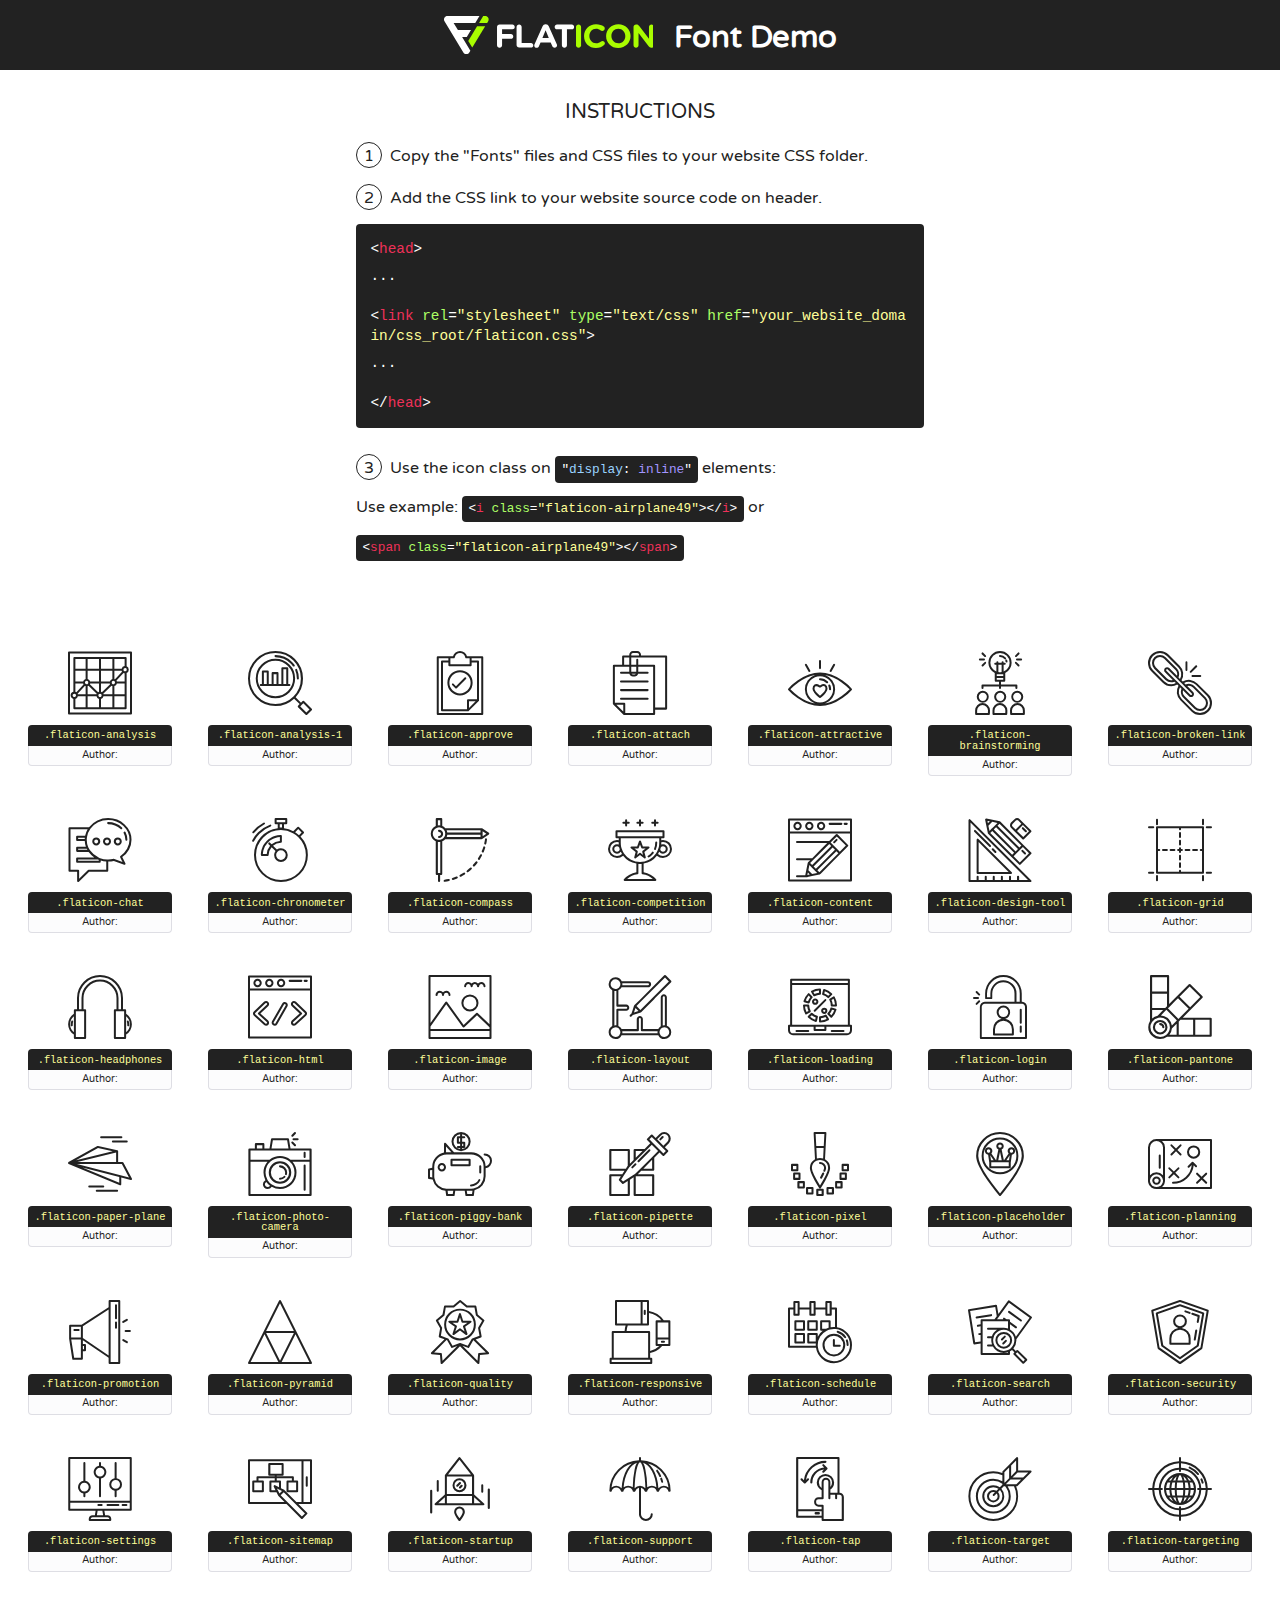
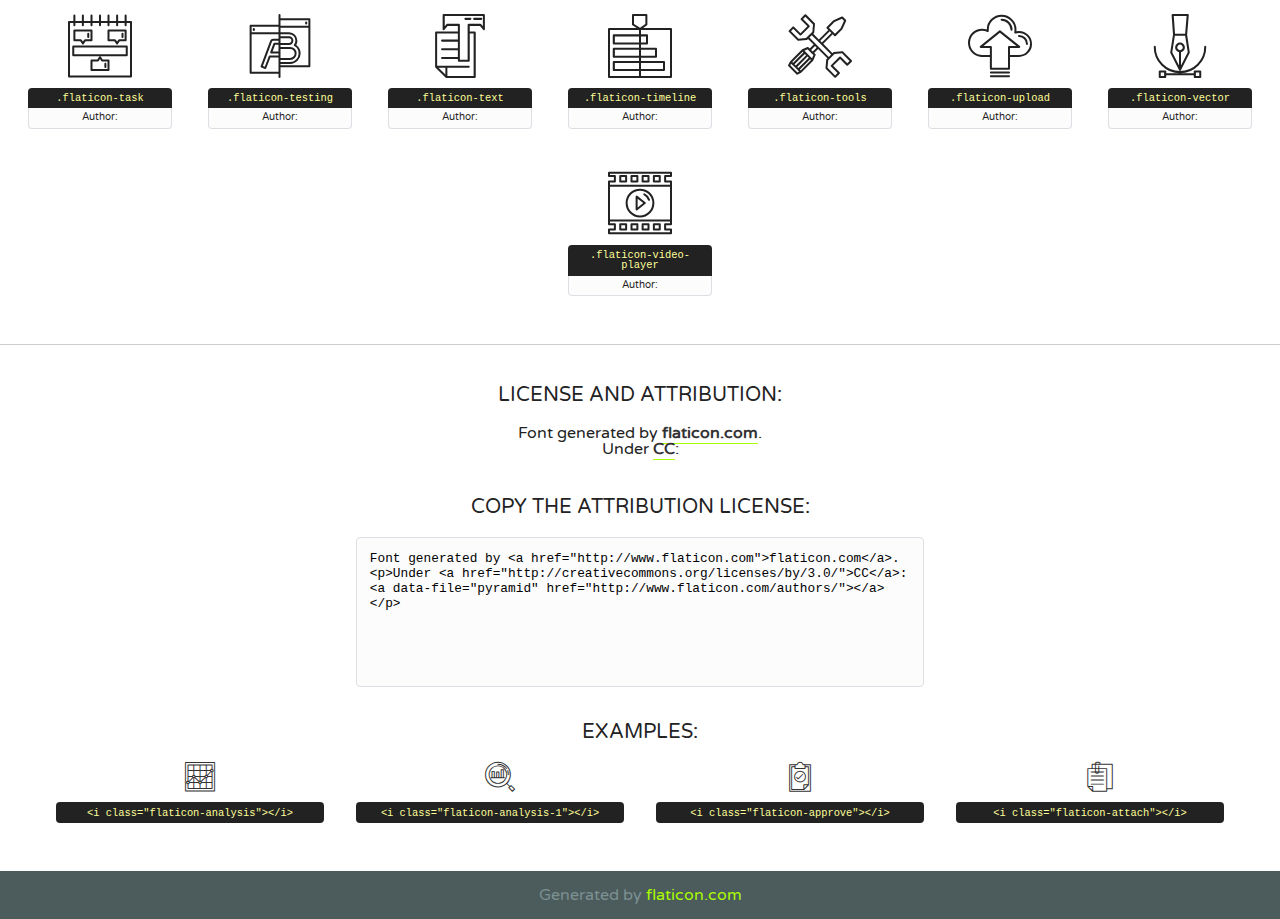
<file: static/icon-fonts/web-design/how-to-use.html>
<!DOCTYPE html>
<!--
  Flaticon icon font: Flaticon
  Creation date: 08/11/2016 12:36
-->
<html>
<!DOCTYPE html>
<html>

<head>
    <title>Flaticon WebFont</title>
    <link href="http://fonts.googleapis.com/css?family=Varela+Round" rel="stylesheet" type="text/css" />
    <link rel="stylesheet" type="text/css" href="flaticon.css">
    <meta charset="UTF-8">
    <style>
    html, body, div, span, applet, object, iframe,
    h1, h2, h3, h4, h5, h6, p, blockquote, pre,
    a, abbr, acronym, address, big, cite, code,
    del, dfn, em, img, ins, kbd, q, s, samp,
    small, strike, strong, sub, sup, tt, var,
    b, u, i, center,
    dl, dt, dd, ol, ul, li,
    fieldset, form, label, legend,
    table, caption, tbody, tfoot, thead, tr, th, td,
    article, aside, canvas, details, embed, 
    figure, figcaption, footer, header, hgroup, 
    menu, nav, output, ruby, section, summary,
    time, mark, audio, video {
        margin: 0;
        padding: 0;
        border: 0;
        font-size: 100%;
        font: inherit;
        vertical-align: baseline;
    }
    /* HTML5 display-role reset for older browsers */
    article, aside, details, figcaption, figure, 
    footer, header, hgroup, menu, nav, section {
        display: block;
    }
    body {
        line-height: 1;
    }
    ol, ul {
        list-style: none;
    }
    blockquote, q {
        quotes: none;
    }
    blockquote:before, blockquote:after,
    q:before, q:after {
        content: '';
        content: none;
    }
    table {
        border-collapse: collapse;
        border-spacing: 0;
    }
    body {
        font-family: 'Varela Round', Helvetica, Arial, sans-serif;
        font-size: 16px;
        color: #222;
    }
    a {
        color: #333;
        border-bottom: 1px solid #a9fd00;
        font-weight: bold;
        text-decoration: none;
    }
    * {
        -moz-box-sizing: border-box;
        -webkit-box-sizing: border-box;
        box-sizing: border-box;
        margin: 0;
        padding: 0;
    }
    [class^="flaticon-"]:before, [class*=" flaticon-"]:before, [class^="flaticon-"]:after, [class*=" flaticon-"]:after {
        font-family: Flaticon;
        font-size: 30px;
        font-style: normal;
        margin-left: 20px;
        color: #333;
    }
    .wrapper {
        max-width: 600px;
        margin: auto;
        padding: 0 1em;
    }
    .title {
        font-size: 1.25em;
        text-align: center;
        margin-bottom: 1em;
        text-transform: uppercase;
    }
    header {
        text-align: center;
        background-color: #222;
        color: #fff;
        padding: 1em;
    }
    header .logo {
        width: 210px;
        height: 38px;
        display: inline-block;
        vertical-align: middle;
        margin-right: 1em;
        border: none;
    }
    header strong {
        font-size: 1.95em;
        font-weight: bold;
        vertical-align: middle;
        margin-top: 5px;
        display: inline-block;
    }
    .demo {
        margin: 2em auto;
        line-height: 1.25em;
    }
    .demo ul li {
        margin-bottom: 1em;
    }
    .demo ul li .num {
        color: #222;
        border-radius: 20px;
        display: inline-block;
        width: 26px;
        padding: 3px;
        height: 26px;
        text-align: center;
        margin-right: 0.5em;
        border: 1px solid #222;
    }
    .demo ul li code {
        background-color: #222;
        border-radius: 4px;
        padding: 0.25em 0.5em;
        display: inline-block;
        color: #fff;
        font-family: Consolas,Monaco,Lucida Console,Liberation Mono,DejaVu Sans Mono,Bitstream Vera Sans Mono,Courier New, monospace;
        font-weight: lighter;
        margin-top: 1em;
        font-size: 0.8em;
        word-break: break-all;
    }
    .demo ul li code.big {
        padding: 1em;
        font-size: 0.9em;
    }
    .demo ul li code .red {
        color: #EF3159;
    }
    .demo ul li code .green {
        color: #ACFF65;
    }
    .demo ul li code .yellow {
        color: #FFFF99;
    }
    .demo ul li code .blue {
        color: #99D3FF;
    }
    .demo ul li code .purple {
        color: #A295FF;
    }
    .demo ul li code .dots {
        margin-top: 0.5em;
        display: block;
    }
    #glyphs {
        border-bottom: 1px solid #ccc;
        padding: 2em 0;
        text-align: center;
    }
    .glyph {
        display: inline-block;
        width: 9em;
        margin: 1em;
        text-align: center;
        vertical-align: top;
        background: #FFF;
    }
    .glyph .glyph-icon {
        padding: 10px;
        display: block;
        font-family:"Flaticon";
        font-size: 64px;
        line-height: 1;
    }
    .glyph .glyph-icon:before {
        font-size: 64px;
        color: #222;
        margin-left: 0;
    }
    .class-name {
        font-size: 0.65em;
        background-color: #222;
        color: #fff;
        border-radius: 4px 4px 0 0;
        padding: 0.5em;
        color: #FFFF99;
        font-family: Consolas,Monaco,Lucida Console,Liberation Mono,DejaVu Sans Mono,Bitstream Vera Sans Mono,Courier New, monospace;
    }
    .author-name {
        font-size: 0.6em;
        background-color: #fcfcfd;
        border: 1px solid #DEDEE4;
        border-top: 0;
        border-radius: 0 0 4px 4px;
        padding: 0.5em;
    }
    .class-name:last-child {
        font-size: 10px;
        color:#888;
    }
    .class-name:last-child a {
        font-size: 10px;
        color:#555;
    }
    .class-name:last-child a:hover {
        color:#a9fd00;
    }
    .glyph > input {
        display: block;
        width: 100px;
        margin: 5px auto;
        text-align: center;
        font-size: 12px;
        cursor: text;
    }
    .glyph > input.icon-input {
        font-family:"Flaticon";
        font-size: 16px;
        margin-bottom: 10px;
    }
    .attribution .title {
        margin-top: 2em;
    }
    .attribution textarea {
        background-color: #fcfcfd;
        padding: 1em;
        border: none;
        box-shadow: none;
        border: 1px solid #DEDEE4;
        border-radius: 4px;
        resize: none;
        width: 100%;
        height: 150px;
        font-size: 0.8em;
        font-family: Consolas,Monaco,Lucida Console,Liberation Mono,DejaVu Sans Mono,Bitstream Vera Sans Mono,Courier New, monospace;
        -webkit-appearance: none;
    }
    .iconsuse {
        margin: 2em auto;
        text-align: center;
        max-width: 1200px;
    }
    .iconsuse:after {
        content: '';
        display: table;
        clear: both;
    }
    .iconsuse .image {
        float: left;
        width: 25%;
        padding: 0 1em;
    }
    .iconsuse .image p {
        margin-bottom: 1em;
    }
    .iconsuse .image span {
        display: block;
        font-size: 0.65em;
        background-color: #222;
        color: #fff;
        border-radius: 4px;
        padding: 0.5em;
        color: #FFFF99;
        margin-top: 1em;
        font-family: Consolas,Monaco,Lucida Console,Liberation Mono,DejaVu Sans Mono,Bitstream Vera Sans Mono,Courier New, monospace;
    }
    #footer {
        text-align: center;
        background-color: #4C5B5C;
        color: #7c9192;
        padding: 1em;
    }
    #footer a {
        border: none;
        color: #a9fd00;
        font-weight: normal;
    }
    @media (max-width: 960px) {
        .iconsuse .image {
            width: 50%;
        }
    }
    @media (max-width: 560px) {
        .iconsuse .image {
            width: 100%;
        }
    }
    </style>
</head>

<body class="characters-off">

    <header>
        <a href="http://www.flaticon.com" target="_blank" class="logo">
            <svg version="1.1" xmlns="http://www.w3.org/2000/svg" xmlns:xlink="http://www.w3.org/1999/xlink" xmlns:a="http://ns.adobe.com/AdobeSVGViewerExtensions/3.0/" viewBox="0 0 560.875 102.036" enable-background="new 0 0 560.875 102.036" xml:space="preserve">
                <defs>
                </defs>
                <g>
                    <g class="letters">
                        <path fill="#ffffff" d="M141.596,29.675c0-3.777,2.985-6.767,6.764-6.767h34.438c3.426,0,6.15,2.728,6.15,6.15
                        c0,3.43-2.724,6.149-6.15,6.149h-27.674v13.091h23.719c3.429,0,6.151,2.724,6.151,6.15c0,3.43-2.723,6.149-6.151,6.149h-23.719
                        v17.574c0,3.773-2.986,6.761-6.764,6.761c-3.779,0-6.764-2.989-6.764-6.761V29.675z"></path>
                        <path fill="#ffffff" d="M193.844,29.149c0-3.781,2.985-6.767,6.764-6.767c3.776,0,6.763,2.985,6.763,6.767v42.957h25.039
                        c3.426,0,6.149,2.726,6.149,6.153c0,3.425-2.723,6.15-6.149,6.15h-31.802c-3.779,0-6.764-2.986-6.764-6.768V29.149z"></path>
                        <path fill="#ffffff" d="M241.891,75.71l21.438-48.407c1.492-3.341,4.215-5.357,7.906-5.357h0.792
                        c3.686,0,6.323,2.017,7.815,5.357l21.439,48.407c0.436,0.967,0.701,1.845,0.701,2.723c0,3.602-2.809,6.501-6.414,6.501
                        c-3.161,0-5.269-1.845-6.499-4.655l-4.132-9.661h-27.059l-4.301,10.102c-1.144,2.631-3.426,4.214-6.237,4.214
                        c-3.517,0-6.24-2.81-6.24-6.325C241.1,77.64,241.451,76.677,241.891,75.71z M279.932,58.666l-8.521-20.297l-8.526,20.297H279.932
                        z"></path>
                        <path fill="#ffffff" d="M314.864,35.387H301.86c-3.429,0-6.239-2.813-6.239-6.238c0-3.429,2.811-6.24,6.239-6.24h39.533
                        c3.426,0,6.237,2.811,6.237,6.24c0,3.425-2.811,6.238-6.237,6.238h-13.001v42.785c0,3.773-2.99,6.761-6.764,6.761
                        c-3.779,0-6.764-2.989-6.764-6.761V35.387z"></path>
                        <path fill="#A9FD00" d="M352.615,29.149c0-3.781,2.985-6.767,6.767-6.767c3.774,0,6.761,2.985,6.761,6.767v49.024
                        c0,3.773-2.987,6.761-6.761,6.761c-3.781,0-6.767-2.989-6.767-6.761V29.149z"></path>
                        <path fill="#A9FD00" d="M374.132,53.836v-0.179c0-17.481,13.178-31.801,32.065-31.801c9.22,0,15.459,2.458,20.557,6.238
                        c1.402,1.054,2.637,2.985,2.637,5.357c0,3.692-2.985,6.59-6.681,6.59c-1.845,0-3.071-0.702-4.044-1.319
                        c-3.776-2.813-7.729-4.393-12.562-4.393c-10.364,0-17.831,8.611-17.831,19.154v0.173c0,10.542,7.291,19.329,17.831,19.329
                        c5.715,0,9.492-1.756,13.359-4.834c1.049-0.874,2.458-1.491,4.039-1.491c3.429,0,6.325,2.813,6.325,6.236
                        c0,2.106-1.056,3.78-2.282,4.834c-5.539,4.834-12.036,7.733-21.878,7.733C387.572,85.464,374.132,71.493,374.132,53.836z"></path>
                        <path fill="#A9FD00" d="M433.009,53.836v-0.179c0-17.481,13.79-31.801,32.766-31.801c18.981,0,32.592,14.143,32.592,31.628v0.173
                        c0,17.483-13.785,31.807-32.769,31.807C446.625,85.464,433.009,71.32,433.009,53.836z M484.224,53.836v-0.179
                        c0-10.539-7.725-19.326-18.626-19.326c-10.893,0-18.449,8.611-18.449,19.154v0.173c0,10.542,7.73,19.329,18.626,19.329
                        C476.676,72.986,484.224,64.378,484.224,53.836z"></path>
                        <path fill="#A9FD00" d="M506.233,29.321c0-3.774,2.99-6.763,6.767-6.763h1.401c3.252,0,5.183,1.583,7.029,3.953l26.093,34.265
                        V29.059c0-3.692,2.99-6.677,6.681-6.677c3.683,0,6.671,2.985,6.671,6.677v48.934c0,3.78-2.987,6.765-6.764,6.765h-0.436
                        c-3.257,0-5.188-1.581-7.034-3.953l-27.056-35.492v32.944c0,3.687-2.985,6.676-6.678,6.676c-3.683,0-6.673-2.989-6.673-6.676
                        V29.321z"></path>
                    </g>
                    <g class="insignia">
                        <path fill="#ffffff" d="M48.372,56.137h12.517l11.156-18.537H37.186L25.688,18.539h57.825L94.668,0H9.271
                        C5.925,0,2.842,1.801,1.198,4.716c-1.644,2.907-1.593,6.482,0.134,9.343l50.38,83.501c1.678,2.781,4.689,4.476,7.938,4.476
                        c3.246,0,6.257-1.695,7.935-4.476l2.898-4.804L48.372,56.137z"></path>
                        <g class="i">
                            <path fill="#A9FD00" d="M93.575,18.539h0.031v0.004l21.652,0.004l2.705-4.488c1.727-2.861,1.778-6.436,0.133-9.343
                            C116.454,1.801,113.371,0,110.026,0h-5.294L93.575,18.539z"></path>
                            <polygon fill="#A9FD00" points="88.291,27.356 64.725,66.486 75.519,84.404 109.942,27.356"></polygon>
                        </g>
                    </g>
                </g>
            </svg>
        </a>
        <strong>Font Demo</strong>
    </header>


    <section class="demo wrapper">

        <p class="title">Instructions</p>

        <ul>
            <li>
                <span class="num">1</span>Copy the "Fonts" files and CSS files to your website CSS folder.
            </li>
            <li>
                <span class="num">2</span>Add the CSS link to your website source code on header.
                <code class="big">
                    &lt;<span class="red">head</span>&gt;
                    <br/><span class="dots">...</span>
                    <br/>&lt;<span class="red">link</span> <span class="green">rel</span>=<span class="yellow">"stylesheet"</span> <span class="green">type</span>=<span class="yellow">"text/css"</span> <span class="green">href</span>=<span class="yellow">"your_website_domain/css_root/flaticon.css"</span>&gt;
                    <br/><span class="dots">...</span>
                    <br/>&lt;/<span class="red">head</span>&gt;
                </code>
            </li>

            <li>
                <p>
                    <span class="num">3</span>Use the icon class on <code>"<span class="blue">display</span>:<span class="purple"> inline</span>"</code> elements:
                    <br />
                    Use example: <code>&lt;<span class="red">i</span> <span class="green">class</span>=<span class="yellow">&quot;flaticon-airplane49&quot;</span>&gt;&lt;/<span class="red">i</span>&gt;</code> or <code>&lt;<span class="red">span</span> <span class="green">class</span>=<span class="yellow">&quot;flaticon-airplane49&quot;</span>&gt;&lt;/<span class="red">span</span>&gt;</code>
            </li>
        </ul>

    </section>




   <section id="glyphs">          
    
      
        <div class="glyph"><div class="glyph-icon flaticon-analysis"></div>
            <div class="class-name">.flaticon-analysis</div>
            <div class="author-name">Author: <a data-file="analysis" href="http://www.flaticon.com/authors/"></a> </div> 
        </div>        
        
        <div class="glyph"><div class="glyph-icon flaticon-analysis-1"></div>
            <div class="class-name">.flaticon-analysis-1</div>
            <div class="author-name">Author: <a data-file="analysis-1" href="http://www.flaticon.com/authors/"></a> </div> 
        </div>        
        
        <div class="glyph"><div class="glyph-icon flaticon-approve"></div>
            <div class="class-name">.flaticon-approve</div>
            <div class="author-name">Author: <a data-file="approve" href="http://www.flaticon.com/authors/"></a> </div> 
        </div>        
        
        <div class="glyph"><div class="glyph-icon flaticon-attach"></div>
            <div class="class-name">.flaticon-attach</div>
            <div class="author-name">Author: <a data-file="attach" href="http://www.flaticon.com/authors/"></a> </div> 
        </div>        
        
        <div class="glyph"><div class="glyph-icon flaticon-attractive"></div>
            <div class="class-name">.flaticon-attractive</div>
            <div class="author-name">Author: <a data-file="attractive" href="http://www.flaticon.com/authors/"></a> </div> 
        </div>        
        
        <div class="glyph"><div class="glyph-icon flaticon-brainstorming"></div>
            <div class="class-name">.flaticon-brainstorming</div>
            <div class="author-name">Author: <a data-file="brainstorming" href="http://www.flaticon.com/authors/"></a> </div> 
        </div>        
        
        <div class="glyph"><div class="glyph-icon flaticon-broken-link"></div>
            <div class="class-name">.flaticon-broken-link</div>
            <div class="author-name">Author: <a data-file="broken-link" href="http://www.flaticon.com/authors/"></a> </div> 
        </div>        
        
        <div class="glyph"><div class="glyph-icon flaticon-chat"></div>
            <div class="class-name">.flaticon-chat</div>
            <div class="author-name">Author: <a data-file="chat" href="http://www.flaticon.com/authors/"></a> </div> 
        </div>        
        
        <div class="glyph"><div class="glyph-icon flaticon-chronometer"></div>
            <div class="class-name">.flaticon-chronometer</div>
            <div class="author-name">Author: <a data-file="chronometer" href="http://www.flaticon.com/authors/"></a> </div> 
        </div>        
        
        <div class="glyph"><div class="glyph-icon flaticon-compass"></div>
            <div class="class-name">.flaticon-compass</div>
            <div class="author-name">Author: <a data-file="compass" href="http://www.flaticon.com/authors/"></a> </div> 
        </div>        
        
        <div class="glyph"><div class="glyph-icon flaticon-competition"></div>
            <div class="class-name">.flaticon-competition</div>
            <div class="author-name">Author: <a data-file="competition" href="http://www.flaticon.com/authors/"></a> </div> 
        </div>        
        
        <div class="glyph"><div class="glyph-icon flaticon-content"></div>
            <div class="class-name">.flaticon-content</div>
            <div class="author-name">Author: <a data-file="content" href="http://www.flaticon.com/authors/"></a> </div> 
        </div>        
        
        <div class="glyph"><div class="glyph-icon flaticon-design-tool"></div>
            <div class="class-name">.flaticon-design-tool</div>
            <div class="author-name">Author: <a data-file="design-tool" href="http://www.flaticon.com/authors/"></a> </div> 
        </div>        
        
        <div class="glyph"><div class="glyph-icon flaticon-grid"></div>
            <div class="class-name">.flaticon-grid</div>
            <div class="author-name">Author: <a data-file="grid" href="http://www.flaticon.com/authors/"></a> </div> 
        </div>        
        
        <div class="glyph"><div class="glyph-icon flaticon-headphones"></div>
            <div class="class-name">.flaticon-headphones</div>
            <div class="author-name">Author: <a data-file="headphones" href="http://www.flaticon.com/authors/"></a> </div> 
        </div>        
        
        <div class="glyph"><div class="glyph-icon flaticon-html"></div>
            <div class="class-name">.flaticon-html</div>
            <div class="author-name">Author: <a data-file="html" href="http://www.flaticon.com/authors/"></a> </div> 
        </div>        
        
        <div class="glyph"><div class="glyph-icon flaticon-image"></div>
            <div class="class-name">.flaticon-image</div>
            <div class="author-name">Author: <a data-file="image" href="http://www.flaticon.com/authors/"></a> </div> 
        </div>        
        
        <div class="glyph"><div class="glyph-icon flaticon-layout"></div>
            <div class="class-name">.flaticon-layout</div>
            <div class="author-name">Author: <a data-file="layout" href="http://www.flaticon.com/authors/"></a> </div> 
        </div>        
        
        <div class="glyph"><div class="glyph-icon flaticon-loading"></div>
            <div class="class-name">.flaticon-loading</div>
            <div class="author-name">Author: <a data-file="loading" href="http://www.flaticon.com/authors/"></a> </div> 
        </div>        
        
        <div class="glyph"><div class="glyph-icon flaticon-login"></div>
            <div class="class-name">.flaticon-login</div>
            <div class="author-name">Author: <a data-file="login" href="http://www.flaticon.com/authors/"></a> </div> 
        </div>        
        
        <div class="glyph"><div class="glyph-icon flaticon-pantone"></div>
            <div class="class-name">.flaticon-pantone</div>
            <div class="author-name">Author: <a data-file="pantone" href="http://www.flaticon.com/authors/"></a> </div> 
        </div>        
        
        <div class="glyph"><div class="glyph-icon flaticon-paper-plane"></div>
            <div class="class-name">.flaticon-paper-plane</div>
            <div class="author-name">Author: <a data-file="paper-plane" href="http://www.flaticon.com/authors/"></a> </div> 
        </div>        
        
        <div class="glyph"><div class="glyph-icon flaticon-photo-camera"></div>
            <div class="class-name">.flaticon-photo-camera</div>
            <div class="author-name">Author: <a data-file="photo-camera" href="http://www.flaticon.com/authors/"></a> </div> 
        </div>        
        
        <div class="glyph"><div class="glyph-icon flaticon-piggy-bank"></div>
            <div class="class-name">.flaticon-piggy-bank</div>
            <div class="author-name">Author: <a data-file="piggy-bank" href="http://www.flaticon.com/authors/"></a> </div> 
        </div>        
        
        <div class="glyph"><div class="glyph-icon flaticon-pipette"></div>
            <div class="class-name">.flaticon-pipette</div>
            <div class="author-name">Author: <a data-file="pipette" href="http://www.flaticon.com/authors/"></a> </div> 
        </div>        
        
        <div class="glyph"><div class="glyph-icon flaticon-pixel"></div>
            <div class="class-name">.flaticon-pixel</div>
            <div class="author-name">Author: <a data-file="pixel" href="http://www.flaticon.com/authors/"></a> </div> 
        </div>        
        
        <div class="glyph"><div class="glyph-icon flaticon-placeholder"></div>
            <div class="class-name">.flaticon-placeholder</div>
            <div class="author-name">Author: <a data-file="placeholder" href="http://www.flaticon.com/authors/"></a> </div> 
        </div>        
        
        <div class="glyph"><div class="glyph-icon flaticon-planning"></div>
            <div class="class-name">.flaticon-planning</div>
            <div class="author-name">Author: <a data-file="planning" href="http://www.flaticon.com/authors/"></a> </div> 
        </div>        
        
        <div class="glyph"><div class="glyph-icon flaticon-promotion"></div>
            <div class="class-name">.flaticon-promotion</div>
            <div class="author-name">Author: <a data-file="promotion" href="http://www.flaticon.com/authors/"></a> </div> 
        </div>        
        
        <div class="glyph"><div class="glyph-icon flaticon-pyramid"></div>
            <div class="class-name">.flaticon-pyramid</div>
            <div class="author-name">Author: <a data-file="pyramid" href="http://www.flaticon.com/authors/"></a> </div> 
        </div>        
        
        <div class="glyph"><div class="glyph-icon flaticon-quality"></div>
            <div class="class-name">.flaticon-quality</div>
            <div class="author-name">Author: <a data-file="quality" href="http://www.flaticon.com/authors/"></a> </div> 
        </div>        
        
        <div class="glyph"><div class="glyph-icon flaticon-responsive"></div>
            <div class="class-name">.flaticon-responsive</div>
            <div class="author-name">Author: <a data-file="responsive" href="http://www.flaticon.com/authors/"></a> </div> 
        </div>        
        
        <div class="glyph"><div class="glyph-icon flaticon-schedule"></div>
            <div class="class-name">.flaticon-schedule</div>
            <div class="author-name">Author: <a data-file="schedule" href="http://www.flaticon.com/authors/"></a> </div> 
        </div>        
        
        <div class="glyph"><div class="glyph-icon flaticon-search"></div>
            <div class="class-name">.flaticon-search</div>
            <div class="author-name">Author: <a data-file="search" href="http://www.flaticon.com/authors/"></a> </div> 
        </div>        
        
        <div class="glyph"><div class="glyph-icon flaticon-security"></div>
            <div class="class-name">.flaticon-security</div>
            <div class="author-name">Author: <a data-file="security" href="http://www.flaticon.com/authors/"></a> </div> 
        </div>        
        
        <div class="glyph"><div class="glyph-icon flaticon-settings"></div>
            <div class="class-name">.flaticon-settings</div>
            <div class="author-name">Author: <a data-file="settings" href="http://www.flaticon.com/authors/"></a> </div> 
        </div>        
        
        <div class="glyph"><div class="glyph-icon flaticon-sitemap"></div>
            <div class="class-name">.flaticon-sitemap</div>
            <div class="author-name">Author: <a data-file="sitemap" href="http://www.flaticon.com/authors/"></a> </div> 
        </div>        
        
        <div class="glyph"><div class="glyph-icon flaticon-startup"></div>
            <div class="class-name">.flaticon-startup</div>
            <div class="author-name">Author: <a data-file="startup" href="http://www.flaticon.com/authors/"></a> </div> 
        </div>        
        
        <div class="glyph"><div class="glyph-icon flaticon-support"></div>
            <div class="class-name">.flaticon-support</div>
            <div class="author-name">Author: <a data-file="support" href="http://www.flaticon.com/authors/"></a> </div> 
        </div>        
        
        <div class="glyph"><div class="glyph-icon flaticon-tap"></div>
            <div class="class-name">.flaticon-tap</div>
            <div class="author-name">Author: <a data-file="tap" href="http://www.flaticon.com/authors/"></a> </div> 
        </div>        
        
        <div class="glyph"><div class="glyph-icon flaticon-target"></div>
            <div class="class-name">.flaticon-target</div>
            <div class="author-name">Author: <a data-file="target" href="http://www.flaticon.com/authors/"></a> </div> 
        </div>        
        
        <div class="glyph"><div class="glyph-icon flaticon-targeting"></div>
            <div class="class-name">.flaticon-targeting</div>
            <div class="author-name">Author: <a data-file="targeting" href="http://www.flaticon.com/authors/"></a> </div> 
        </div>        
        
        <div class="glyph"><div class="glyph-icon flaticon-task"></div>
            <div class="class-name">.flaticon-task</div>
            <div class="author-name">Author: <a data-file="task" href="http://www.flaticon.com/authors/"></a> </div> 
        </div>        
        
        <div class="glyph"><div class="glyph-icon flaticon-testing"></div>
            <div class="class-name">.flaticon-testing</div>
            <div class="author-name">Author: <a data-file="testing" href="http://www.flaticon.com/authors/"></a> </div> 
        </div>        
        
        <div class="glyph"><div class="glyph-icon flaticon-text"></div>
            <div class="class-name">.flaticon-text</div>
            <div class="author-name">Author: <a data-file="text" href="http://www.flaticon.com/authors/"></a> </div> 
        </div>        
        
        <div class="glyph"><div class="glyph-icon flaticon-timeline"></div>
            <div class="class-name">.flaticon-timeline</div>
            <div class="author-name">Author: <a data-file="timeline" href="http://www.flaticon.com/authors/"></a> </div> 
        </div>        
        
        <div class="glyph"><div class="glyph-icon flaticon-tools"></div>
            <div class="class-name">.flaticon-tools</div>
            <div class="author-name">Author: <a data-file="tools" href="http://www.flaticon.com/authors/"></a> </div> 
        </div>        
        
        <div class="glyph"><div class="glyph-icon flaticon-upload"></div>
            <div class="class-name">.flaticon-upload</div>
            <div class="author-name">Author: <a data-file="upload" href="http://www.flaticon.com/authors/"></a> </div> 
        </div>        
        
        <div class="glyph"><div class="glyph-icon flaticon-vector"></div>
            <div class="class-name">.flaticon-vector</div>
            <div class="author-name">Author: <a data-file="vector" href="http://www.flaticon.com/authors/"></a> </div> 
        </div>        
        
        <div class="glyph"><div class="glyph-icon flaticon-video-player"></div>
            <div class="class-name">.flaticon-video-player</div>
            <div class="author-name">Author: <a data-file="video-player" href="http://www.flaticon.com/authors/"></a> </div> 
        </div>        
        

    </section>



    <section class="attribution wrapper"   style="text-align:center;">

      <div class="title">License and attribution:</div><div class="attrDiv">Font generated by <a href="http://www.flaticon.com">flaticon.com</a>. <div><p>Under <a href="http://creativecommons.org/licenses/by/3.0/">CC</a>: <a data-file="pyramid" href="http://www.flaticon.com/authors/"></a></p>  </div>
      </div>
      <div class="title">Copy the Attribution License:</div>

    <textarea onclick="this.focus();this.select();">Font generated by &lt;a href=&quot;http://www.flaticon.com&quot;&gt;flaticon.com&lt;/a&gt;. <p>Under <a href="http://creativecommons.org/licenses/by/3.0/">CC</a>: <a data-file="pyramid" href="http://www.flaticon.com/authors/"></a></p>  
     </textarea>

    </section>

    <section class="iconsuse">

          <div class="title">Examples:</div>            
             
            <div class="image">
                <p>
                    <i class="glyph-icon flaticon-analysis"></i> 
                    <span>&lt;i class=&quot;flaticon-analysis&quot;&gt;&lt;/i&gt;</span>
                </p>
            </div>
            
            <div class="image">
                <p>
                    <i class="glyph-icon flaticon-analysis-1"></i> 
                    <span>&lt;i class=&quot;flaticon-analysis-1&quot;&gt;&lt;/i&gt;</span>
                </p>
            </div>
            
            <div class="image">
                <p>
                    <i class="glyph-icon flaticon-approve"></i> 
                    <span>&lt;i class=&quot;flaticon-approve&quot;&gt;&lt;/i&gt;</span>
                </p>
            </div>
            
            <div class="image">
                <p>
                    <i class="glyph-icon flaticon-attach"></i> 
                    <span>&lt;i class=&quot;flaticon-attach&quot;&gt;&lt;/i&gt;</span>
                </p>
            </div>
                       
        </div>
                            
    </section>

<div id="footer">
    <div>Generated by <a href="http://www.flaticon.com">flaticon.com</a>
    </div>
</div>



</body>
</html>
</file>
<file: static/icon-fonts/medical/flaticon.css>
/*
  	Flaticon icon font: Flaticon
  	Creation date: 22/06/2016 15:38
  	*/

@font-face {
  font-family: "Flaticon";
  src: url("./Flaticon.eot");
  src: url("./Flaticon.eot?#iefix") format("embedded-opentype"),
       url("./Flaticon.woff") format("woff"),
       url("./Flaticon.ttf") format("truetype"),
       url("./Flaticon.svg#Flaticon") format("svg");
  font-weight: normal;
  font-style: normal;
}

@media screen and (-webkit-min-device-pixel-ratio:0) {
  @font-face {
    font-family: "Flaticon";
    src: url("./Flaticon.svg#Flaticon") format("svg");
  }
}

[class^="flaticon-"]:before, [class*=" flaticon-"]:before,
[class^="flaticon-"]:after, [class*=" flaticon-"]:after {   
  font-family: Flaticon;
        font-size: 20px;
font-style: normal;
margin-left: 20px;
}

.flaticon-anesthesia:before { content: "\f100"; }
.flaticon-antibiotic:before { content: "\f101"; }
.flaticon-arm:before { content: "\f102"; }
.flaticon-arm-1:before { content: "\f103"; }
.flaticon-articulation:before { content: "\f104"; }
.flaticon-bacteria:before { content: "\f105"; }
.flaticon-band-aid:before { content: "\f106"; }
.flaticon-blood-sample:before { content: "\f107"; }
.flaticon-blood-sample-1:before { content: "\f108"; }
.flaticon-blood-transfusion:before { content: "\f109"; }
.flaticon-bone:before { content: "\f10a"; }
.flaticon-braces:before { content: "\f10b"; }
.flaticon-braces-1:before { content: "\f10c"; }
.flaticon-braces-2:before { content: "\f10d"; }
.flaticon-brain:before { content: "\f10e"; }
.flaticon-brain-1:before { content: "\f10f"; }
.flaticon-brain-2:before { content: "\f110"; }
.flaticon-brain-3:before { content: "\f111"; }
.flaticon-breast:before { content: "\f112"; }
.flaticon-breast-1:before { content: "\f113"; }
.flaticon-breast-2:before { content: "\f114"; }
.flaticon-breast-3:before { content: "\f115"; }
.flaticon-breast-4:before { content: "\f116"; }
.flaticon-breast-implant:before { content: "\f117"; }
.flaticon-canine:before { content: "\f118"; }
.flaticon-canine-1:before { content: "\f119"; }
.flaticon-canine-2:before { content: "\f11a"; }
.flaticon-canine-3:before { content: "\f11b"; }
.flaticon-cardiogram:before { content: "\f11c"; }
.flaticon-cardiogram-1:before { content: "\f11d"; }
.flaticon-cardiogram-2:before { content: "\f11e"; }
.flaticon-caries:before { content: "\f11f"; }
.flaticon-caries-1:before { content: "\f120"; }
.flaticon-crutches:before { content: "\f121"; }
.flaticon-dental-drill:before { content: "\f122"; }
.flaticon-dental-floss:before { content: "\f123"; }
.flaticon-dna:before { content: "\f124"; }
.flaticon-dropper:before { content: "\f125"; }
.flaticon-drugs:before { content: "\f126"; }
.flaticon-drugs-1:before { content: "\f127"; }
.flaticon-drugs-2:before { content: "\f128"; }
.flaticon-drugs-3:before { content: "\f129"; }
.flaticon-drugs-4:before { content: "\f12a"; }
.flaticon-ear:before { content: "\f12b"; }
.flaticon-earbuds:before { content: "\f12c"; }
.flaticon-edema:before { content: "\f12d"; }
.flaticon-electric-toothbrush:before { content: "\f12e"; }
.flaticon-epidermis:before { content: "\f12f"; }
.flaticon-extraction:before { content: "\f130"; }
.flaticon-eye:before { content: "\f131"; }
.flaticon-eye-1:before { content: "\f132"; }
.flaticon-eye-drops:before { content: "\f133"; }
.flaticon-eye-drops-1:before { content: "\f134"; }
.flaticon-fat:before { content: "\f135"; }
.flaticon-femur:before { content: "\f136"; }
.flaticon-finger:before { content: "\f137"; }
.flaticon-finger-1:before { content: "\f138"; }
.flaticon-finger-2:before { content: "\f139"; }
.flaticon-first-aid-kit:before { content: "\f13a"; }
.flaticon-fit:before { content: "\f13b"; }
.flaticon-gum:before { content: "\f13c"; }
.flaticon-gum-1:before { content: "\f13d"; }
.flaticon-hammer:before { content: "\f13e"; }
.flaticon-heart:before { content: "\f13f"; }
.flaticon-implants:before { content: "\f140"; }
.flaticon-implants-1:before { content: "\f141"; }
.flaticon-implants-2:before { content: "\f142"; }
.flaticon-implants-3:before { content: "\f143"; }
.flaticon-implants-4:before { content: "\f144"; }
.flaticon-inhalator:before { content: "\f145"; }
.flaticon-intestines:before { content: "\f146"; }
.flaticon-iris:before { content: "\f147"; }
.flaticon-kidney:before { content: "\f148"; }
.flaticon-kidney-1:before { content: "\f149"; }
.flaticon-knee:before { content: "\f14a"; }
.flaticon-knee-1:before { content: "\f14b"; }
.flaticon-kneecap:before { content: "\f14c"; }
.flaticon-liver:before { content: "\f14d"; }
.flaticon-lozenge:before { content: "\f14e"; }
.flaticon-lungs:before { content: "\f14f"; }
.flaticon-lungs-1:before { content: "\f150"; }
.flaticon-lungs-2:before { content: "\f151"; }
.flaticon-medical-records:before { content: "\f152"; }
.flaticon-medicine:before { content: "\f153"; }
.flaticon-medicine-1:before { content: "\f154"; }
.flaticon-microbe:before { content: "\f155"; }
.flaticon-mirror:before { content: "\f156"; }
.flaticon-molar:before { content: "\f157"; }
.flaticon-molar-1:before { content: "\f158"; }
.flaticon-molar-2:before { content: "\f159"; }
.flaticon-molar-3:before { content: "\f15a"; }
.flaticon-molar-4:before { content: "\f15b"; }
.flaticon-molar-5:before { content: "\f15c"; }
.flaticon-molar-6:before { content: "\f15d"; }
.flaticon-molar-7:before { content: "\f15e"; }
.flaticon-molar-8:before { content: "\f15f"; }
.flaticon-molar-crown:before { content: "\f160"; }
.flaticon-nose:before { content: "\f161"; }
.flaticon-notepad:before { content: "\f162"; }
.flaticon-ointment:before { content: "\f163"; }
.flaticon-ointment-1:before { content: "\f164"; }
.flaticon-optical:before { content: "\f165"; }
.flaticon-otoscope:before { content: "\f166"; }
.flaticon-pancreas:before { content: "\f167"; }
.flaticon-penis:before { content: "\f168"; }
.flaticon-perfusion:before { content: "\f169"; }
.flaticon-periodontal-scaler:before { content: "\f16a"; }
.flaticon-periodontal-scaler-1:before { content: "\f16b"; }
.flaticon-periodontal-scaler-2:before { content: "\f16c"; }
.flaticon-pill:before { content: "\f16d"; }
.flaticon-pill-1:before { content: "\f16e"; }
.flaticon-pills:before { content: "\f16f"; }
.flaticon-pills-1:before { content: "\f170"; }
.flaticon-pills-2:before { content: "\f171"; }
.flaticon-pills-3:before { content: "\f172"; }
.flaticon-pills-4:before { content: "\f173"; }
.flaticon-plastered-foot:before { content: "\f174"; }
.flaticon-plastered-foot-1:before { content: "\f175"; }
.flaticon-premolar:before { content: "\f176"; }
.flaticon-premolar-1:before { content: "\f177"; }
.flaticon-premolar-2:before { content: "\f178"; }
.flaticon-records:before { content: "\f179"; }
.flaticon-records-1:before { content: "\f17a"; }
.flaticon-records-2:before { content: "\f17b"; }
.flaticon-ribbon:before { content: "\f17c"; }
.flaticon-scalpel:before { content: "\f17d"; }
.flaticon-scissors:before { content: "\f17e"; }
.flaticon-skeleton:before { content: "\f17f"; }
.flaticon-skull:before { content: "\f180"; }
.flaticon-skull-1:before { content: "\f181"; }
.flaticon-spinal-column:before { content: "\f182"; }
.flaticon-stethoscope:before { content: "\f183"; }
.flaticon-stomach:before { content: "\f184"; }
.flaticon-stomach-1:before { content: "\f185"; }
.flaticon-syringe:before { content: "\f186"; }
.flaticon-syringe-1:before { content: "\f187"; }
.flaticon-syringe-2:before { content: "\f188"; }
.flaticon-syringe-3:before { content: "\f189"; }
.flaticon-syringe-4:before { content: "\f18a"; }
.flaticon-tablets:before { content: "\f18b"; }
.flaticon-teeth:before { content: "\f18c"; }
.flaticon-teeth-1:before { content: "\f18d"; }
.flaticon-teeth-10:before { content: "\f18e"; }
.flaticon-teeth-2:before { content: "\f18f"; }
.flaticon-teeth-3:before { content: "\f190"; }
.flaticon-teeth-4:before { content: "\f191"; }
.flaticon-teeth-5:before { content: "\f192"; }
.flaticon-teeth-6:before { content: "\f193"; }
.flaticon-teeth-7:before { content: "\f194"; }
.flaticon-teeth-8:before { content: "\f195"; }
.flaticon-teeth-9:before { content: "\f196"; }
.flaticon-thermometer:before { content: "\f197"; }
.flaticon-thermometer-1:before { content: "\f198"; }
.flaticon-thin:before { content: "\f199"; }
.flaticon-tonsils-tester:before { content: "\f19a"; }
.flaticon-tooth:before { content: "\f19b"; }
.flaticon-tooth-1:before { content: "\f19c"; }
.flaticon-tooth-2:before { content: "\f19d"; }
.flaticon-tooth-brush:before { content: "\f19e"; }
.flaticon-tooth-pliers:before { content: "\f19f"; }
.flaticon-tweezers:before { content: "\f1a0"; }
.flaticon-tweezers-1:before { content: "\f1a1"; }
.flaticon-uterus:before { content: "\f1a2"; }
.flaticon-vagina:before { content: "\f1a3"; }
.flaticon-vagina-1:before { content: "\f1a4"; }
.flaticon-virus:before { content: "\f1a5"; }
.flaticon-wheelchair:before { content: "\f1a6"; }
.flaticon-x-ray:before { content: "\f1a7"; }
.flaticon-x-ray-1:before { content: "\f1a8"; }
.flaticon-x-ray-2:before { content: "\f1a9"; }
</file>
<file: static/icon-fonts/musician/flaticon.css>
/*
  	Flaticon icon font: Flaticon
  	Creation date: 22/06/2016 15:28
  	*/

@font-face {
  font-family: "Flaticon";
  src: url("./Flaticon.eot");
  src: url("./Flaticon.eot?#iefix") format("embedded-opentype"),
       url("./Flaticon.woff") format("woff"),
       url("./Flaticon.ttf") format("truetype"),
       url("./Flaticon.svg#Flaticon") format("svg");
  font-weight: normal;
  font-style: normal;
}

@media screen and (-webkit-min-device-pixel-ratio:0) {
  @font-face {
    font-family: "Flaticon";
    src: url("./Flaticon.svg#Flaticon") format("svg");
  }
}

[class^="flaticon-"]:before, [class*=" flaticon-"]:before,
[class^="flaticon-"]:after, [class*=" flaticon-"]:after {   
  font-family: Flaticon;
        font-size: 20px;
font-style: normal;
margin-left: 20px;
}

.flaticon-acoustic-guitar:before { content: "\f100"; }
.flaticon-backward-button:before { content: "\f101"; }
.flaticon-banjo:before { content: "\f102"; }
.flaticon-bell:before { content: "\f103"; }
.flaticon-cassette:before { content: "\f104"; }
.flaticon-cd:before { content: "\f105"; }
.flaticon-console-panel:before { content: "\f106"; }
.flaticon-drum:before { content: "\f107"; }
.flaticon-drums:before { content: "\f108"; }
.flaticon-drumsticks:before { content: "\f109"; }
.flaticon-earphones:before { content: "\f10a"; }
.flaticon-eject-button:before { content: "\f10b"; }
.flaticon-electric-guitar:before { content: "\f10c"; }
.flaticon-equalizer:before { content: "\f10d"; }
.flaticon-fast-forward-button:before { content: "\f10e"; }
.flaticon-gramophone:before { content: "\f10f"; }
.flaticon-grand-piano:before { content: "\f110"; }
.flaticon-headphones:before { content: "\f111"; }
.flaticon-lyra:before { content: "\f112"; }
.flaticon-mandolin:before { content: "\f113"; }
.flaticon-maracas:before { content: "\f114"; }
.flaticon-megaphone:before { content: "\f115"; }
.flaticon-metronome:before { content: "\f116"; }
.flaticon-microphone:before { content: "\f117"; }
.flaticon-microphone-1:before { content: "\f118"; }
.flaticon-microphone-2:before { content: "\f119"; }
.flaticon-mp3-player:before { content: "\f11a"; }
.flaticon-music-file:before { content: "\f11b"; }
.flaticon-music-folder:before { content: "\f11c"; }
.flaticon-musical-note:before { content: "\f11d"; }
.flaticon-musical-note-1:before { content: "\f11e"; }
.flaticon-mute:before { content: "\f11f"; }
.flaticon-no-sound:before { content: "\f120"; }
.flaticon-pause-button:before { content: "\f121"; }
.flaticon-piano-keys:before { content: "\f122"; }
.flaticon-play-button:before { content: "\f123"; }
.flaticon-radio:before { content: "\f124"; }
.flaticon-sound-frecuency:before { content: "\f125"; }
.flaticon-speaker:before { content: "\f126"; }
.flaticon-speaker-1:before { content: "\f127"; }
.flaticon-speaker-with-waves:before { content: "\f128"; }
.flaticon-triangle:before { content: "\f129"; }
.flaticon-trumpet:before { content: "\f12a"; }
.flaticon-tuning-fork:before { content: "\f12b"; }
.flaticon-vdeo-cmera:before { content: "\f12c"; }
.flaticon-video-camera:before { content: "\f12d"; }
.flaticon-video-player:before { content: "\f12e"; }
.flaticon-violin:before { content: "\f12f"; }
.flaticon-xylophone:before { content: "\f130"; }
</file>
<file: static/icon-fonts/photography/flaticon.css>
/*
  	Flaticon icon font: Flaticon
  	Creation date: 22/06/2016 15:28
  	*/

@font-face {
  font-family: "Flaticon";
  src: url("./Flaticon.eot");
  src: url("./Flaticon.eot?#iefix") format("embedded-opentype"),
       url("./Flaticon.woff") format("woff"),
       url("./Flaticon.ttf") format("truetype"),
       url("./Flaticon.svg#Flaticon") format("svg");
  font-weight: normal;
  font-style: normal;
}

@media screen and (-webkit-min-device-pixel-ratio:0) {
  @font-face {
    font-family: "Flaticon";
    src: url("./Flaticon.svg#Flaticon") format("svg");
  }
}

[class^="flaticon-"]:before, [class*=" flaticon-"]:before,
[class^="flaticon-"]:after, [class*=" flaticon-"]:after {   
  font-family: Flaticon;
        font-size: 20px;
font-style: normal;
margin-left: 20px;
}

.flaticon-automatic-picture:before { content: "\f100"; }
.flaticon-battery-status:before { content: "\f101"; }
.flaticon-bit-map-editor:before { content: "\f102"; }
.flaticon-box-film:before { content: "\f103"; }
.flaticon-brightness:before { content: "\f104"; }
.flaticon-camera-display:before { content: "\f105"; }
.flaticon-camera-flash:before { content: "\f106"; }
.flaticon-camera-lens:before { content: "\f107"; }
.flaticon-camera-side-view:before { content: "\f108"; }
.flaticon-camera-synchronation:before { content: "\f109"; }
.flaticon-camera-top-view:before { content: "\f10a"; }
.flaticon-camera-viewfinder:before { content: "\f10b"; }
.flaticon-camera-with-flash:before { content: "\f10c"; }
.flaticon-camera-with-flash-1:before { content: "\f10d"; }
.flaticon-closed-aperture:before { content: "\f10e"; }
.flaticon-compact-camera:before { content: "\f10f"; }
.flaticon-compression:before { content: "\f110"; }
.flaticon-decrease:before { content: "\f111"; }
.flaticon-empty-battery:before { content: "\f112"; }
.flaticon-eye:before { content: "\f113"; }
.flaticon-flash-card:before { content: "\f114"; }
.flaticon-flash-symbol:before { content: "\f115"; }
.flaticon-focus-persons:before { content: "\f116"; }
.flaticon-girl-photography:before { content: "\f117"; }
.flaticon-golden-section:before { content: "\f118"; }
.flaticon-increase:before { content: "\f119"; }
.flaticon-landscape-photo:before { content: "\f11a"; }
.flaticon-large-format-camera:before { content: "\f11b"; }
.flaticon-led-spotlight:before { content: "\f11c"; }
.flaticon-leica-camera:before { content: "\f11d"; }
.flaticon-len:before { content: "\f11e"; }
.flaticon-macro:before { content: "\f11f"; }
.flaticon-medium-format-camera:before { content: "\f120"; }
.flaticon-night-protrait:before { content: "\f121"; }
.flaticon-no-flash:before { content: "\f122"; }
.flaticon-opening-aperture:before { content: "\f123"; }
.flaticon-panorama:before { content: "\f124"; }
.flaticon-photo-camera:before { content: "\f125"; }
.flaticon-photo-film:before { content: "\f126"; }
.flaticon-photographer-with-camera:before { content: "\f127"; }
.flaticon-picture-in-a-frame:before { content: "\f128"; }
.flaticon-polaroid-camera:before { content: "\f129"; }
.flaticon-polaroid-photo:before { content: "\f12a"; }
.flaticon-printing-photo:before { content: "\f12b"; }
.flaticon-recycling-bin:before { content: "\f12c"; }
.flaticon-softbox:before { content: "\f12d"; }
.flaticon-stretching:before { content: "\f12e"; }
.flaticon-timer:before { content: "\f12f"; }
.flaticon-tripod-with-camera:before { content: "\f130"; }
.flaticon-usb-connection:before { content: "\f131"; }
</file>
<file: static/icon-fonts/real-estate/flaticon.css>
/*
  	Flaticon icon font: Flaticon
  	Creation date: 19/10/2017 12:44
  	*/

@font-face {
  font-family: "Flaticon";
  src: url("./Flaticon.eot");
  src: url("./Flaticon.eot?#iefix") format("embedded-opentype"),
       url("./Flaticon.woff") format("woff"),
       url("./Flaticon.ttf") format("truetype"),
       url("./Flaticon.svg#Flaticon") format("svg");
  font-weight: normal;
  font-style: normal;
}

@media screen and (-webkit-min-device-pixel-ratio:0) {
  @font-face {
    font-family: "Flaticon";
    src: url("./Flaticon.svg#Flaticon") format("svg");
  }
}

[class^="flaticon-"]:before, [class*=" flaticon-"]:before,
[class^="flaticon-"]:after, [class*=" flaticon-"]:after {   
  font-family: Flaticon;
        font-size: 20px;
font-style: normal;
margin-left: 20px;
}

.flaticon-001-blueprint:before { content: "\f100"; }
.flaticon-002-house-29:before { content: "\f101"; }
.flaticon-003-house-28:before { content: "\f102"; }
.flaticon-004-house-27:before { content: "\f103"; }
.flaticon-005-house-26:before { content: "\f104"; }
.flaticon-006-house-25:before { content: "\f105"; }
.flaticon-007-house-24:before { content: "\f106"; }
.flaticon-008-house-23:before { content: "\f107"; }
.flaticon-009-pet-house:before { content: "\f108"; }
.flaticon-010-house-22:before { content: "\f109"; }
.flaticon-011-house-21:before { content: "\f10a"; }
.flaticon-012-house-20:before { content: "\f10b"; }
.flaticon-013-house-19:before { content: "\f10c"; }
.flaticon-014-house-18:before { content: "\f10d"; }
.flaticon-015-building-2:before { content: "\f10e"; }
.flaticon-016-house-17:before { content: "\f10f"; }
.flaticon-017-house-16:before { content: "\f110"; }
.flaticon-018-house-15:before { content: "\f111"; }
.flaticon-019-house-14:before { content: "\f112"; }
.flaticon-020-house-13:before { content: "\f113"; }
.flaticon-021-search:before { content: "\f114"; }
.flaticon-022-smartphone-1:before { content: "\f115"; }
.flaticon-023-moving-truck:before { content: "\f116"; }
.flaticon-024-chat:before { content: "\f117"; }
.flaticon-025-house-12:before { content: "\f118"; }
.flaticon-026-house-11:before { content: "\f119"; }
.flaticon-027-house-10:before { content: "\f11a"; }
.flaticon-028-house-9:before { content: "\f11b"; }
.flaticon-029-house-8:before { content: "\f11c"; }
.flaticon-030-auction:before { content: "\f11d"; }
.flaticon-031-key:before { content: "\f11e"; }
.flaticon-032-briefcase:before { content: "\f11f"; }
.flaticon-033-real-estate-1:before { content: "\f120"; }
.flaticon-034-contract-2:before { content: "\f121"; }
.flaticon-035-contract-1:before { content: "\f122"; }
.flaticon-036-contract:before { content: "\f123"; }
.flaticon-037-house-7:before { content: "\f124"; }
.flaticon-038-house-6:before { content: "\f125"; }
.flaticon-039-smartphone:before { content: "\f126"; }
.flaticon-040-house-5:before { content: "\f127"; }
.flaticon-041-house-4:before { content: "\f128"; }
.flaticon-042-building-1:before { content: "\f129"; }
.flaticon-043-house-3:before { content: "\f12a"; }
.flaticon-044-house-2:before { content: "\f12b"; }
.flaticon-045-insurance:before { content: "\f12c"; }
.flaticon-046-house-1:before { content: "\f12d"; }
.flaticon-047-real-estate:before { content: "\f12e"; }
.flaticon-048-building:before { content: "\f12f"; }
.flaticon-049-house:before { content: "\f130"; }
</file>
<file: static/icon-fonts/web-design/flaticon.css>
/*
  	Flaticon icon font: Flaticon
  	Creation date: 08/11/2016 12:36
  	*/

@font-face {
  font-family: "Flaticon";
  src: url("./Flaticon.eot");
  src: url("./Flaticon.eot?#iefix") format("embedded-opentype"),
       url("./Flaticon.woff") format("woff"),
       url("./Flaticon.ttf") format("truetype"),
       url("./Flaticon.svg#Flaticon") format("svg");
  font-weight: normal;
  font-style: normal;
}

@media screen and (-webkit-min-device-pixel-ratio:0) {
  @font-face {
    font-family: "Flaticon";
    src: url("./Flaticon.svg#Flaticon") format("svg");
  }
}

[class^="flaticon-"]:before, [class*=" flaticon-"]:before,
[class^="flaticon-"]:after, [class*=" flaticon-"]:after {   
  font-family: Flaticon;
        font-size: 20px;
font-style: normal;
margin-left: 20px;
}

.flaticon-analysis:before { content: "\f100"; }
.flaticon-analysis-1:before { content: "\f101"; }
.flaticon-approve:before { content: "\f102"; }
.flaticon-attach:before { content: "\f103"; }
.flaticon-attractive:before { content: "\f104"; }
.flaticon-brainstorming:before { content: "\f105"; }
.flaticon-broken-link:before { content: "\f106"; }
.flaticon-chat:before { content: "\f107"; }
.flaticon-chronometer:before { content: "\f108"; }
.flaticon-compass:before { content: "\f109"; }
.flaticon-competition:before { content: "\f10a"; }
.flaticon-content:before { content: "\f10b"; }
.flaticon-design-tool:before { content: "\f10c"; }
.flaticon-grid:before { content: "\f10d"; }
.flaticon-headphones:before { content: "\f10e"; }
.flaticon-html:before { content: "\f10f"; }
.flaticon-image:before { content: "\f110"; }
.flaticon-layout:before { content: "\f111"; }
.flaticon-loading:before { content: "\f112"; }
.flaticon-login:before { content: "\f113"; }
.flaticon-pantone:before { content: "\f114"; }
.flaticon-paper-plane:before { content: "\f115"; }
.flaticon-photo-camera:before { content: "\f116"; }
.flaticon-piggy-bank:before { content: "\f117"; }
.flaticon-pipette:before { content: "\f118"; }
.flaticon-pixel:before { content: "\f119"; }
.flaticon-placeholder:before { content: "\f11a"; }
.flaticon-planning:before { content: "\f11b"; }
.flaticon-promotion:before { content: "\f11c"; }
.flaticon-pyramid:before { content: "\f11d"; }
.flaticon-quality:before { content: "\f11e"; }
.flaticon-responsive:before { content: "\f11f"; }
.flaticon-schedule:before { content: "\f120"; }
.flaticon-search:before { content: "\f121"; }
.flaticon-security:before { content: "\f122"; }
.flaticon-settings:before { content: "\f123"; }
.flaticon-sitemap:before { content: "\f124"; }
.flaticon-startup:before { content: "\f125"; }
.flaticon-support:before { content: "\f126"; }
.flaticon-tap:before { content: "\f127"; }
.flaticon-target:before { content: "\f128"; }
.flaticon-targeting:before { content: "\f129"; }
.flaticon-task:before { content: "\f12a"; }
.flaticon-testing:before { content: "\f12b"; }
.flaticon-text:before { content: "\f12c"; }
.flaticon-timeline:before { content: "\f12d"; }
.flaticon-tools:before { content: "\f12e"; }
.flaticon-upload:before { content: "\f12f"; }
.flaticon-vector:before { content: "\f130"; }
.flaticon-video-player:before { content: "\f131"; }
</file>
